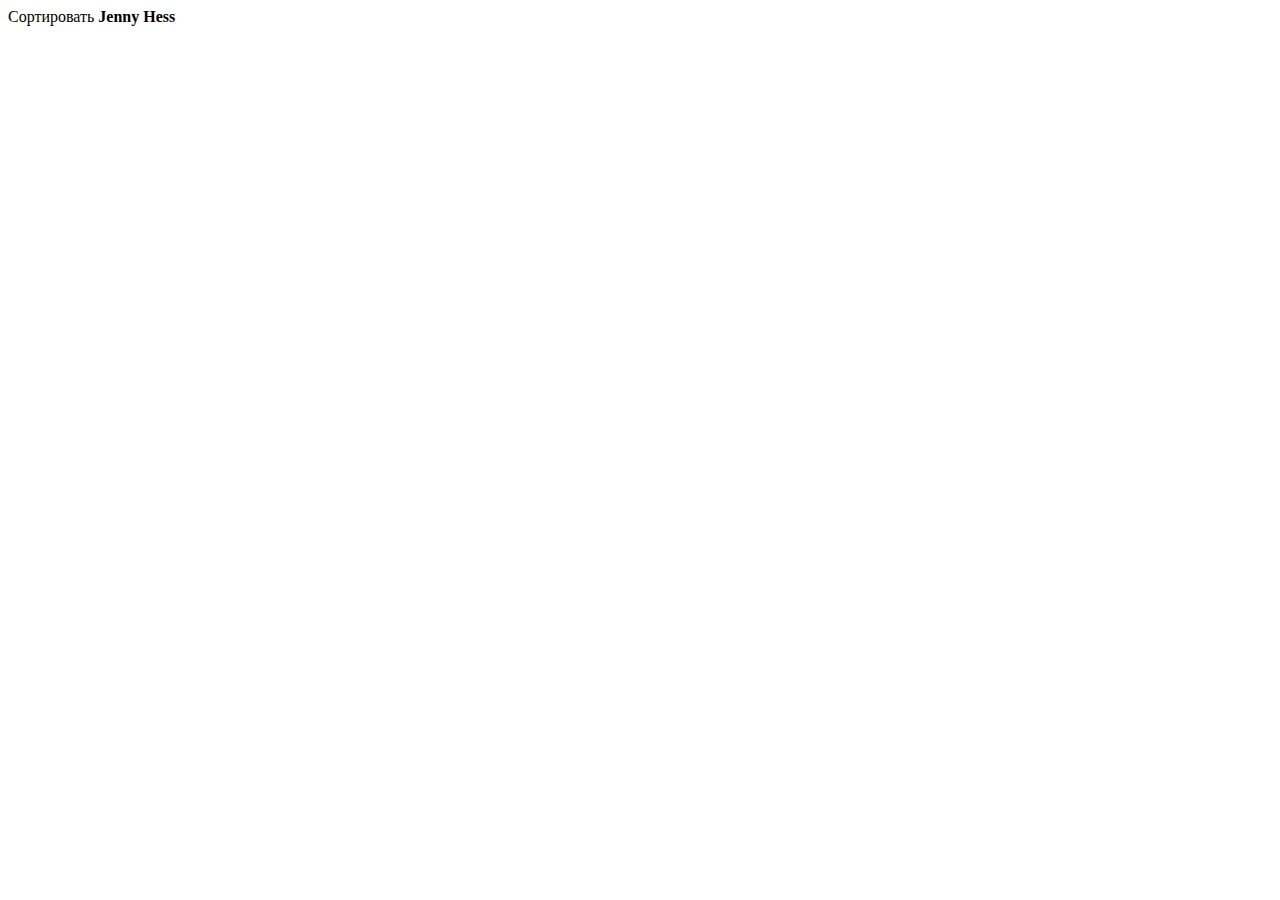
<file: dropdown/index.html>
<!doctype html>
<html lang="ru">
<head>
	<meta charset="UTF-8">
	<meta name="viewport"
	      content="width=device-width, user-scalable=no, initial-scale=1.0, maximum-scale=1.0, minimum-scale=1.0">
	<meta http-equiv="X-UA-Compatible" content="ie=edge">
	<title>Document</title>
	<link rel="stylesheet" href="transition.css">
	<link rel="stylesheet" href="dropdown.css">
</head>
<body>

<script>document.write('<script src="http://' + (location.host || 'localhost').split(':')[0] + ':35729/livereload.js?snipver=1"></' + 'script>')</script>


Сортировать
<div class="ui inline dropdown">
	<div class="text">
		Jenny Hess
	</div>
	<i class="dropdown-icon"></i>
	<div class="menu">
		<div class="item">
			Jenny Hess
		</div>
		<div class="item">
			Elliot Fu
		</div>
		<div class="item">
			Stevie Feliciano
		</div>
		<div class="item">
			Christian
		</div>
		<div class="item">
			Matt
		</div>
		<div class="item">
			Justen Kitsune
		</div>
	</div>
</div>


<script src="https://cdnjs.cloudflare.com/ajax/libs/jquery/3.2.1/jquery.min.js"></script>
<script src="transition.js"></script>
<script src="dropdown.js"></script>
<script src="index.js"></script>
</body>
</html>
</file>
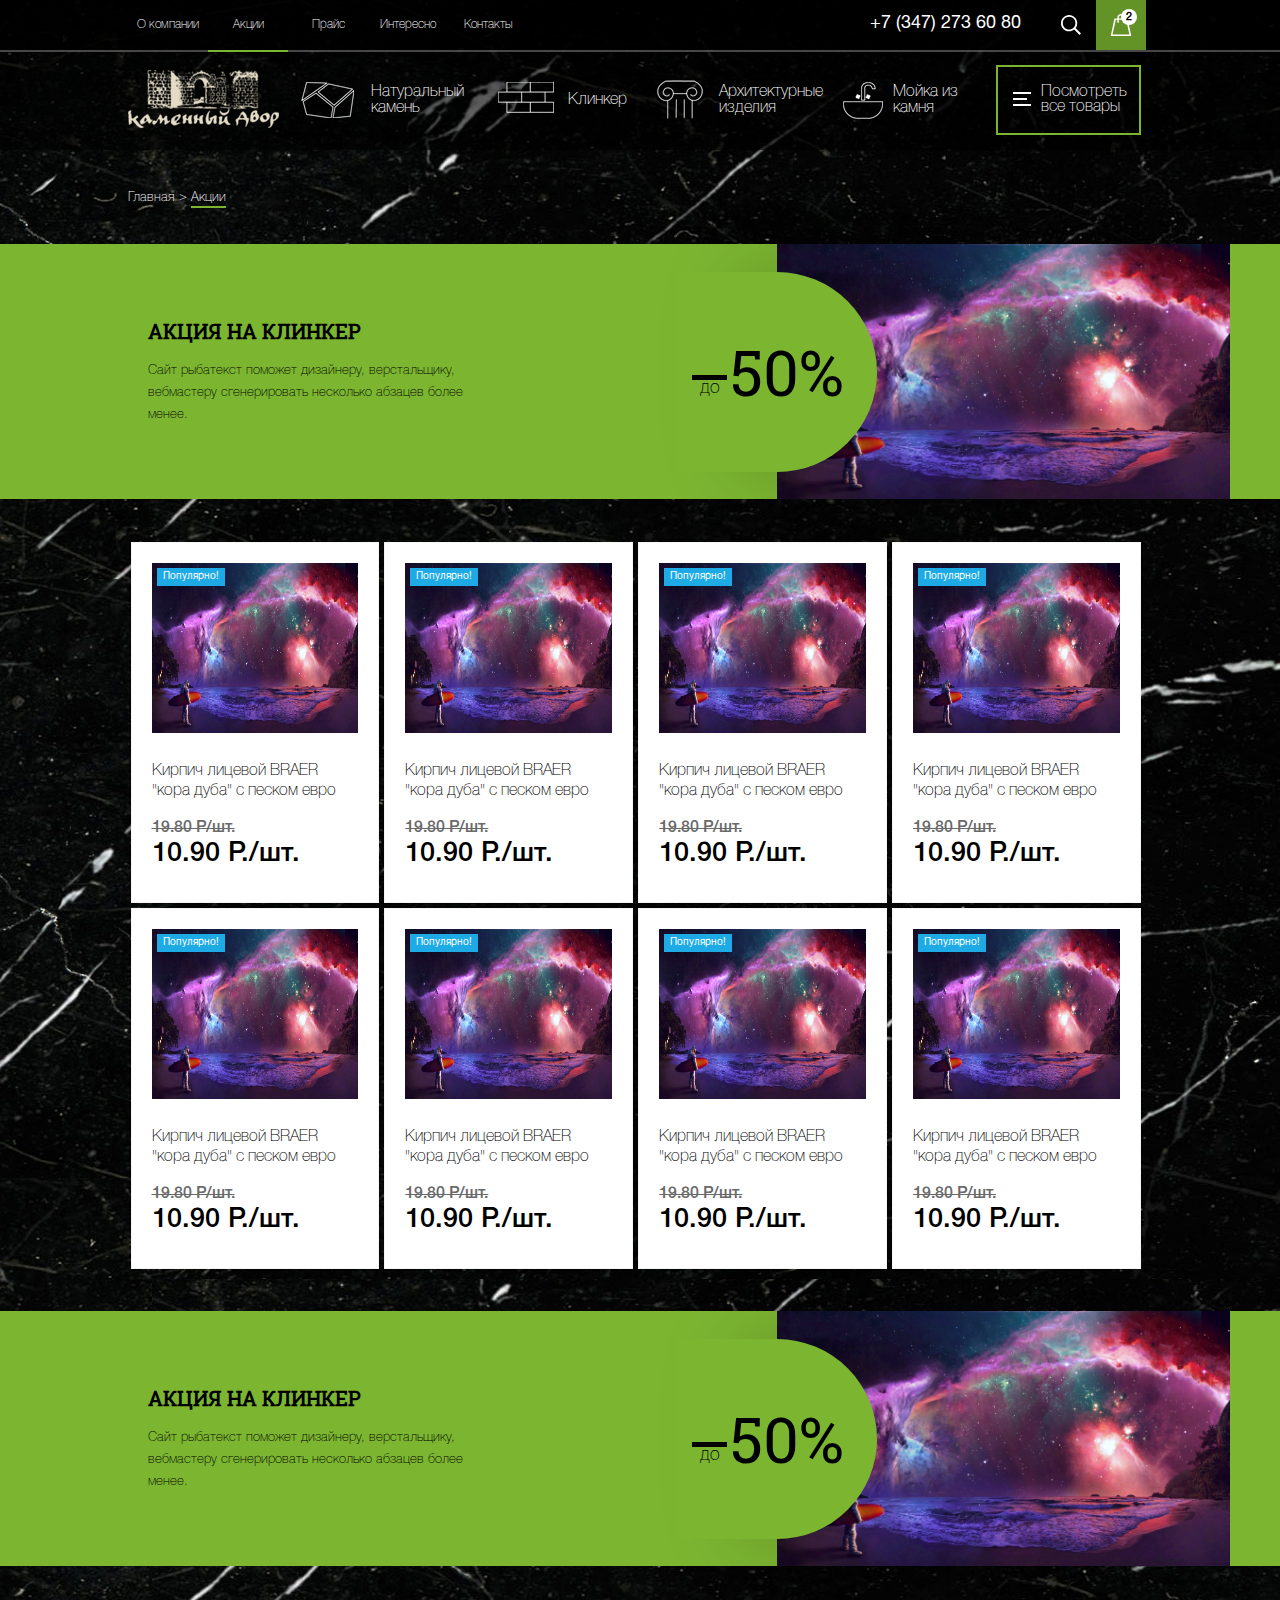
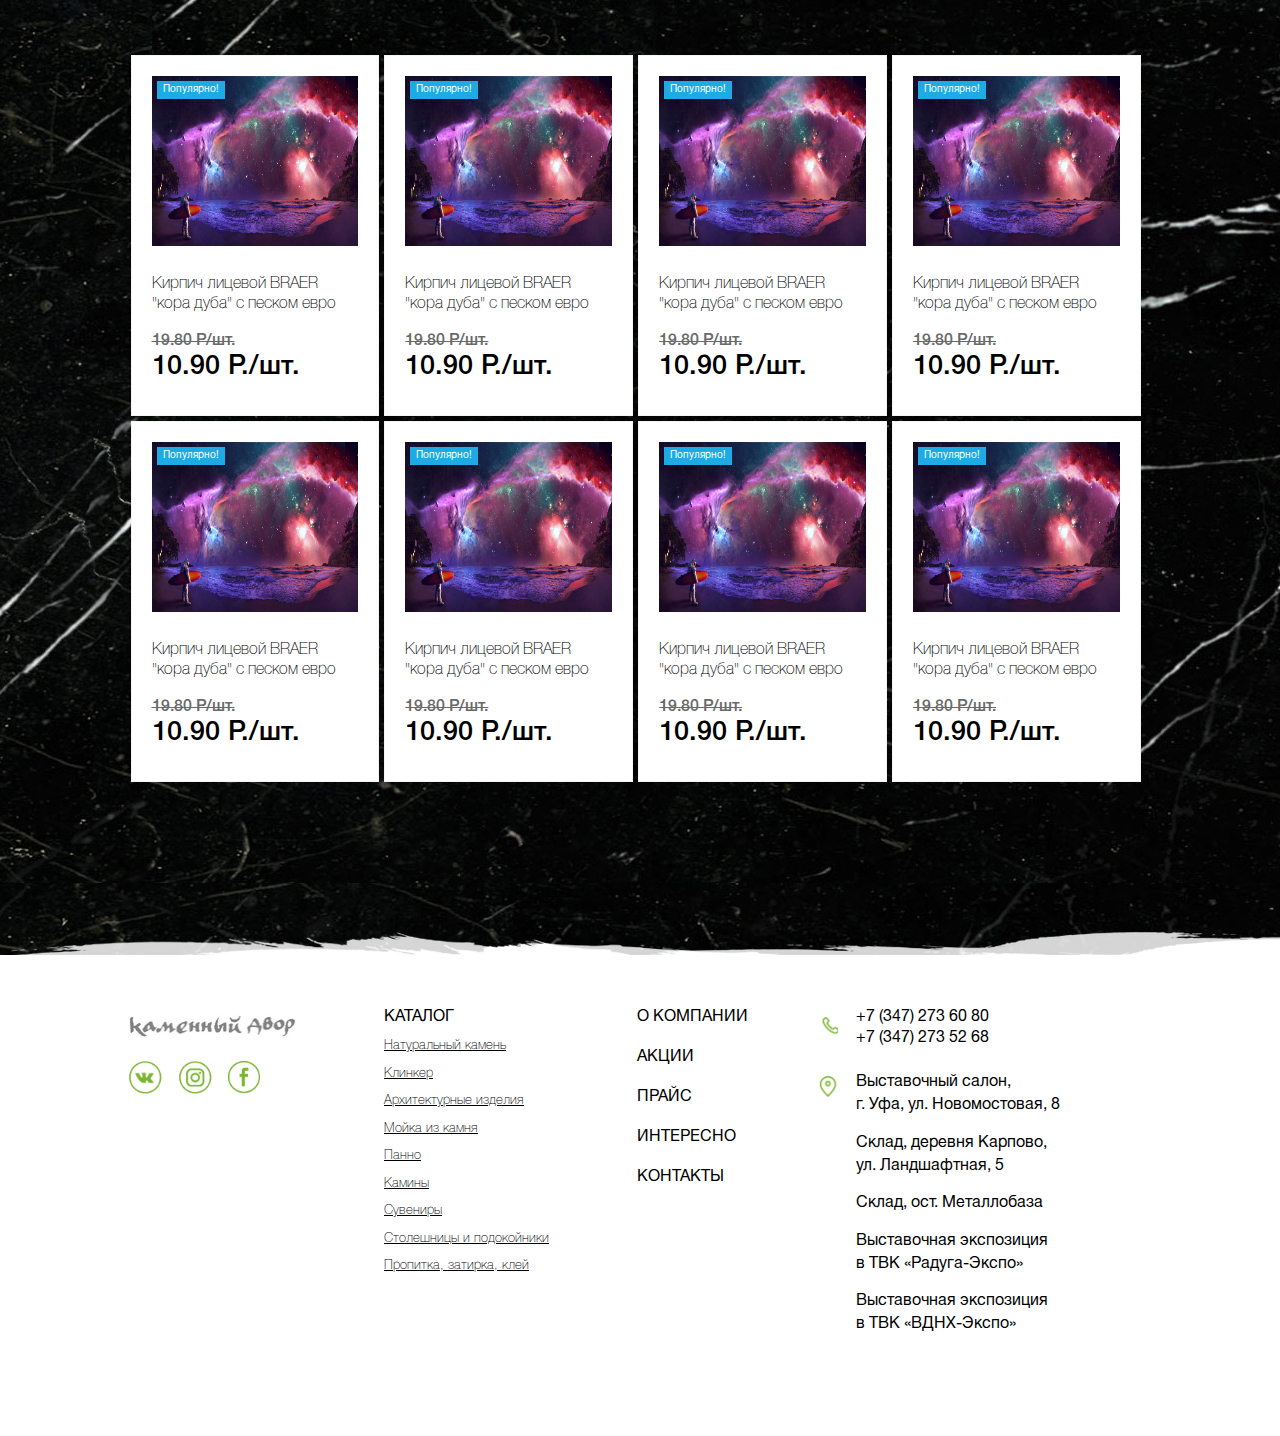
<file: action.html>
<!doctype html>
<html lang="ru">
<head>
	<meta charset="UTF-8">
	<meta name="viewport"
	      content="width=device-width, user-scalable=no, initial-scale=1.0, maximum-scale=1.0, minimum-scale=1.0">
	<meta http-equiv="X-UA-Compatible" content="ie=edge">
	<title>Action</title>
	<link rel="stylesheet" href="css/hambyrger.css">
	<link rel="stylesheet" href="css/main.css">
</head>
<body class="action-black_bg black_bg">

<header class="header">
	<div class="header_first">
		<div class="container">
			<button class="header_first__mob-btn  cmn-toggle-switch cmn-toggle-switch__htx" type="button"><span></span>
			</button>
			<ul class="header_first__nav">
				<li><a class="header_nav__link" href="about.html">О компании</a></li>
				<li><a class="header_nav__link header_nav__link__current" href="action.html">Акции</a></li>
				<li><a class="header_nav__link" href="price.html">Прайс</a></li>
				<li><a class="header_nav__link" href="intresting.html">Интересно</a></li>
				<li><a class="header_nav__link" href="contact.html">Контакты</a></li>
				<li><a class="header_tel header_tel__show" href="tel:+73472736080">+7 (347) 273 60 80</a></li>
			</ul>
			<a class="header_logo-mob" href="index.html"><img class="header_first__logo" src="img/header-logo.png" alt=""></a>
			<div class="header_flex">
				<b class="header_tel header_tel__hide">+7 (347) 273 60 80 </b>
				<form class="header_search">
					<input placeholder="Поиск">
					<button class="header_search__loupe" type="button"><i class="loupe-icon"></i></button>
				</form>
				<div class="header_basket">
					<a class="header_basket__btn" href=""><i class="basket-icon"><span
							class="header_basket__number">2</span></i></a>
					<div class="header_basket__popup">
						<h3 class="header_basket__title">В корзине 2 товара</h3>
						<div class="basket_product__item">
							<div class="basket_img-title">
								<img class="basket_item__img" src="img/change.jpg" alt="">
								<h3 class="basket_item__title">Мраморизованный известняк</h3>
							</div>

							<div class="basket_counter-price-cancel">

								<div class="basket_item__price">
									<div class="basket_price__before">10 400 Р.</div>
									<div class="basket_price__after">5 200 Р.</div>
								</div>
								<button class="basket_cancel" type="button"></button>
							</div>
						</div>

						<div class="basket_product__item">
							<div class="basket_img-title">
								<img class="basket_item__img" src="img/change.jpg" alt="">
								<h3 class="basket_item__title">Мраморизованный известняк</h3>
							</div>

							<div class="basket_counter-price-cancel">

								<div class="basket_item__price">
									<div class="basket_price__before">10 400 Р.</div>
									<div class="basket_price__after">5 200 Р.</div>
								</div>
								<button class="basket_cancel" type="button"></button>
							</div>

						</div>
						<div class="basket_result">
							<span class="basket_result__text">Общая сумма:</span>
							<div class="basket_result__price-cancel">
								<div class="basket_result__price">10 400 Р.</div>
							</div>
							<button class="header_basket__order-btn btn" type="button">Оформить заказ</button>
						</div>



					</div>
				</div>
			</div>
		</div>
	</div>
	<div class="header_second">
		<div class="container">
			<a href="index.html"><img class="header_second__img" src="img/logo-header.png" alt="Лого Каменный Двор"></a>
			<div class="header_second__nav">
				<a class="header_nav__link stone" href="catalog-preview.html">Натуральный камень</a>
				<a class="header_nav__link clinker" href="catalog-preview.html">Клинкер</a>
				<a class="header_nav__link architecture" href="catalog-preview.html">Архитектурные изделия</a>
				<a class="header_nav__link sink" href="catalog-preview.html">Мойка из камня</a>
				<div class="second_nav__hidden">
					<a class="header_nav__link sink" href="catalog-preview.html">Мойка из камня</a>
					<a class="header_nav__link panel" href="catalog-preview.html">Панно</a>
					<a class="header_nav__link fireplace" href="catalog-preview.html">Камины</a>
					<a class="header_nav__link  souvenirs" href="catalog-preview.html">Сувениры</a>
					<a class="header_nav__link  windowsill" href="catalog-preview.html">Столешницы и подокойники</a>
					<a class="header_nav__link  glue" href="catalog-preview.html">Пропитка, затирка, клей</a>
					<a class="header_nav__link  beton" href="catalog-preview.html">Бетонная брусчатка</a>
					<a class="header_nav__link  false-stone" href="catalog-preview.html">Искуственный камень</a>
					<a class="header_nav__link  gabion" href="catalog-preview.html">Габионы</a>
				</div>
			</div>
			<button class="header_more__btn cmn-toggle-switch cmn-toggle-switch__htx" type="button"><span></span>Посмотреть
				все товары
			</button>
		</div>
	</div>

</header>



<div class="crumbs container">
	<a href="index.html">Главная</a><span class="crumbs_arrow">></span><a class="crumbs_about crumbs_current" href="">Акции</a>
</div>


<div class="discount_banner action-low">
	<div class="container">
		<div class="discount_banner__left">
			<h2 class="banner__title">Акция на клинкер</h2>
			<p class="banner__text">Сайт рыбатекст поможет дизайнеру,
				верстальщику, вебмастеру сгенерировать
				несколько абзацев более менее.</p>
		</div>
		<div class="discount_banner__right">
			<div><span class="banner_number"><span class="banner_number__number">50%</span><span class="banner_number__before">до</span></span></div>
			<img class="banner_img" src="img/change.jpg" alt="">
		</div>
	</div>
</div>

<div class="action-page_product container">
	<div class="product_item">
		<div>
			<div class="product_promo">
				<div class="product_promo__marks">
					<span class="product_promo__popular-mark">Популярно!</span>
				</div>
				<img class="product_promo__img" src="img/change.jpg" alt="">
			</div>
			<p class="product_dscr">Кирпич лицевой BRAER
				"кора дуба" с песком евро</p>
		</div>
		<div>
			<span class="product_price__before">19.80 Р/шт.</span>
			<span class="product_price_after">10.90 Р./шт.</span>
			<div class="product_btn-block">
				<button class="product_btn btn" type="button">В корзину</button>
			</div>
		</div>
	</div>
	<div class="product_item">
		<div>
			<div class="product_promo">
				<div class="product_promo__marks">
					<span class="product_promo__popular-mark">Популярно!</span>
				</div>
				<img class="product_promo__img" src="img/change.jpg" alt="">
			</div>
			<p class="product_dscr">Кирпич лицевой BRAER
				"кора дуба" с песком евро</p>
		</div>
		<div>
			<span class="product_price__before">19.80 Р/шт.</span>
			<span class="product_price_after">10.90 Р./шт.</span>
			<div class="product_btn-block">
				<button class="product_btn btn" type="button">В корзину</button>
			</div>
		</div>
	</div>
	<div class="product_item">
		<div>
			<div class="product_promo">
				<div class="product_promo__marks">
					<span class="product_promo__popular-mark">Популярно!</span>
				</div>
				<img class="product_promo__img" src="img/change.jpg" alt="">
			</div>
			<p class="product_dscr">Кирпич лицевой BRAER
				"кора дуба" с песком евро</p>
		</div>
		<div>
			<span class="product_price__before">19.80 Р/шт.</span>
			<span class="product_price_after">10.90 Р./шт.</span>
			<div class="product_btn-block">
				<button class="product_btn btn" type="button">В корзину</button>
			</div>
		</div>
	</div>
	<div class="product_item">
		<div>
			<div class="product_promo">
				<div class="product_promo__marks">
					<span class="product_promo__popular-mark">Популярно!</span>
				</div>
				<img class="product_promo__img" src="img/change.jpg" alt="">
			</div>
			<p class="product_dscr">Кирпич лицевой BRAER
				"кора дуба" с песком евро</p>
		</div>
		<div>
			<span class="product_price__before">19.80 Р/шт.</span>
			<span class="product_price_after">10.90 Р./шт.</span>
			<div class="product_btn-block">
				<button class="product_btn btn" type="button">В корзину</button>
			</div>
		</div>
	</div>
	<div class="product_item">
		<div>
			<div class="product_promo">
				<div class="product_promo__marks">
					<span class="product_promo__popular-mark">Популярно!</span>
				</div>
				<img class="product_promo__img" src="img/change.jpg" alt="">
			</div>
			<p class="product_dscr">Кирпич лицевой BRAER
				"кора дуба" с песком евро</p>
		</div>
		<div>
			<span class="product_price__before">19.80 Р/шт.</span>
			<span class="product_price_after">10.90 Р./шт.</span>
			<div class="product_btn-block">
				<button class="product_btn btn" type="button">В корзину</button>
			</div>
		</div>
	</div>
	<div class="product_item">
		<div>
			<div class="product_promo">
				<div class="product_promo__marks">
					<span class="product_promo__popular-mark">Популярно!</span>
				</div>
				<img class="product_promo__img" src="img/change.jpg" alt="">
			</div>
			<p class="product_dscr">Кирпич лицевой BRAER
				"кора дуба" с песком евро</p>
		</div>
		<div>
			<span class="product_price__before">19.80 Р/шт.</span>
			<span class="product_price_after">10.90 Р./шт.</span>
			<div class="product_btn-block">
				<button class="product_btn btn" type="button">В корзину</button>
			</div>
		</div>
	</div>
	<div class="product_item">
		<div>
			<div class="product_promo">
				<div class="product_promo__marks">
					<span class="product_promo__popular-mark">Популярно!</span>
				</div>
				<img class="product_promo__img" src="img/change.jpg" alt="">
			</div>
			<p class="product_dscr">Кирпич лицевой BRAER
				"кора дуба" с песком евро</p>
		</div>
		<div>
			<span class="product_price__before">19.80 Р/шт.</span>
			<span class="product_price_after">10.90 Р./шт.</span>
			<div class="product_btn-block">
				<button class="product_btn btn" type="button">В корзину</button>
			</div>
		</div>
	</div>
	<div class="product_item">
		<div>
			<div class="product_promo">
				<div class="product_promo__marks">
					<span class="product_promo__popular-mark">Популярно!</span>
				</div>
				<img class="product_promo__img" src="img/change.jpg" alt="">
			</div>
			<p class="product_dscr">Кирпич лицевой BRAER
				"кора дуба" с песком евро</p>
		</div>
		<div>
			<span class="product_price__before">19.80 Р/шт.</span>
			<span class="product_price_after">10.90 Р./шт.</span>
			<div class="product_btn-block">
				<button class="product_btn btn" type="button">В корзину</button>
			</div>
		</div>
	</div>
</div>

<div class="discount_banner action-low">
	<div class="container">
		<div class="discount_banner__left">
			<h2 class="banner__title">Акция на клинкер</h2>
			<p class="banner__text">Сайт рыбатекст поможет дизайнеру,
				верстальщику, вебмастеру сгенерировать
				несколько абзацев более менее.</p>
		</div>
		<div class="discount_banner__right">
			<div><span class="banner_number"><span class="banner_number__number">50%</span><span class="banner_number__before">до</span></span></div>
			<img class="banner_img" src="img/change.jpg" alt="">
		</div>
	</div>
</div>

<div class="action-page_product container action-page_product__second">
	<div class="product_item">
		<div>
			<div class="product_promo">
				<div class="product_promo__marks">
					<span class="product_promo__popular-mark">Популярно!</span>
				</div>
				<img class="product_promo__img" src="img/change.jpg" alt="">
			</div>
			<p class="product_dscr">Кирпич лицевой BRAER
				"кора дуба" с песком евро</p>
		</div>
		<div>
			<span class="product_price__before">19.80 Р/шт.</span>
			<span class="product_price_after">10.90 Р./шт.</span>
			<div class="product_btn-block">
				<button class="product_btn btn" type="button">В корзину</button>
			</div>
		</div>
	</div>
	<div class="product_item">
		<div>
			<div class="product_promo">
				<div class="product_promo__marks">
					<span class="product_promo__popular-mark">Популярно!</span>
				</div>
				<img class="product_promo__img" src="img/change.jpg" alt="">
			</div>
			<p class="product_dscr">Кирпич лицевой BRAER
				"кора дуба" с песком евро</p>
		</div>
		<div>
			<span class="product_price__before">19.80 Р/шт.</span>
			<span class="product_price_after">10.90 Р./шт.</span>
			<div class="product_btn-block">
				<button class="product_btn btn" type="button">В корзину</button>
			</div>
		</div>
	</div>
	<div class="product_item">
		<div>
			<div class="product_promo">
				<div class="product_promo__marks">
					<span class="product_promo__popular-mark">Популярно!</span>
				</div>
				<img class="product_promo__img" src="img/change.jpg" alt="">
			</div>
			<p class="product_dscr">Кирпич лицевой BRAER
				"кора дуба" с песком евро</p>
		</div>
		<div>
			<span class="product_price__before">19.80 Р/шт.</span>
			<span class="product_price_after">10.90 Р./шт.</span>
			<div class="product_btn-block">
				<button class="product_btn btn" type="button">В корзину</button>
			</div>
		</div>
	</div>
	<div class="product_item">
		<div>
			<div class="product_promo">
				<div class="product_promo__marks">
					<span class="product_promo__popular-mark">Популярно!</span>
				</div>
				<img class="product_promo__img" src="img/change.jpg" alt="">
			</div>
			<p class="product_dscr">Кирпич лицевой BRAER
				"кора дуба" с песком евро</p>
		</div>
		<div>
			<span class="product_price__before">19.80 Р/шт.</span>
			<span class="product_price_after">10.90 Р./шт.</span>
			<div class="product_btn-block">
				<button class="product_btn btn" type="button">В корзину</button>
			</div>
		</div>
	</div>
	<div class="product_item">
		<div>
			<div class="product_promo">
				<div class="product_promo__marks">
					<span class="product_promo__popular-mark">Популярно!</span>
				</div>
				<img class="product_promo__img" src="img/change.jpg" alt="">
			</div>
			<p class="product_dscr">Кирпич лицевой BRAER
				"кора дуба" с песком евро</p>
		</div>
		<div>
			<span class="product_price__before">19.80 Р/шт.</span>
			<span class="product_price_after">10.90 Р./шт.</span>
			<div class="product_btn-block">
				<button class="product_btn btn" type="button">В корзину</button>
			</div>
		</div>
	</div>
	<div class="product_item">
		<div>
			<div class="product_promo">
				<div class="product_promo__marks">
					<span class="product_promo__popular-mark">Популярно!</span>
				</div>
				<img class="product_promo__img" src="img/change.jpg" alt="">
			</div>
			<p class="product_dscr">Кирпич лицевой BRAER
				"кора дуба" с песком евро</p>
		</div>
		<div>
			<span class="product_price__before">19.80 Р/шт.</span>
			<span class="product_price_after">10.90 Р./шт.</span>
			<div class="product_btn-block">
				<button class="product_btn btn" type="button">В корзину</button>
			</div>
		</div>
	</div>
	<div class="product_item">
		<div>
			<div class="product_promo">
				<div class="product_promo__marks">
					<span class="product_promo__popular-mark">Популярно!</span>
				</div>
				<img class="product_promo__img" src="img/change.jpg" alt="">
			</div>
			<p class="product_dscr">Кирпич лицевой BRAER
				"кора дуба" с песком евро</p>
		</div>
		<div>
			<span class="product_price__before">19.80 Р/шт.</span>
			<span class="product_price_after">10.90 Р./шт.</span>
			<div class="product_btn-block">
				<button class="product_btn btn" type="button">В корзину</button>
			</div>
		</div>
	</div>
	<div class="product_item">
		<div>
			<div class="product_promo">
				<div class="product_promo__marks">
					<span class="product_promo__popular-mark">Популярно!</span>
				</div>
				<img class="product_promo__img" src="img/change.jpg" alt="">
			</div>
			<p class="product_dscr">Кирпич лицевой BRAER
				"кора дуба" с песком евро</p>
		</div>
		<div>
			<span class="product_price__before">19.80 Р/шт.</span>
			<span class="product_price_after">10.90 Р./шт.</span>
			<div class="product_btn-block">
				<button class="product_btn btn" type="button">В корзину</button>
			</div>
		</div>
	</div>
</div>





<footer class="footer">
	<div class="container">
		<div class="footer_soc">
			<a href=""><img class="footer_logo" src="img/logo-footer.png" alt=""></a>
			<div class="footer_soc__flex">
				<a class="footer_soc__vk" href=""></a>
				<a class="footer_soc__inst" href=""></a>
				<a class="footer_soc__fb" href=""></a>
			</div>
		</div>
		<div class="footer_three__flex">
			<div class="footer_second__nav">
				<h2 class="second_nav__title">Каталог</h2>
				<ul>
					<li><a href="catalog-preview.html">Натуральный камень</a></li>
					<li><a href="catalog-preview.html">Клинкер</a></li>
					<li><a href="catalog-preview.html">Архитектурные изделия</a></li>
					<li><a href="catalog-preview.html">Мойка из камня</a></li>
					<li><a href="catalog-preview.html">Панно</a></li>
					<li><a href="catalog-preview.html">Камины</a></li>
					<li><a href="catalog-preview.html">Сувениры</a></li>
					<li><a href="catalog-preview.html">Столешницы и подокойники</a></li>
					<li><a href="catalog-preview.html">Пропитка, затирка, клей</a></li>
				</ul>
			</div>
			<div class="footer_first__nav">
				<ul>
					<li><a href="about.html">О компании</a></li>
					<li><a href="action.html">Акции</a></li>
					<li><a href="price.html">Прайс</a></li>
					<li><a href="intresting.html">Интересно</a></li>
					<li><a href="contact.html">Контакты</a></li>
				</ul>
			</div>
			<div class="footer_contact">
				<div class="footer_contact__tel">
					<b>+7 (347) 273 60 80 </b>
					<b>+7 (347) 273 52 68</b>
				</div>
				<ul class="footer_contact__location">
					<li>Выставочный салон,<br>
						г. Уфа, ул. Новомостовая, 8
					</li>
					<li>Склад, деревня Карпово,<br>
						ул. Ландшафтная, 5
					</li>
					<li>Склад, ост. Металлобаза</li>
					<li>Выставочная экспозиция<br>
						в ТВК «Радуга-Экспо»
					</li>
					<li>Выставочная экспозиция<br>
						в ТВК «ВДНХ-Экспо»
					</li>
				</ul>
			</div>
		</div>
	</div>
</footer>

<script src="https://cdnjs.cloudflare.com/ajax/libs/jquery/3.2.1/jquery.min.js"></script>

<div class="popup_overlay"></div>

<script src="js/hambyrger.js"></script>
<script src="js/index.js"></script>

<script>document.write('<script src="http://' + (location.host || 'localhost').split(':')[0] + ':35729/livereload.js?snipver=1"></' + 'script>')</script>

</body>
</html>
</file>
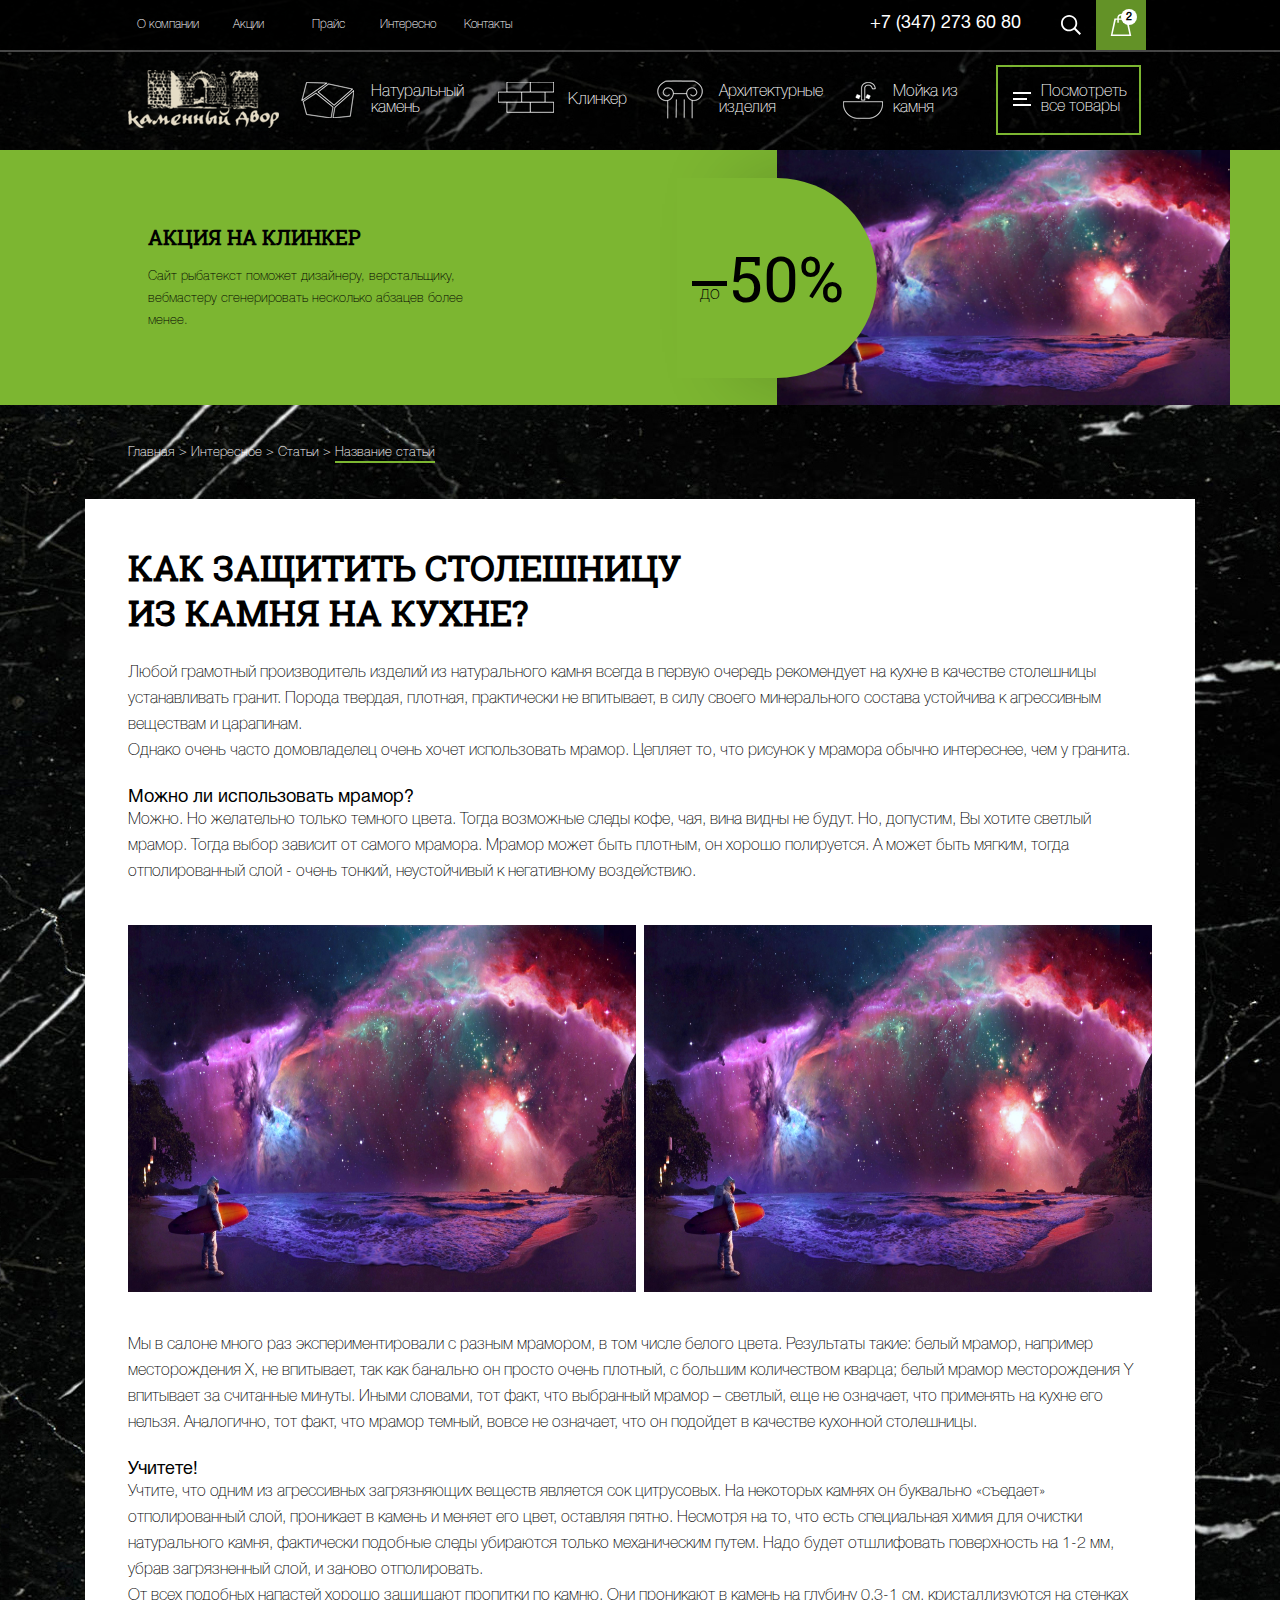
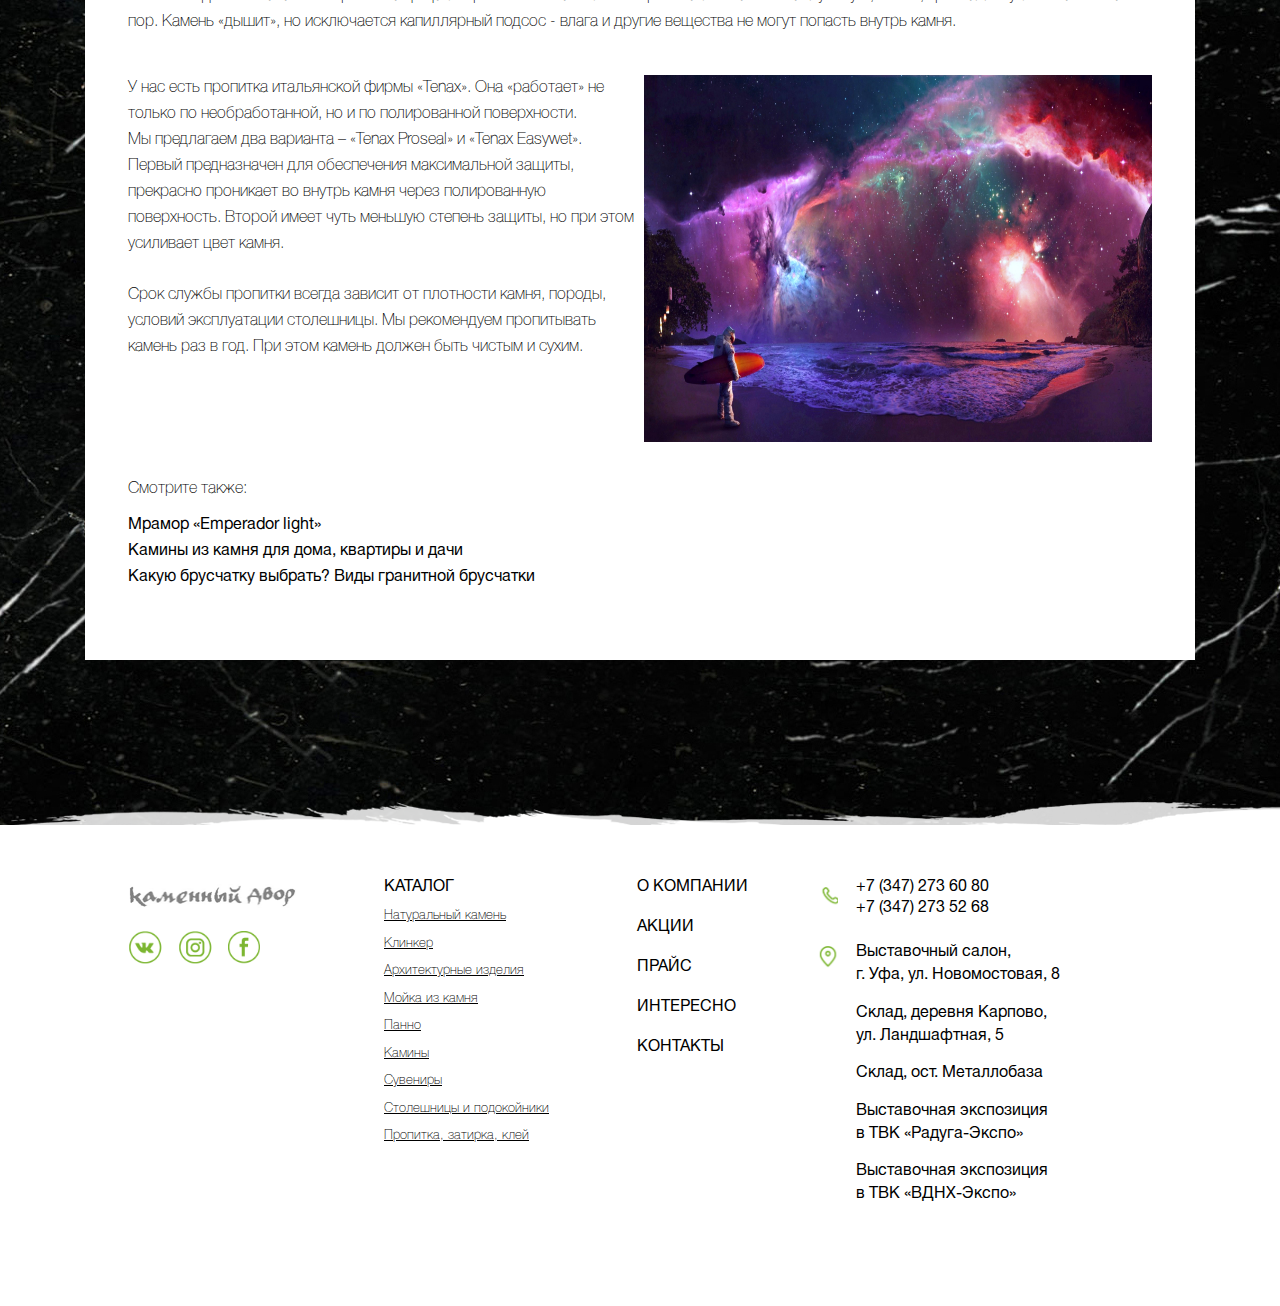
<file: article.html>
<!doctype html>
<html lang="ru">
<head>
	<meta charset="UTF-8">
	<meta name="viewport"
	      content="width=device-width, user-scalable=no, initial-scale=1.0, maximum-scale=1.0, minimum-scale=1.0">
	<meta http-equiv="X-UA-Compatible" content="ie=edge">
	<title>article</title>
	<link rel="stylesheet" href="css/form.css">
	<link rel="stylesheet" href="css/input.css">
	<link rel="stylesheet" href="css/hambyrger.css">
	<link rel="stylesheet" href="css/main.css">
</head>
<body class="black_bg">


<header class="header">
	<div class="header_first">
		<div class="container">
			<button class="header_first__mob-btn  cmn-toggle-switch cmn-toggle-switch__htx" type="button"><span></span>
			</button>
			<ul class="header_first__nav">
				<li><a class="header_nav__link" href="about.html">О компании</a></li>
				<li><a class="header_nav__link" href="action.html">Акции</a></li>
				<li><a class="header_nav__link" href="price.html">Прайс</a></li>
				<li><a class="header_nav__link" href="intresting.html">Интересно</a></li>
				<li><a class="header_nav__link" href="contact.html">Контакты</a></li>
				<li><a class="header_tel header_tel__show" href="tel:+73472736080">+7 (347) 273 60 80</a></li>
			</ul>
			<a class="header_logo-mob" href="index.html"><img class="header_first__logo" src="img/header-logo.png" alt=""></a>
			<div class="header_flex">
				<b class="header_tel header_tel__hide">+7 (347) 273 60 80 </b>
				<form class="header_search">
					<input placeholder="Поиск">
					<button class="header_search__loupe" type="button"><i class="loupe-icon"></i></button>
				</form>
				<div class="header_basket">
					<a class="header_basket__btn" href="basket.html"><i class="basket-icon"><span
							class="header_basket__number">2</span></i></a>
					<div class="header_basket__popup">
						<h3 class="header_basket__title">В корзине 2 товара</h3>
						<div class="basket_product__item">
							<div class="basket_img-title">
								<img class="basket_item__img" src="img/change.jpg" alt="">
								<h3 class="basket_item__title">Мраморизованный известняк</h3>
							</div>

							<div class="basket_counter-price-cancel">

								<div class="basket_item__price">
									<div class="basket_price__before">10 400 Р.</div>
									<div class="basket_price__after">5 200 Р.</div>
								</div>
								<button class="basket_cancel" type="button"></button>
							</div>
						</div>

						<div class="basket_product__item">
							<div class="basket_img-title">
								<img class="basket_item__img" src="img/change.jpg" alt="">
								<h3 class="basket_item__title">Мраморизованный известняк</h3>
							</div>

							<div class="basket_counter-price-cancel">

								<div class="basket_item__price">
									<div class="basket_price__before">10 400 Р.</div>
									<div class="basket_price__after">5 200 Р.</div>
								</div>
								<button class="basket_cancel" type="button"></button>
							</div>

						</div>
						<div class="basket_result">
							<span class="basket_result__text">Общая сумма:</span>
							<div class="basket_result__price-cancel">
								<div class="basket_result__price">10 400 Р.</div>
							</div>
							<button class="header_basket__order-btn btn" type="button">Оформить заказ</button>
						</div>



					</div>
				</div>
			</div>
		</div>
	</div>
	<div class="header_second">
		<div class="container">
			<a href="index.html"><img class="header_second__img" src="img/logo-header.png" alt="Лого Каменный Двор"></a>
			<div class="header_second__nav">
				<a class="header_nav__link stone" href="catalog-preview.html">Натуральный камень</a>
				<a class="header_nav__link clinker" href="catalog-preview.html">Клинкер</a>
				<a class="header_nav__link architecture" href="catalog-preview.html">Архитектурные изделия</a>
				<a class="header_nav__link sink" href="catalog-preview.html">Мойка из камня</a>
				<div class="second_nav__hidden">
					<a class="header_nav__link sink" href="catalog-preview.html">Мойка из камня</a>
					<a class="header_nav__link panel" href="catalog-preview.html">Панно</a>
					<a class="header_nav__link fireplace" href="catalog-preview.html">Камины</a>
					<a class="header_nav__link  souvenirs" href="catalog-preview.html">Сувениры</a>
					<a class="header_nav__link  windowsill" href="catalog-preview.html">Столешницы и подокойники</a>
					<a class="header_nav__link  glue" href="catalog-preview.html">Пропитка, затирка, клей</a>
					<a class="header_nav__link  beton" href="catalog-preview.html">Бетонная брусчатка</a>
					<a class="header_nav__link  false-stone" href="catalog-preview.html">Искуственный камень</a>
					<a class="header_nav__link  gabion" href="catalog-preview.html">Габионы</a>
				</div>
			</div>
			<button class="header_more__btn cmn-toggle-switch cmn-toggle-switch__htx" type="button"><span></span>Посмотреть
				все товары
			</button>
		</div>
	</div>

</header>





<div class="discount_banner action-low discount_banner-above">
	<div class="container">
		<div class="discount_banner__left">
			<h2 class="banner__title">Акция на клинкер</h2>
			<p class="banner__text">Сайт рыбатекст поможет дизайнеру,
				верстальщику, вебмастеру сгенерировать
				несколько абзацев более менее.</p>
		</div>
		<div class="discount_banner__right">
			<div><span class="banner_number"><span class="banner_number__number">50%</span><span class="banner_number__before">до</span></span></div>
			<img class="banner_img" src="img/change.jpg" alt="">
		</div>
	</div>
</div>



<div class="crumbs container crumbs-banner-above">
	<a class="crumbs_index" href="index.html">Главная</a><span class="crumbs_arrow">></span><a class="crumbs_about"
	                                                                                           href="intresting.html">Интересное</a><span
		class="crumbs_arrow">></span><a class="crumbs_about" href="article.html">Статьи</a><span class="crumbs_arrow">></span><a
		class="crumbs_about crumbs_current" href="">Название статьи</a>
</div>


<div class="article container">
	<h2 class="section_title">Как защитить столешницу из камня на кухне?</h2>


	<div class="article_text">
		Любой грамотный производитель изделий из натурального камня всегда в первую очередь рекомендует на кухне в
		качестве столешницы устанавливать гранит. Порода твердая, плотная, практически не впитывает, в силу своего
		минерального состава устойчива к агрессивным веществам и царапинам.
		<div class="article_subtext">
			Однако очень часто домовладелец очень хочет использовать мрамор. Цепляет то, что рисунок у мрамора обычно
			интереснее, чем у гранита.
		</div>
	</div>


	<h3 class="article_subtitle">Можно ли использовать мрамор?</h3>
	<div class="article_text">
		Можно. Но желательно только темного цвета. Тогда возможные следы кофе, чая, вина видны не будут.
		Но, допустим, Вы хотите светлый мрамор. Тогда выбор зависит от самого мрамора. Мрамор может быть плотным, он
		хорошо полируется. А может быть мягким, тогда отполированный слой - очень тонкий, неустойчивый к негативному
		воздействию.
	</div>


	<div class="article_flex-block">
		<img class="article_img article_flex-block__child" src="img/change.jpg" alt="">
		<img class="article_img article_flex-block__child" src="img/change.jpg" alt="">
	</div>


	<div class="article_text">
		Мы в салоне много раз экспериментировали с разным мрамором, в том числе белого цвета. Результаты такие: белый
		мрамор, например месторождения Х, не впитывает, так как банально он просто очень плотный, с большим количеством
		кварца; белый мрамор месторождения Y впитывает за считанные минуты. Иными словами, тот факт, что выбранный
		мрамор – светлый, еще не означает, что применять на кухне его нельзя. Аналогично, тот факт, что мрамор темный,
		вовсе не означает, что он подойдет в качестве кухонной столешницы.
	</div>



	<h3 class="article_subtitle">Учитете!</h3>
	<div class="article_text">
		Учтите, что одним из агрессивных загрязняющих веществ является сок цитрусовых. На некоторых камнях он буквально
		«съедает» отполированный слой, проникает в камень и меняет его цвет, оставляя пятно. Несмотря на то, что есть
		специальная химия для очистки натурального камня, фактически подобные следы убираются только механическим путем.
		Надо будет отшлифовать поверхность на 1-2 мм, убрав загрязненный слой, и заново отполировать.
		<div class="article_subtext">
			От всех подобных напастей хорошо защищают пропитки по камню. Они проникают в камень на глубину 0,3-1 см,
			кристаллизуются на стенках пор. Камень «дышит», но исключается капиллярный подсос - влага и другие вещества
			не
			могут попасть внутрь камня.
		</div>
	</div>


	<div class="article_flex-block">

		<div class="article_flex-block__child">
			<div class="article_text">
				У нас есть пропитка итальянской фирмы «Tenax». Она «работает» не только по необработанной, но и по
				полированной
				поверхности.
				<div class="article_subtext">
					Мы предлагаем два варианта – «Tenax Proseal» и «Tenax Easywet». Первый предназначен для обеспечения
					максимальной
					защиты, прекрасно проникает во внутрь камня через полированную поверхность. Второй имеет чуть
					меньшую степень
					защиты, но при этом усиливает цвет камня.
				</div>
			</div>
			<div class="article_text">
				Срок службы пропитки всегда зависит от плотности камня, породы, условий эксплуатации столешницы. Мы
				рекомендуем
				пропитывать камень раз в год. При этом камень должен быть чистым и сухим.
			</div>
		</div>

		<img class="article_img article_flex-block__child" src="img/change.jpg" alt="">
	</div>

	<script src="//yastatic.net/es5-shims/0.0.2/es5-shims.min.js"></script>
	<script src="//yastatic.net/share2/share.js"></script>
	<div class="ya-share2" data-services="vkontakte,facebook,gplus,twitter" data-counter=""></div>

	<span class="article_also">Смотрите также:</span>
	<a class="article_also__link" href="">Мрамор «Emperador light»</a>
	<a class="article_also__link" href="">Камины из камня для дома, квартиры и дачи</a>
	<a class="article_also__link" href="">Какую брусчатку выбрать? Виды гранитной брусчатки</a>



</div>



<footer class="footer">
	<div class="container">
		<div class="footer_soc">
			<a href=""><img class="footer_logo" src="img/logo-footer.png" alt=""></a>
			<div class="footer_soc__flex">
				<a class="footer_soc__vk" href=""></a>
				<a class="footer_soc__inst" href=""></a>
				<a class="footer_soc__fb" href=""></a>
			</div>
		</div>
		<div class="footer_three__flex">
			<div class="footer_second__nav">
				<h2 class="second_nav__title">Каталог</h2>
				<ul>
					<li><a href="catalog-preview.html">Натуральный камень</a></li>
					<li><a href="catalog-preview.html">Клинкер</a></li>
					<li><a href="catalog-preview.html">Архитектурные изделия</a></li>
					<li><a href="catalog-preview.html">Мойка из камня</a></li>
					<li><a href="catalog-preview.html">Панно</a></li>
					<li><a href="catalog-preview.html">Камины</a></li>
					<li><a href="catalog-preview.html">Сувениры</a></li>
					<li><a href="catalog-preview.html">Столешницы и подокойники</a></li>
					<li><a href="catalog-preview.html">Пропитка, затирка, клей</a></li>
				</ul>
			</div>
			<div class="footer_first__nav">
				<ul>
					<li><a href="about.html">О компании</a></li>
					<li><a href="action.html">Акции</a></li>
					<li><a href="price.html">Прайс</a></li>
					<li><a href="intresting.html">Интересно</a></li>
					<li><a href="contact.html">Контакты</a></li>
				</ul>
			</div>
			<div class="footer_contact">
				<div class="footer_contact__tel">
					<b>+7 (347) 273 60 80 </b>
					<b>+7 (347) 273 52 68</b>
				</div>
				<ul class="footer_contact__location">
					<li>Выставочный салон,<br>
						г. Уфа, ул. Новомостовая, 8
					</li>
					<li>Склад, деревня Карпово,<br>
						ул. Ландшафтная, 5
					</li>
					<li>Склад, ост. Металлобаза</li>
					<li>Выставочная экспозиция<br>
						в ТВК «Радуга-Экспо»
					</li>
					<li>Выставочная экспозиция<br>
						в ТВК «ВДНХ-Экспо»
					</li>
				</ul>
			</div>
		</div>
	</div>
</footer>

<div class="popup_overlay"></div>

<script src="https://cdnjs.cloudflare.com/ajax/libs/jquery/3.2.1/jquery.min.js"></script>


<script src="js/hambyrger.js"></script>
<script src="js/form.js"></script>
<script src="js/index.js"></script>

<script>document.write('<script src="http://' + (location.host || 'localhost').split(':')[0] + ':35729/livereload.js?snipver=1"></' + 'script>')</script>

</body>
</html>
</file>
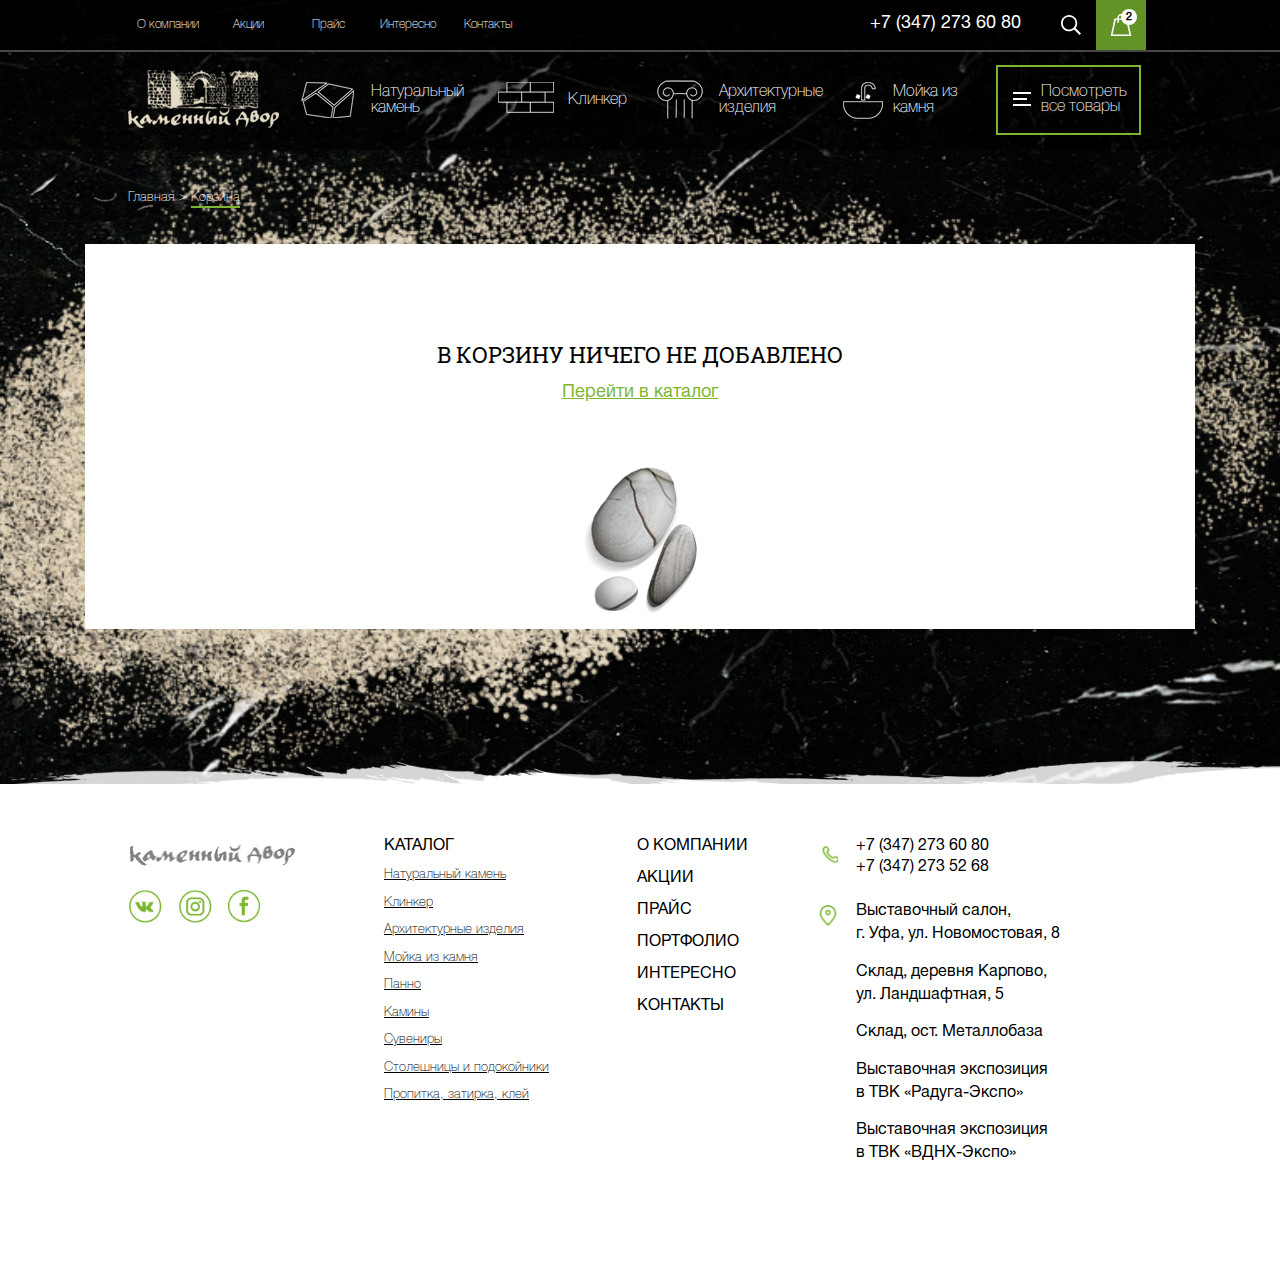
<file: basket-empty.html>
<!doctype html>
<html lang="ru">
<head>
	<meta charset="UTF-8">
	<meta name="viewport"
	      content="width=device-width, user-scalable=no, initial-scale=1.0, maximum-scale=1.0, minimum-scale=1.0">
	<meta http-equiv="X-UA-Compatible" content="ie=edge">
	<title>Basket-empty</title>
	<link rel="stylesheet" href="css/form.css">
	<link rel="stylesheet" href="css/input.css">
	<link rel="stylesheet" href="css/hambyrger.css">
	<link rel="stylesheet" href="css/main.css">
</head>
<body class="basket-empty-body black_bg">


<header class="header">
	<div class="header_first">
		<div class="container">
			<button class="header_first__mob-btn  cmn-toggle-switch cmn-toggle-switch__htx" type="button"><span></span>
			</button>
			<ul class="header_first__nav">
				<li><a class="header_nav__link" href="about.html">О компании</a></li>
				<li><a class="header_nav__link" href="action.html">Акции</a></li>
				<li><a class="header_nav__link" href="price.html">Прайс</a></li>
				<li><a class="header_nav__link" href="intresting.html">Интересно</a></li>
				<li><a class="header_nav__link" href="contact.html">Контакты</a></li>
				<li><a class="header_tel header_tel__show" href="tel:+73472736080">+7 (347) 273 60 80</a></li>
			</ul>
			<a class="header_logo-mob" href=""><img class="header_first__logo" src="img/header-logo.png" alt=""></a>
			<div class="header_flex">
				<b class="header_tel header_tel__hide">+7 (347) 273 60 80 </b>
				<form class="header_search">
					<input placeholder="Поиск">
					<button class="header_search__loupe" type="button"><i class="loupe-icon"></i></button>
				</form>
				<div class="header_basket">
					<a class="header_basket__btn" href="basket.html"><i class="basket-icon"><span
							class="header_basket__number">2</span></i></a>
					<div class="header_basket__popup">
						<h3 class="header_basket__title">В корзине 2 товара</h3>
						<div class="basket_product__item">
							<div class="basket_img-title">
								<img class="basket_item__img" src="img/change.jpg" alt="">
								<h3 class="basket_item__title">Мраморизованный известняк</h3>
							</div>

							<div class="basket_counter-price-cancel">

								<div class="basket_item__price">
									<div class="basket_price__before">10 400 Р.</div>
									<div class="basket_price__after">5 200 Р.</div>
								</div>
								<button class="basket_cancel" type="button"></button>
							</div>
						</div>

						<div class="basket_product__item">
							<div class="basket_img-title">
								<img class="basket_item__img" src="img/change.jpg" alt="">
								<h3 class="basket_item__title">Мраморизованный известняк</h3>
							</div>

							<div class="basket_counter-price-cancel">

								<div class="basket_item__price">
									<div class="basket_price__before">10 400 Р.</div>
									<div class="basket_price__after">5 200 Р.</div>
								</div>
								<button class="basket_cancel" type="button"></button>
							</div>

						</div>
						<div class="basket_result">
							<span class="basket_result__text">Общая сумма:</span>
							<div class="basket_result__price-cancel">
								<div class="basket_result__price">10 400 Р.</div>
							</div>
							<button class="header_basket__order-btn btn" type="button">Оформить заказ</button>
						</div>



					</div>
				</div>
			</div>
		</div>
	</div>
	<div class="header_second">
		<div class="container">
			<a href="index.html"><img class="header_second__img" src="img/logo-header.png" alt="Лого Каменный Двор"></a>
			<div class="header_second__nav">
				<a class="header_nav__link stone" href="catalog-preview.html">Натуральный камень</a>
				<a class="header_nav__link clinker" href="catalog-preview.html">Клинкер</a>
				<a class="header_nav__link architecture" href="catalog-preview.html">Архитектурные изделия</a>
				<a class="header_nav__link sink" href="catalog-preview.html">Мойка из камня</a>
				<div class="second_nav__hidden">
					<a class="header_nav__link sink" href="catalog-preview.html">Мойка из камня</a>
					<a class="header_nav__link panel" href="catalog-preview.html">Панно</a>
					<a class="header_nav__link fireplace" href="catalog-preview.html">Камины</a>
					<a class="header_nav__link  souvenirs" href="catalog-preview.html">Сувениры</a>
					<a class="header_nav__link  windowsill" href="catalog-preview.html">Столешницы и подокойники</a>
					<a class="header_nav__link  glue" href="catalog-preview.html">Пропитка, затирка, клей</a>
					<a class="header_nav__link  beton" href="catalog-preview.html">Бетонная брусчатка</a>
					<a class="header_nav__link  false-stone" href="catalog-preview.html">Искуственный камень</a>
					<a class="header_nav__link  gabion" href="catalog-preview.html">Габионы</a>
				</div>
			</div>
			<button class="header_more__btn cmn-toggle-switch cmn-toggle-switch__htx" type="button"><span></span>Посмотреть
				все товары
			</button>
		</div>
	</div>

</header>




<div class="crumbs container">
	<a class="crumbs_index" href="index.html">Главная</a><span class="crumbs_arrow">></span><a
		class="crumbs_about crumbs_current" href="">Корзина</a>
</div>


<div class="basket-empty container">
	<div class="basket-empty__title">В корзину ничего не добавлено</div>
	<a class="basket-empty__back font-green" href="">Перейти в каталог</a>
</div>


<footer class="footer">
	<div class="container">
		<div class="footer_soc">
			<a href="index.html"><img class="footer_logo" src="img/logo-footer.png" alt=""></a>
			<div class="footer_soc__flex">
				<a class="footer_soc__vk" href=""></a>
				<a class="footer_soc__inst" href=""></a>
				<a class="footer_soc__fb" href=""></a>
			</div>
		</div>
		<div class="footer_three__flex">
			<div class="footer_second__nav">
				<h2 class="second_nav__title">Каталог</h2>
				<ul>
					<li><a href="catalog-preview.html">Натуральный камень</a></li>
					<li><a href="catalog-preview.html">Клинкер</a></li>
					<li><a href="catalog-preview.html">Архитектурные изделия</a></li>
					<li><a href="catalog-preview.html">Мойка из камня</a></li>
					<li><a href="catalog-preview.html">Панно</a></li>
					<li><a href="catalog-preview.html">Камины</a></li>
					<li><a href="catalog-preview.html">Сувениры</a></li>
					<li><a href="catalog-preview.html">Столешницы и подокойники</a></li>
					<li><a href="catalog-preview.html">Пропитка, затирка, клей</a></li>
				</ul>
			</div>
			<div class="footer_first__nav">
				<ul>
					<li><a href="about.html">О компании</a></li>
					<li><a href="action.html">Акции</a></li>
					<li><a href="price.html">Прайс</a></li>
					<li><a href="">Портфолио</a></li>
					<li><a href="intresting.html">Интересно</a></li>
					<li><a href="contact.html">Контакты</a></li>
				</ul>
			</div>
			<div class="footer_contact">
				<div class="footer_contact__tel">
					<b>+7 (347) 273 60 80 </b>
					<b>+7 (347) 273 52 68</b>
				</div>
				<ul class="footer_contact__location">
					<li>Выставочный салон,<br>
						г. Уфа, ул. Новомостовая, 8
					</li>
					<li>Склад, деревня Карпово,<br>
						ул. Ландшафтная, 5
					</li>
					<li>Склад, ост. Металлобаза</li>
					<li>Выставочная экспозиция<br>
						в ТВК «Радуга-Экспо»
					</li>
					<li>Выставочная экспозиция<br>
						в ТВК «ВДНХ-Экспо»
					</li>
				</ul>
			</div>
		</div>
	</div>
</footer>

<div class="popup_overlay"></div>

<script src="https://cdnjs.cloudflare.com/ajax/libs/jquery/3.2.1/jquery.min.js"></script>


<script src="js/hambyrger.js"></script>
<script src="js/form.js"></script>
<script src="js/index.js"></script>

<script>document.write('<script src="http://' + (location.host || 'localhost').split(':')[0] + ':35729/livereload.js?snipver=1"></' + 'script>')</script>

</body>
</html>
</file>
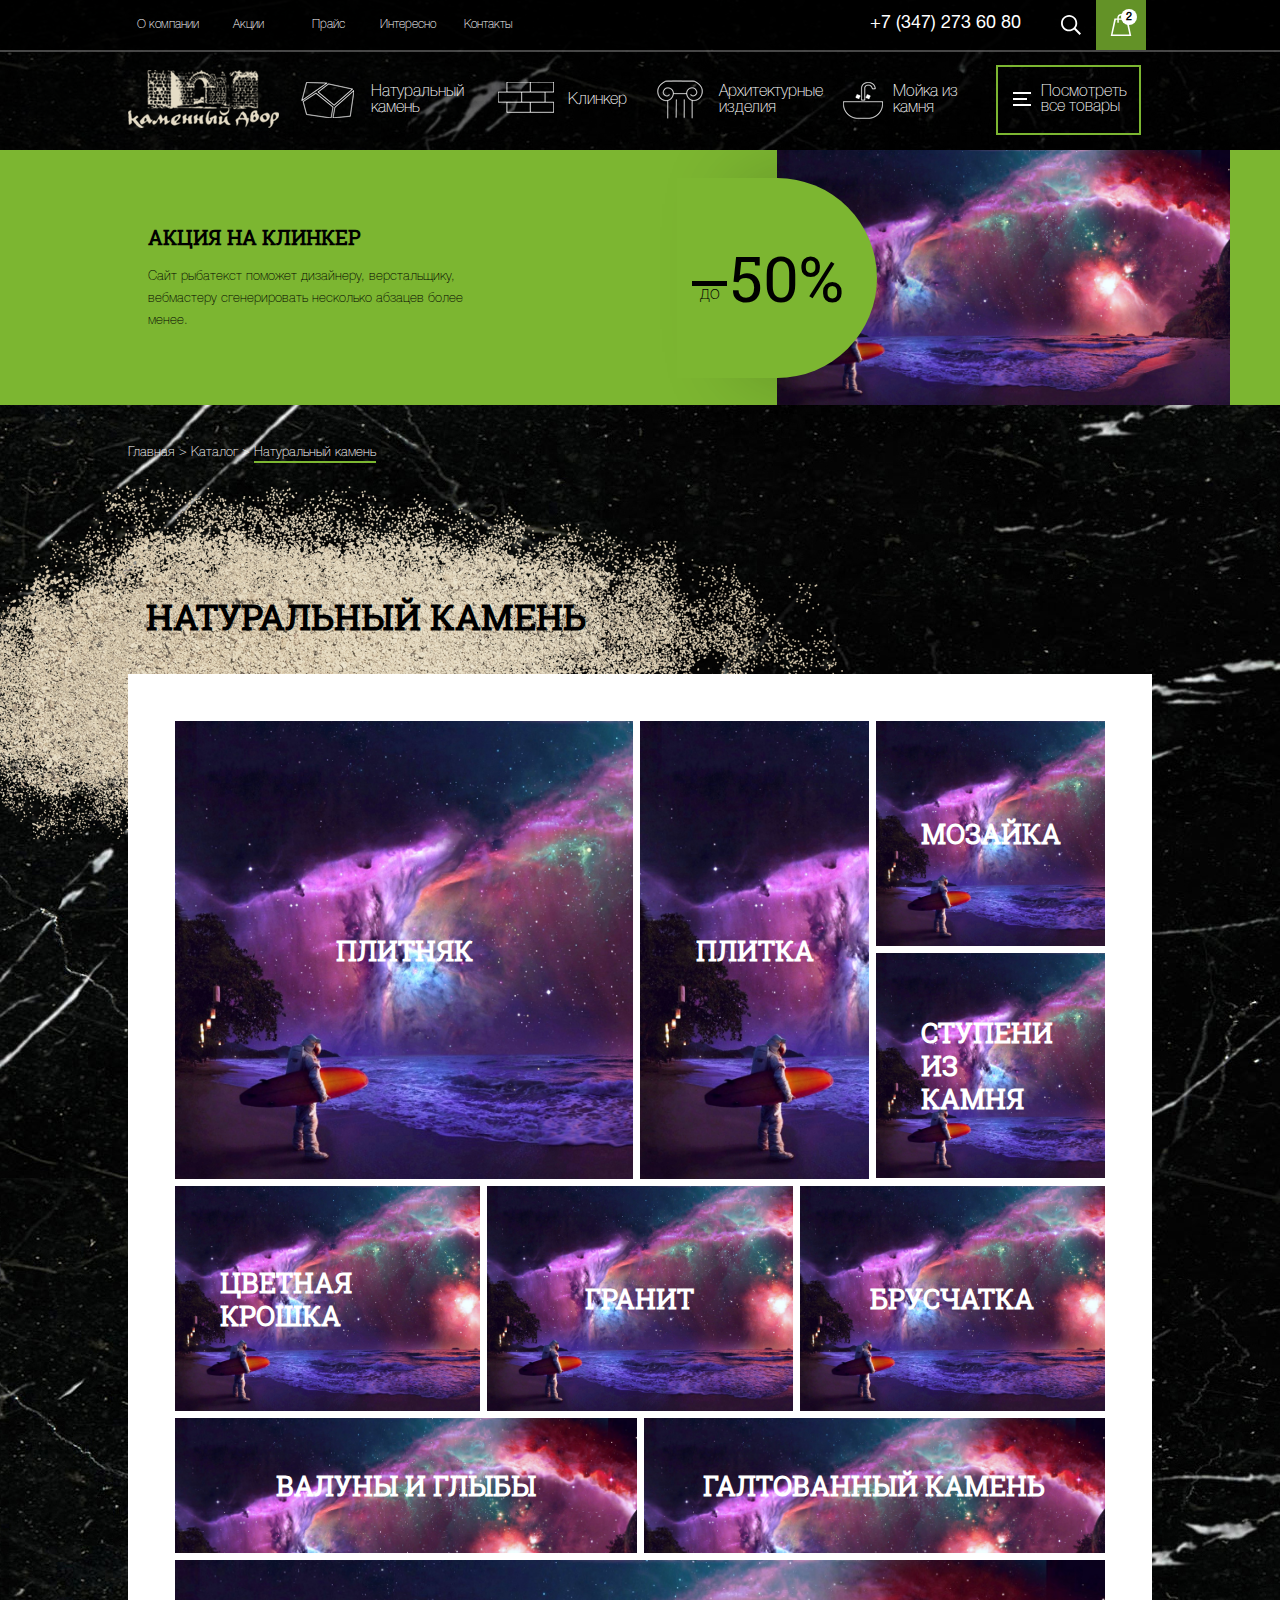
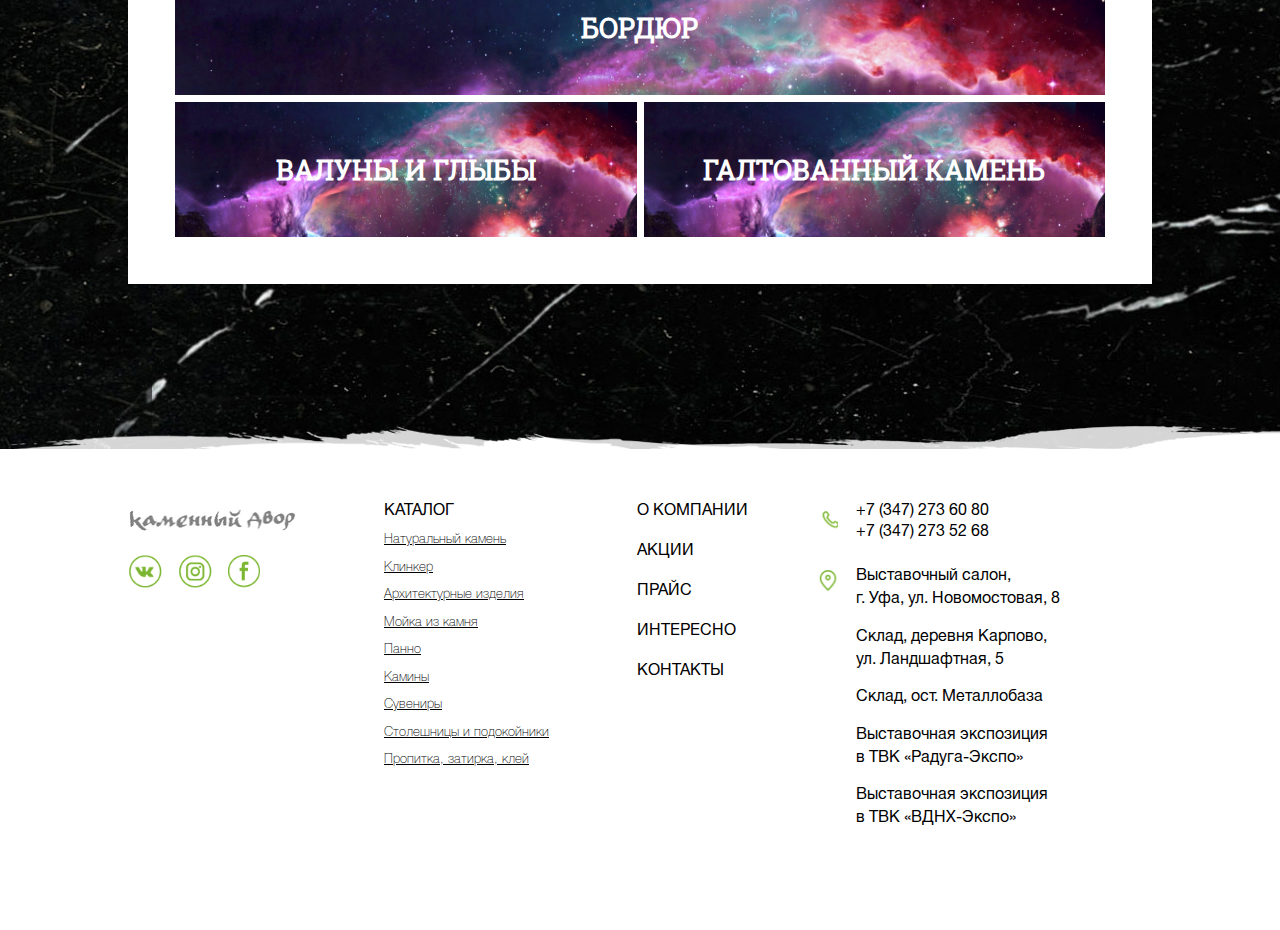
<file: catalog-preview.html>
<!doctype html>
<html lang="ru">
<head>
	<meta charset="UTF-8">
	<meta name="viewport"
	      content="width=device-width, user-scalable=no, initial-scale=1.0, maximum-scale=1.0, minimum-scale=1.0">
	<meta http-equiv="X-UA-Compatible" content="ie=edge">
	<title>catalog-preview</title>
	<link rel="stylesheet" href="css/form.css">
	<link rel="stylesheet" href="css/input.css">
	<link rel="stylesheet" href="css/hambyrger.css">
	<link rel="stylesheet" href="css/main.css">
</head>
<body class="catalog_preview-black_bg black_bg">

<header class="header">
	<div class="header_first">
		<div class="container">
			<button class="header_first__mob-btn  cmn-toggle-switch cmn-toggle-switch__htx" type="button"><span></span>
			</button>
			<ul class="header_first__nav">
				<li><a class="header_nav__link" href="about.html">О компании</a></li>
				<li><a class="header_nav__link" href="action.html">Акции</a></li>
				<li><a class="header_nav__link" href="price.html">Прайс</a></li>
				<li><a class="header_nav__link" href="intresting.html">Интересно</a></li>
				<li><a class="header_nav__link" href="contact.html">Контакты</a></li>
				<li><a class="header_tel header_tel__show" href="tel:+73472736080">+7 (347) 273 60 80</a></li>
			</ul>
			<a class="header_logo-mob" href=""><img class="header_first__logo" src="img/header-logo.png" alt=""></a>
			<div class="header_flex">
				<b class="header_tel header_tel__hide">+7 (347) 273 60 80 </b>
				<form class="header_search">
					<input placeholder="Поиск">
					<button class="header_search__loupe" type="button"><i class="loupe-icon"></i></button>
				</form>
				<div class="header_basket">
					<a class="header_basket__btn" href="basket.html"><i class="basket-icon"><span
							class="header_basket__number">2</span></i></a>
					<div class="header_basket__popup">
						<h3 class="header_basket__title">В корзине 2 товара</h3>
						<div class="basket_product__item">
							<div class="basket_img-title">
								<img class="basket_item__img" src="img/change.jpg" alt="">
								<h3 class="basket_item__title">Мраморизованный известняк</h3>
							</div>

							<div class="basket_counter-price-cancel">

								<div class="basket_item__price">
									<div class="basket_price__before">10 400 Р.</div>
									<div class="basket_price__after">5 200 Р.</div>
								</div>
								<button class="basket_cancel" type="button"></button>
							</div>
						</div>

						<div class="basket_product__item">
							<div class="basket_img-title">
								<img class="basket_item__img" src="img/change.jpg" alt="">
								<h3 class="basket_item__title">Мраморизованный известняк</h3>
							</div>

							<div class="basket_counter-price-cancel">

								<div class="basket_item__price">
									<div class="basket_price__before">10 400 Р.</div>
									<div class="basket_price__after">5 200 Р.</div>
								</div>
								<button class="basket_cancel" type="button"></button>
							</div>

						</div>
						<div class="basket_result">
							<span class="basket_result__text">Общая сумма:</span>
							<div class="basket_result__price-cancel">
								<div class="basket_result__price">10 400 Р.</div>
							</div>
							<button class="header_basket__order-btn btn" type="button">Оформить заказ</button>
						</div>


					</div>
				</div>
			</div>
		</div>
	</div>
	<div class="header_second">
		<div class="container">
			<a href="index.html"><img class="header_second__img" src="img/logo-header.png" alt="Лого Каменный Двор"></a>
			<div class="header_second__nav">
				<a class="header_nav__link stone" href="catalog-preview.html">Натуральный камень</a>
				<a class="header_nav__link clinker" href="catalog-preview.html">Клинкер</a>
				<a class="header_nav__link architecture" href="catalog-preview.html">Архитектурные изделия</a>
				<a class="header_nav__link sink" href="catalog-preview.html">Мойка из камня</a>
				<div class="second_nav__hidden">
					<a class="header_nav__link sink" href="catalog-preview.html">Мойка из камня</a>
					<a class="header_nav__link panel" href="catalog-preview.html">Панно</a>
					<a class="header_nav__link fireplace" href="catalog-preview.html">Камины</a>
					<a class="header_nav__link  souvenirs" href="catalog-preview.html">Сувениры</a>
					<a class="header_nav__link  windowsill" href="catalog-preview.html">Столешницы и подокойники</a>
					<a class="header_nav__link  glue" href="catalog-preview.html">Пропитка, затирка, клей</a>
					<a class="header_nav__link  beton" href="catalog-preview.html">Бетонная брусчатка</a>
					<a class="header_nav__link  false-stone" href="catalog-preview.html">Искуственный камень</a>
					<a class="header_nav__link  gabion" href="catalog-preview.html">Габионы</a>
				</div>
			</div>
			<button class="header_more__btn cmn-toggle-switch cmn-toggle-switch__htx" type="button"><span></span>Посмотреть
				все товары
			</button>
		</div>
	</div>

</header>


<div class="discount_banner action-low discount_banner-above">
	<div class="container">
		<div class="discount_banner__left">
			<h2 class="banner__title">Акция на клинкер</h2>
			<p class="banner__text">Сайт рыбатекст поможет дизайнеру,
				верстальщику, вебмастеру сгенерировать
				несколько абзацев более менее.</p>
		</div>
		<div class="discount_banner__right">
			<div><span class="banner_number"><span class="banner_number__number">50%</span><span class="banner_number__before">до</span></span></div>
			<img class="banner_img" src="img/change.jpg" alt="">
		</div>
	</div>
</div>


<div class="crumbs container crumbs-banner-above">
	<a href="index.html">Главная</a><span class="crumbs_arrow">></span><a href="index.html">Каталог</a><span
		class="crumbs_arrow">></span><a class="crumbs_about crumbs_current" href="">Натуральный камень</a>
</div>


<div class="catalog_preview container">
	<h2 class="section_title">Натуральный камень</h2>
	<div class="catalog_preview__section">
		<div class="catalog_preview__first">
			<a class="square-big" href="">
				<div class="catalog_preview__square-inner">
					<h3 class="catalog_preview__title">Плитняк</h3>
					<p class="catalog_preview__dscr">Кирпич лицевой BRAER
						Баварская кладка
						"кора дуба" с песком </p>
				</div>
			</a>
			<a class="long-vertical" href="">
				<div class="catalog_preview__square-inner">
					<h3 class="catalog_preview__title">Плитка</h3>
					<p class="catalog_preview__dscr">Кирпич лицевой BRAER
						Баварская кладка
						"кора дуба" с песком </p>
				</div>
			</a>
			<div class="two-square">
				<a class="square-little" href="">
					<div class="catalog_preview__square-inner">
						<h3 class="catalog_preview__title">Мозайка</h3>
						<p class="catalog_preview__dscr">Кирпич лицевой BRAER
							Баварская кладка
							"кора дуба" с песком </p>
					</div>
				</a>
				<a class="square-little" href="">
					<div class="catalog_preview__square-inner">
						<h3 class="catalog_preview__title">Ступени из камня</h3>
					</div>
				</a>
			</div>
		</div>
		<div class="catalog_preview__second">
			<a class="square-little" href="">
				<div class="catalog_preview__square-inner">
					<h3 class="catalog_preview__title">Цветная крошка</h3>
					<p class="catalog_preview__dscr">Кирпич лицевой BRAER
						Баварская кладка
						"кора дуба" с песком </p>
				</div>
			</a>
			<a class="square-little" href="">
				<div class="catalog_preview__square-inner">
					<h3 class="catalog_preview__title">Гранит</h3>
					<p class="catalog_preview__dscr">Кирпич лицевой BRAER
						Баварская кладка
						"кора дуба" с песком </p>
				</div>
			</a>
			<a class="square-little" href="">
				<div class="catalog_preview__square-inner">
					<h3 class="catalog_preview__title">Брусчатка</h3>
					<p class="catalog_preview__dscr">Кирпич лицевой BRAER
						Баварская кладка
						"кора дуба" с песком </p>
				</div>
			</a>
		</div>
		<div class="catalog_preview__third">
			<a class="long-horizontal" href="">
				<div class="catalog_preview__long-inner">
					<h3 class="catalog_preview__title">Валуны и глыбы</h3>
					<p class="catalog_preview__dscr">Кирпич лицевой BRAER
						Баварская кладка
						"кора дуба" с песком </p>
				</div>
			</a>
			<a class="long-horizontal" href="">
				<div class="catalog_preview__long-inner">
					<h3 class="catalog_preview__title">Галтованный камень</h3>
					<p class="catalog_preview__dscr">Кирпич лицевой BRAER
						Баварская кладка
						"кора дуба" с песком </p>
				</div>
			</a>
		</div>
		<div class="catalog_preview__fourth">
			<a class="long-horizontal long-horizontal-one" href="">
				<div class="catalog_preview__long-inner">
					<h3 class="catalog_preview__title">Бордюр</h3>
					<p class="catalog_preview__dscr">Кирпич лицевой BRAER
						Баварская кладка
						"кора дуба" с песком </p>
				</div>
			</a>
		</div>
		<div class="catalog_preview__fifth">
			<a class="long-horizontal" href="">
				<div class="catalog_preview__long-inner">
					<h3 class="catalog_preview__title">Валуны и глыбы</h3>
					<p class="catalog_preview__dscr">Кирпич лицевой BRAER
						Баварская кладка
						"кора дуба" с песком </p>
				</div>
			</a>
			<a class="long-horizontal" href="">
				<div class="catalog_preview__long-inner">
					<h3 class="catalog_preview__title">Галтованный камень</h3>
					<p class="catalog_preview__dscr">Кирпич лицевой BRAER
						Баварская кладка
						"кора дуба" с песком </p>
				</div>
			</a>
		</div>
	</div>
</div>


<footer class="footer">
	<div class="container">
		<div class="footer_soc">
			<a href="index.html"><img class="footer_logo" src="img/logo-footer.png" alt=""></a>
			<div class="footer_soc__flex">
				<a class="footer_soc__vk" href=""></a>
				<a class="footer_soc__inst" href=""></a>
				<a class="footer_soc__fb" href=""></a>
			</div>
		</div>
		<div class="footer_three__flex">
			<div class="footer_second__nav">
				<h2 class="second_nav__title">Каталог</h2>
				<ul>
					<li><a href="catalog-preview.html">Натуральный камень</a></li>
					<li><a href="catalog-preview.html">Клинкер</a></li>
					<li><a href="catalog-preview.html">Архитектурные изделия</a></li>
					<li><a href="catalog-preview.html">Мойка из камня</a></li>
					<li><a href="catalog-preview.html">Панно</a></li>
					<li><a href="catalog-preview.html">Камины</a></li>
					<li><a href="catalog-preview.html">Сувениры</a></li>
					<li><a href="catalog-preview.html">Столешницы и подокойники</a></li>
					<li><a href="catalog-preview.html">Пропитка, затирка, клей</a></li>
				</ul>
			</div>
			<div class="footer_first__nav">
				<ul>
					<li><a href="about.html">О компании</a></li>
					<li><a href="action.html">Акции</a></li>
					<li><a href="price.html">Прайс</a></li>
					<li><a href="intresting.html">Интересно</a></li>
					<li><a href="contact.html">Контакты</a></li>
				</ul>
			</div>
			<div class="footer_contact">
				<div class="footer_contact__tel">
					<b>+7 (347) 273 60 80 </b>
					<b>+7 (347) 273 52 68</b>
				</div>
				<ul class="footer_contact__location">
					<li>Выставочный салон,<br>
						г. Уфа, ул. Новомостовая, 8
					</li>
					<li>Склад, деревня Карпово,<br>
						ул. Ландшафтная, 5
					</li>
					<li>Склад, ост. Металлобаза</li>
					<li>Выставочная экспозиция<br>
						в ТВК «Радуга-Экспо»
					</li>
					<li>Выставочная экспозиция<br>
						в ТВК «ВДНХ-Экспо»
					</li>
				</ul>
			</div>
		</div>
	</div>
</footer>

<div class="popup_overlay"></div>

<script src="https://cdnjs.cloudflare.com/ajax/libs/jquery/3.2.1/jquery.min.js"></script>

<script src="js/hambyrger.js"></script>
<script src="js/form.js"></script>
<script src="js/index.js"></script>

<script>document.write('<script src="http://' + (location.host || 'localhost').split(':')[0] + ':35729/livereload.js?snipver=1"></' + 'script>')</script>

</body>
</html>
</file>
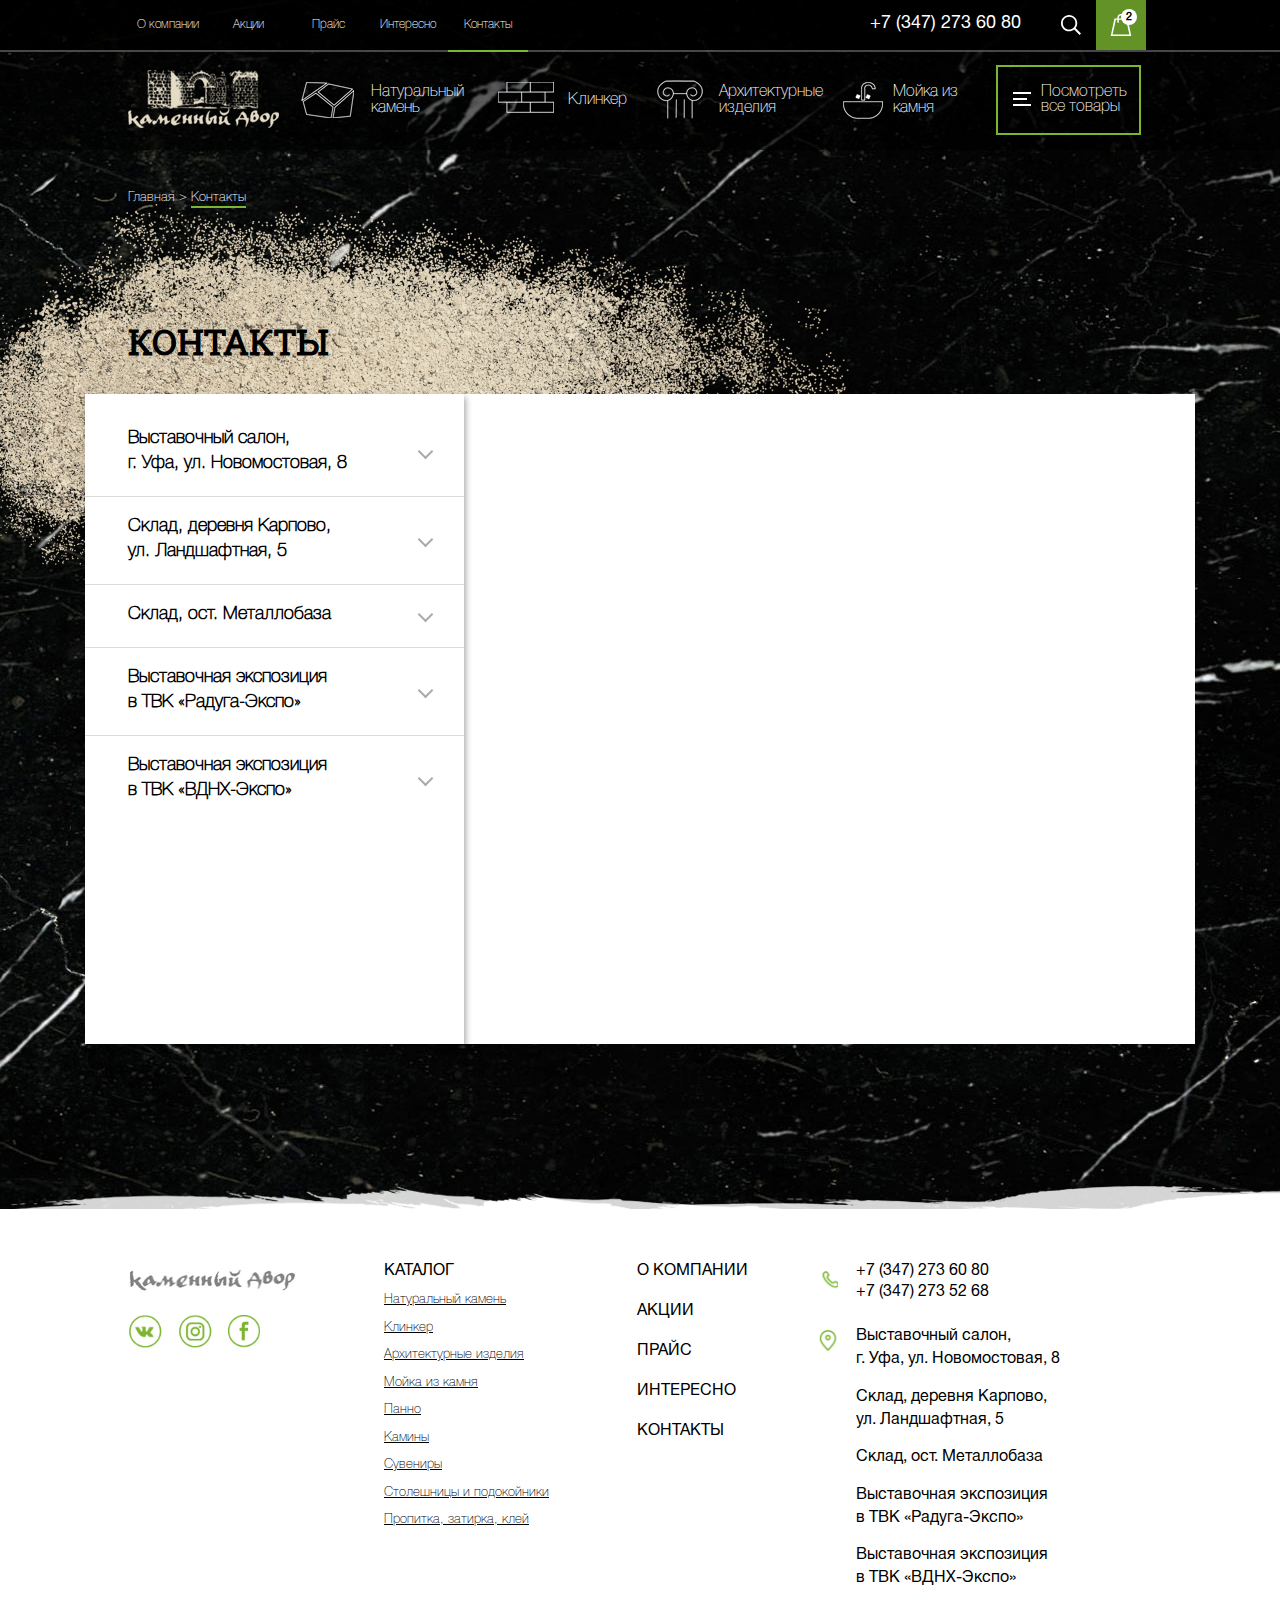
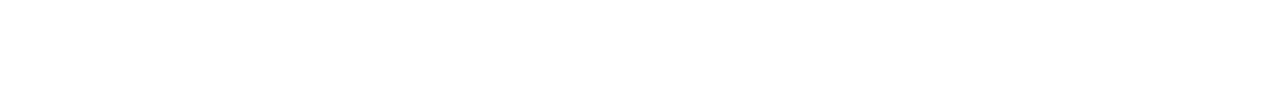
<file: contact.html>
<!doctype html>
<html lang="ru">
<head>
	<meta charset="UTF-8">
	<meta name="viewport"
	      content="width=device-width, user-scalable=no, initial-scale=1.0, maximum-scale=1.0, minimum-scale=1.0">
	<meta http-equiv="X-UA-Compatible" content="ie=edge">
	<title>Contact</title>
	<link rel="stylesheet" href="css/hambyrger.css">
	<link rel="stylesheet" href="css/main.css">
</head>
<body class="black_bg">




<header class="header">
	<div class="header_first">
		<div class="container">
			<button class="header_first__mob-btn  cmn-toggle-switch cmn-toggle-switch__htx" type="button"><span></span>
			</button>
			<ul class="header_first__nav">
				<li><a class="header_nav__link" href="about.html">О компании</a></li>
				<li><a class="header_nav__link" href="action.html">Акции</a></li>
				<li><a class="header_nav__link" href="price.html">Прайс</a></li>
				<li><a class="header_nav__link" href="intresting.html">Интересно</a></li>
				<li><a class="header_nav__link header_nav__link__current" href="contact.html">Контакты</a></li>
				<li><a class="header_tel header_tel__show" href="tel:+73472736080">+7 (347) 273 60 80</a></li>
			</ul>
			<a class="header_logo-mob" href="index.html"><img class="header_first__logo" src="img/header-logo.png" alt=""></a>
			<div class="header_flex">
				<b class="header_tel header_tel__hide">+7 (347) 273 60 80 </b>
				<form class="header_search">
					<input placeholder="Поиск">
					<button class="header_search__loupe" type="button"><i class="loupe-icon"></i></button>
				</form>
				<div class="header_basket">
					<a class="header_basket__btn" href="basket.html"><i class="basket-icon"><span
							class="header_basket__number">2</span></i></a>
					<div class="header_basket__popup">
						<h3 class="header_basket__title">В корзине 2 товара</h3>
						<div class="basket_product__item">
							<div class="basket_img-title">
								<img class="basket_item__img" src="img/change.jpg" alt="">
								<h3 class="basket_item__title">Мраморизованный известняк</h3>
							</div>

							<div class="basket_counter-price-cancel">

								<div class="basket_item__price">
									<div class="basket_price__before">10 400 Р.</div>
									<div class="basket_price__after">5 200 Р.</div>
								</div>
								<button class="basket_cancel" type="button"></button>
							</div>
						</div>

						<div class="basket_product__item">
							<div class="basket_img-title">
								<img class="basket_item__img" src="img/change.jpg" alt="">
								<h3 class="basket_item__title">Мраморизованный известняк</h3>
							</div>

							<div class="basket_counter-price-cancel">

								<div class="basket_item__price">
									<div class="basket_price__before">10 400 Р.</div>
									<div class="basket_price__after">5 200 Р.</div>
								</div>
								<button class="basket_cancel" type="button"></button>
							</div>

						</div>
						<div class="basket_result">
							<span class="basket_result__text">Общая сумма:</span>
							<div class="basket_result__price-cancel">
								<div class="basket_result__price">10 400 Р.</div>
							</div>
							<button class="header_basket__order-btn btn" type="button">Оформить заказ</button>
						</div>



					</div>
				</div>
			</div>
		</div>
	</div>
	<div class="header_second">
		<div class="container">
			<a href="index.html"><img class="header_second__img" src="img/logo-header.png" alt="Лого Каменный Двор"></a>
			<div class="header_second__nav">
				<a class="header_nav__link stone" href="catalog-preview.html">Натуральный камень</a>
				<a class="header_nav__link clinker" href="catalog-preview.html">Клинкер</a>
				<a class="header_nav__link architecture" href="catalog-preview.html">Архитектурные изделия</a>
				<a class="header_nav__link sink" href="catalog-preview.html">Мойка из камня</a>
				<div class="second_nav__hidden">
					<a class="header_nav__link sink" href="catalog-preview.html">Мойка из камня</a>
					<a class="header_nav__link panel" href="catalog-preview.html">Панно</a>
					<a class="header_nav__link fireplace" href="catalog-preview.html">Камины</a>
					<a class="header_nav__link  souvenirs" href="catalog-preview.html">Сувениры</a>
					<a class="header_nav__link  windowsill" href="catalog-preview.html">Столешницы и подокойники</a>
					<a class="header_nav__link  glue" href="catalog-preview.html">Пропитка, затирка, клей</a>
					<a class="header_nav__link  beton" href="catalog-preview.html">Бетонная брусчатка</a>
					<a class="header_nav__link  false-stone" href="catalog-preview.html">Искуственный камень</a>
					<a class="header_nav__link  gabion" href="catalog-preview.html">Габионы</a>
				</div>
			</div>
			<button class="header_more__btn cmn-toggle-switch cmn-toggle-switch__htx" type="button"><span></span>Посмотреть
				все товары
			</button>
		</div>
	</div>

</header>



<div class="crumbs container">
	<a class="crumbs_index" href="index.html">Главная</a><span class="crumbs_arrow">></span><a
		class="crumbs_about crumbs_current" href="">Контакты</a>
</div>


<div class="contact">
	<h2 class="section_title">Контакты</h2>
	<div class="contact_section container">
		<div class="location_accordion">
			<div class="accordion">
				<p class="accordion_preview">
					<span class="accordion_preview__arrow"></span>
					Выставочный салон, <br>
					г. Уфа, ул. Новомостовая, 8
				</p>
				<div class="accordion_content">
					<div class="accordion_content_timetable">
						Пн-Пт: 10.00-19.00 <br>
						Сб: 10.00-17.00 <br>
					</div>
					+7(347) 273 52 68 <br>
					+7(347) 273 60 80 <br>
					+7(347) 266 89 11 <br>
				</div>
			</div>

			<div class="divider"></div>

			<div class="accordion">
				<p class="accordion_preview">
					<span class="accordion_preview__arrow"></span>
					Склад, деревня Карпово, <br>
					ул. Ландшафтная, 5
				</p>
				<div class="accordion_content">
					<div class="accordion_content_timetable">
						Пн-Пт: 10.00-19.00 <br>
						Сб: 10.00-17.00 <br>
					</div>
					+7(347) 273 52 68 <br>
					+7(347) 273 60 80 <br>
					+7(347) 266 89 11 <br>
				</div>
			</div>

			<div class="divider"></div>

			<div class="accordion">
				<p class="accordion_preview">
					<span class="accordion_preview__arrow"></span>
					Склад, ост. Металлобаза
				</p>
				<div class="accordion_content">
					<div class="accordion_content_timetable">
						Пн-Пт: 10.00-19.00 <br>
						Сб: 10.00-17.00 <br>
					</div>
					+7(347) 273 52 68 <br>
					+7(347) 273 60 80 <br>
					+7(347) 266 89 11 <br>
				</div>
			</div>

			<div class="divider"></div>

			<div class="accordion">
				<p class="accordion_preview">
					<span class="accordion_preview__arrow"></span>
					Выставочная экспозиция <br>
					в ТВК «Радуга-Экспо»
				</p>
				<div class="accordion_content">
					<div class="accordion_content_timetable">
						Пн-Пт: 10.00-19.00 <br>
						Сб: 10.00-17.00 <br>
					</div>
					+7(347) 273 52 68 <br>
					+7(347) 273 60 80 <br>
					+7(347) 266 89 11 <br>
				</div>
			</div>

			<div class="divider"></div>

			<div class="accordion">
				<p class="accordion_preview">
					<span class="accordion_preview__arrow"></span>
					Выставочная экспозиция <br>
					в ТВК «ВДНХ-Экспо»
				</p>
				<div class="accordion_content">
					<div class="accordion_content_timetable">
						Пн-Пт: 10.00-19.00 <br>
						Сб: 10.00-17.00 <br>
					</div>
					+7(347) 273 52 68 <br>
					+7(347) 273 60 80 <br>
					+7(347) 266 89 11 <br>
				</div>
			</div>
		</div>
		<div class="contact_map">
			<script type="text/javascript" charset="utf-8" async src="https://api-maps.yandex.ru/services/constructor/1.0/js/?um=constructor%3A20e4012f43518282bb930cdad1106c28dab75297dc106aba895e7d0640f5ec29&amp;width=100%25&amp;height=100%&amp;lang=ru_RU&amp;scroll=true"></script>
		</div>
	</div>
</div>



<footer class="footer">
	<div class="container">
		<div class="footer_soc">
			<a href=""><img class="footer_logo" src="img/logo-footer.png" alt=""></a>
			<div class="footer_soc__flex">
				<a class="footer_soc__vk" href=""></a>
				<a class="footer_soc__inst" href=""></a>
				<a class="footer_soc__fb" href=""></a>
			</div>
		</div>
		<div class="footer_three__flex">
			<div class="footer_second__nav">
				<h2 class="second_nav__title">Каталог</h2>
				<ul>
					<li><a href="catalog-preview.html">Натуральный камень</a></li>
					<li><a href="catalog-preview.html">Клинкер</a></li>
					<li><a href="catalog-preview.html">Архитектурные изделия</a></li>
					<li><a href="catalog-preview.html">Мойка из камня</a></li>
					<li><a href="catalog-preview.html">Панно</a></li>
					<li><a href="catalog-preview.html">Камины</a></li>
					<li><a href="catalog-preview.html">Сувениры</a></li>
					<li><a href="catalog-preview.html">Столешницы и подокойники</a></li>
					<li><a href="catalog-preview.html">Пропитка, затирка, клей</a></li>
				</ul>
			</div>
			<div class="footer_first__nav">
				<ul>
					<li><a href="about.html">О компании</a></li>
					<li><a href="action.html">Акции</a></li>
					<li><a href="price.html">Прайс</a></li>
					<li><a href="intresting.html">Интересно</a></li>
					<li><a href="contact.html">Контакты</a></li>
				</ul>
			</div>
			<div class="footer_contact">
				<div class="footer_contact__tel">
					<b>+7 (347) 273 60 80 </b>
					<b>+7 (347) 273 52 68</b>
				</div>
				<ul class="footer_contact__location">
					<li>Выставочный салон,<br>
						г. Уфа, ул. Новомостовая, 8
					</li>
					<li>Склад, деревня Карпово,<br>
						ул. Ландшафтная, 5
					</li>
					<li>Склад, ост. Металлобаза</li>
					<li>Выставочная экспозиция<br>
						в ТВК «Радуга-Экспо»
					</li>
					<li>Выставочная экспозиция<br>
						в ТВК «ВДНХ-Экспо»
					</li>
				</ul>
			</div>
		</div>
	</div>
</footer>

<div class="popup_overlay"></div>

<script src="https://cdnjs.cloudflare.com/ajax/libs/jquery/3.2.1/jquery.min.js"></script>


<script src="js/hambyrger.js"></script>
<script src="js/index.js"></script>

<script>document.write('<script src="http://' + (location.host || 'localhost').split(':')[0] + ':35729/livereload.js?snipver=1"></' + 'script>')</script>

</body>
</html>
</file>
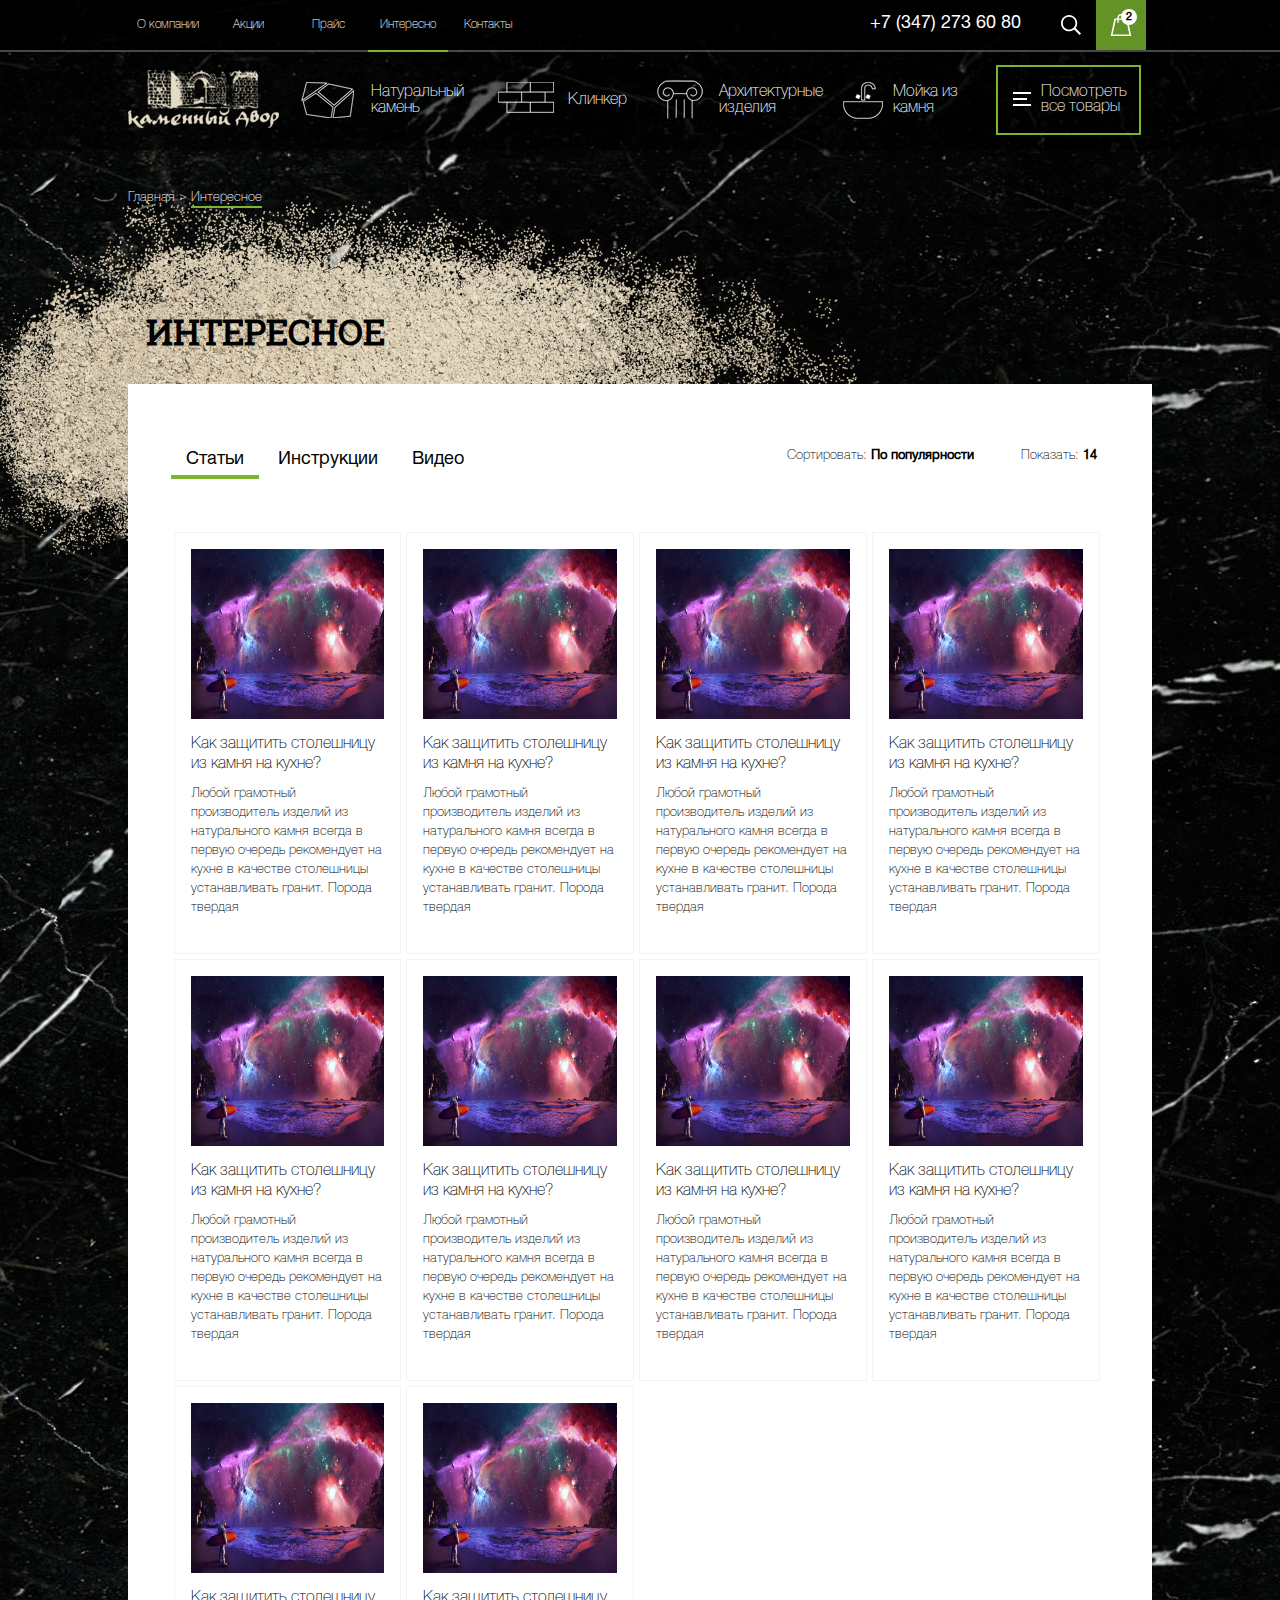
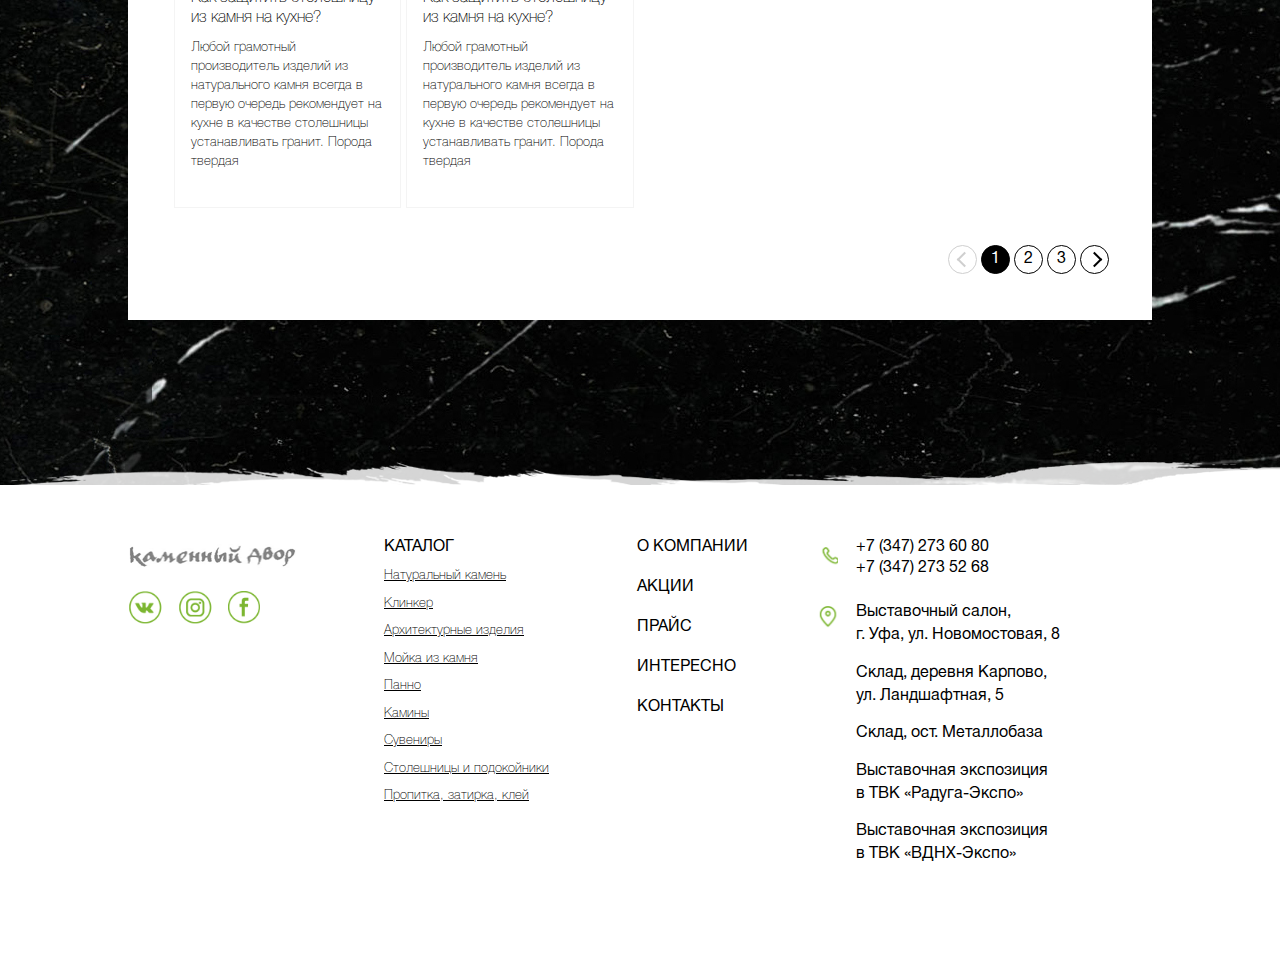
<file: intresting.html>
<!doctype html>
<html lang="ru">
<head>
	<meta charset="UTF-8">
	<meta name="viewport"
	      content="width=device-width, user-scalable=no, initial-scale=1.0, maximum-scale=1.0, minimum-scale=1.0">
	<meta http-equiv="X-UA-Compatible" content="ie=edge">
	<title>intresting</title>
	<link rel="stylesheet" href="css/transition.css">
	<link rel="stylesheet" href="css/dropdown.css">
	<link rel="stylesheet" href="css/form.css">
	<link rel="stylesheet" href="css/input.css">
	<link rel="stylesheet" href="css/hambyrger.css">
	<link rel="stylesheet" href="css/main.css">
</head>
<body class="intresting_black_bg black_bg">

<header class="header">
	<div class="header_first">
		<div class="container">
			<button class="header_first__mob-btn  cmn-toggle-switch cmn-toggle-switch__htx" type="button"><span></span>
			</button>
			<ul class="header_first__nav">
				<li><a class="header_nav__link" href="about.html">О компании</a></li>
				<li><a class="header_nav__link" href="action.html">Акции</a></li>
				<li><a class="header_nav__link" href="price.html">Прайс</a></li>
				<li><a class="header_nav__link header_nav__link__current" href="intresting.html">Интересно</a></li>
				<li><a class="header_nav__link" href="contact.html">Контакты</a></li>
				<li><a class="header_tel header_tel__show" href="tel:+73472736080">+7 (347) 273 60 80</a></li>
			</ul>
			<a class="header_logo-mob" href="index.html"><img class="header_first__logo" src="img/header-logo.png" alt=""></a>
			<div class="header_flex">
				<b class="header_tel header_tel__hide">+7 (347) 273 60 80 </b>
				<form class="header_search">
					<input placeholder="Поиск">
					<button class="header_search__loupe" type="button"><i class="loupe-icon"></i></button>
				</form>
				<div class="header_basket">
					<a class="header_basket__btn" href="basket.html"><i class="basket-icon"><span
							class="header_basket__number">2</span></i></a>
					<div class="header_basket__popup">
						<h3 class="header_basket__title">В корзине 2 товара</h3>
						<div class="basket_product__item">
							<div class="basket_img-title">
								<img class="basket_item__img" src="img/change.jpg" alt="">
								<h3 class="basket_item__title">Мраморизованный известняк</h3>
							</div>

							<div class="basket_counter-price-cancel">

								<div class="basket_item__price">
									<div class="basket_price__before">10 400 Р.</div>
									<div class="basket_price__after">5 200 Р.</div>
								</div>
								<button class="basket_cancel" type="button"></button>
							</div>
						</div>

						<div class="basket_product__item">
							<div class="basket_img-title">
								<img class="basket_item__img" src="img/change.jpg" alt="">
								<h3 class="basket_item__title">Мраморизованный известняк</h3>
							</div>

							<div class="basket_counter-price-cancel">

								<div class="basket_item__price">
									<div class="basket_price__before">10 400 Р.</div>
									<div class="basket_price__after">5 200 Р.</div>
								</div>
								<button class="basket_cancel" type="button"></button>
							</div>

						</div>
						<div class="basket_result">
							<span class="basket_result__text">Общая сумма:</span>
							<div class="basket_result__price-cancel">
								<div class="basket_result__price">10 400 Р.</div>
							</div>
							<button class="header_basket__order-btn btn" type="button">Оформить заказ</button>
						</div>



					</div>
				</div>
			</div>
		</div>
	</div>
	<div class="header_second">
		<div class="container">
			<a href="index.html"><img class="header_second__img" src="img/logo-header.png" alt="Лого Каменный Двор"></a>
			<div class="header_second__nav">
				<a class="header_nav__link stone" href="catalog-preview.html">Натуральный камень</a>
				<a class="header_nav__link clinker" href="catalog-preview.html">Клинкер</a>
				<a class="header_nav__link architecture" href="catalog-preview.html">Архитектурные изделия</a>
				<a class="header_nav__link sink" href="catalog-preview.html">Мойка из камня</a>
				<div class="second_nav__hidden">
					<a class="header_nav__link sink" href="catalog-preview.html">Мойка из камня</a>
					<a class="header_nav__link panel" href="catalog-preview.html">Панно</a>
					<a class="header_nav__link fireplace" href="catalog-preview.html">Камины</a>
					<a class="header_nav__link  souvenirs" href="catalog-preview.html">Сувениры</a>
					<a class="header_nav__link  windowsill" href="catalog-preview.html">Столешницы и подокойники</a>
					<a class="header_nav__link  glue" href="catalog-preview.html">Пропитка, затирка, клей</a>
					<a class="header_nav__link  beton" href="catalog-preview.html">Бетонная брусчатка</a>
					<a class="header_nav__link  false-stone" href="catalog-preview.html">Искуственный камень</a>
					<a class="header_nav__link  gabion" href="catalog-preview.html">Габионы</a>
				</div>
			</div>
			<button class="header_more__btn cmn-toggle-switch cmn-toggle-switch__htx" type="button"><span></span>Посмотреть
				все товары
			</button>
		</div>
	</div>

</header>

<div class="crumbs container">
	<a class="crumbs_index" href="index.html">Главная</a><span class="crumbs_arrow">></span><a
		class="crumbs_about crumbs_current" href="">Интересное</a>
</div>


<div class="intresting container">
	<h2 class="section_title">Интересное</h2>

	<div class="intresting_section">


		<div class="wrapper">
			<div class="intresting_first__flex">
				<div class="tabs">
					<span class="tab">Статьи</span>
					<span class="tab">Инструкции</span>
					<span class="tab">Видео</span>
				</div>
				<div class="intresting_sort">
					<div class="intresting_sort__sort">
						Сортировать:
						<div class="ui inline dropdown">
							<div class="text">
								По популярности
							</div>
							<i class="dropdown-icon"></i>
							<div class="menu">
								<div class="item">
									По популярности
								</div>
								<div class="item">
									По дате
								</div>
								<div class="item">
									По алфавиту
								</div>
							</div>
						</div>
					</div>
					<div class="intresting_sort__show">
						Показать:
						<div class="ui inline dropdown">
							<div class="text">
								14
							</div>
							<i class="dropdown-icon"></i>
							<div class="menu">
								<div class="item">
									14
								</div>
								<div class="item">
									30
								</div>
								<div class="item">
									50
								</div>
								<div class="item">
									Все
								</div>
							</div>
						</div>
					</div>
				</div>
			</div>
			<div class="tab_content">
				<div class="tab_item">

					<div class="product">

						<a href="" class="product_item">
							<div>
								<div class="product_promo">
									<img class="product_promo__img" src="img/change.jpg" alt="">
								</div>
								<p class="product_dscr">Как защитить столешницу
									из камня на кухне?</p>
							</div>
							<div class="product_dscr2">
								Любой грамотный производитель изделий из натурального камня всегда в первую очередь
								рекомендует на
								кухне в качестве столешницы устанавливать гранит. Порода твердая
							</div>
						</a>
						<a href="" class="product_item">
							<div>
								<div class="product_promo">
									<img class="product_promo__img" src="img/change.jpg" alt="">
								</div>
								<p class="product_dscr">Как защитить столешницу
									из камня на кухне?</p>
							</div>
							<div class="product_dscr2">
								Любой грамотный производитель изделий из натурального камня всегда в первую очередь
								рекомендует на
								кухне в качестве столешницы устанавливать гранит. Порода твердая
							</div>
						</a>
						<a href="" class="product_item">
							<div>
								<div class="product_promo">
									<img class="product_promo__img" src="img/change.jpg" alt="">
								</div>
								<p class="product_dscr">Как защитить столешницу
									из камня на кухне?</p>
							</div>
							<div class="product_dscr2">
								Любой грамотный производитель изделий из натурального камня всегда в первую очередь
								рекомендует на
								кухне в качестве столешницы устанавливать гранит. Порода твердая
							</div>
						</a>
						<a href="" class="product_item">
							<div>
								<div class="product_promo">
									<img class="product_promo__img" src="img/change.jpg" alt="">
								</div>
								<p class="product_dscr">Как защитить столешницу
									из камня на кухне?</p>
							</div>
							<div class="product_dscr2">
								Любой грамотный производитель изделий из натурального камня всегда в первую очередь
								рекомендует на
								кухне в качестве столешницы устанавливать гранит. Порода твердая
							</div>
						</a>
						<a href="" class="product_item">
							<div>
								<div class="product_promo">
									<img class="product_promo__img" src="img/change.jpg" alt="">
								</div>
								<p class="product_dscr">Как защитить столешницу
									из камня на кухне?</p>
							</div>
							<div class="product_dscr2">
								Любой грамотный производитель изделий из натурального камня всегда в первую очередь
								рекомендует на
								кухне в качестве столешницы устанавливать гранит. Порода твердая
							</div>
						</a>
						<a href="" class="product_item">
							<div>
								<div class="product_promo">
									<img class="product_promo__img" src="img/change.jpg" alt="">
								</div>
								<p class="product_dscr">Как защитить столешницу
									из камня на кухне?</p>
							</div>
							<div class="product_dscr2">
								Любой грамотный производитель изделий из натурального камня всегда в первую очередь
								рекомендует на
								кухне в качестве столешницы устанавливать гранит. Порода твердая
							</div>
						</a>
						<a href="" class="product_item">
							<div>
								<div class="product_promo">
									<img class="product_promo__img" src="img/change.jpg" alt="">
								</div>
								<p class="product_dscr">Как защитить столешницу
									из камня на кухне?</p>
							</div>
							<div class="product_dscr2">
								Любой грамотный производитель изделий из натурального камня всегда в первую очередь
								рекомендует на
								кухне в качестве столешницы устанавливать гранит. Порода твердая
							</div>
						</a>
						<a href="" class="product_item">
							<div>
								<div class="product_promo">
									<img class="product_promo__img" src="img/change.jpg" alt="">
								</div>
								<p class="product_dscr">Как защитить столешницу
									из камня на кухне?</p>
							</div>
							<div class="product_dscr2">
								Любой грамотный производитель изделий из натурального камня всегда в первую очередь
								рекомендует на
								кухне в качестве столешницы устанавливать гранит. Порода твердая
							</div>
						</a>
						<a href="" class="product_item">
							<div>
								<div class="product_promo">
									<img class="product_promo__img" src="img/change.jpg" alt="">
								</div>
								<p class="product_dscr">Как защитить столешницу
									из камня на кухне?</p>
							</div>
							<div class="product_dscr2">
								Любой грамотный производитель изделий из натурального камня всегда в первую очередь
								рекомендует на
								кухне в качестве столешницы устанавливать гранит. Порода твердая
							</div>
						</a>
						<a href="" class="product_item">
							<div>
								<div class="product_promo">
									<img class="product_promo__img" src="img/change.jpg" alt="">
								</div>
								<p class="product_dscr">Как защитить столешницу
									из камня на кухне?</p>
							</div>
							<div class="product_dscr2">
								Любой грамотный производитель изделий из натурального камня всегда в первую очередь
								рекомендует на
								кухне в качестве столешницы устанавливать гранит. Порода твердая
							</div>
						</a>
					</div>
					<div class="pagination">
						<a class="pagination_item pagination_item__unactive pagination_arrow-left" href=""></a>
						<a class="pagination_item pagination_item__current" href="">1</a>
						<a class="pagination_item" href="">2</a>
						<a class="pagination_item" href="">3</a>
						<a class="pagination_item pagination_arrow-right" href=""></a>
					</div>
					<div class="clear"></div>

				</div>
				<div class="tab_item">

					<div class="product">

						<a href="" class="product_item">
							<div>
								<div class="product_promo">
									<img class="product_promo__img" src="img/change.jpg" alt="">
								</div>
								<p class="product_dscr">Как защитить столешницу
									из камня на кухне?</p>
							</div>
							<div class="product_dscr2">
								Любой грамотный производитель изделий из натурального камня всегда в первую очередь
								рекомендует на
								кухне в качестве столешницы устанавливать гранит. Порода твердая
							</div>
						</a>
						<a href="" class="product_item">
							<div>
								<div class="product_promo">
									<img class="product_promo__img" src="img/change.jpg" alt="">
								</div>
								<p class="product_dscr">Как защитить столешницу
									из камня на кухне?</p>
							</div>
							<div class="product_dscr2">
								Любой грамотный производитель изделий из натурального камня всегда в первую очередь
								рекомендует на
								кухне в качестве столешницы устанавливать гранит. Порода твердая
							</div>
						</a>
						<a href="" class="product_item">
							<div>
								<div class="product_promo">
									<img class="product_promo__img" src="img/change.jpg" alt="">
								</div>
								<p class="product_dscr">Как защитить столешницу
									из камня на кухне?</p>
							</div>
							<div class="product_dscr2">
								Любой грамотный производитель изделий из натурального камня всегда в первую очередь
								рекомендует на
								кухне в качестве столешницы устанавливать гранит. Порода твердая
							</div>
						</a>
						<a href="" class="product_item">
							<div>
								<div class="product_promo">
									<img class="product_promo__img" src="img/change.jpg" alt="">
								</div>
								<p class="product_dscr">Как защитить столешницу
									из камня на кухне?</p>
							</div>
							<div class="product_dscr2">
								Любой грамотный производитель изделий из натурального камня всегда в первую очередь
								рекомендует на
								кухне в качестве столешницы устанавливать гранит. Порода твердая
							</div>
						</a>
						<a href="" class="product_item">
							<div>
								<div class="product_promo">
									<img class="product_promo__img" src="img/change.jpg" alt="">
								</div>
								<p class="product_dscr">Как защитить столешницу
									из камня на кухне?</p>
							</div>
							<div class="product_dscr2">
								Любой грамотный производитель изделий из натурального камня всегда в первую очередь
								рекомендует на
								кухне в качестве столешницы устанавливать гранит. Порода твердая
							</div>
						</a>
						<a href="" class="product_item">
							<div>
								<div class="product_promo">
									<img class="product_promo__img" src="img/change.jpg" alt="">
								</div>
								<p class="product_dscr">Как защитить столешницу
									из камня на кухне?</p>
							</div>
							<div class="product_dscr2">
								Любой грамотный производитель изделий из натурального камня всегда в первую очередь
								рекомендует на
								кухне в качестве столешницы устанавливать гранит. Порода твердая
							</div>
						</a>
						<a href="" class="product_item">
							<div>
								<div class="product_promo">
									<img class="product_promo__img" src="img/change.jpg" alt="">
								</div>
								<p class="product_dscr">Как защитить столешницу
									из камня на кухне?</p>
							</div>
							<div class="product_dscr2">
								Любой грамотный производитель изделий из натурального камня всегда в первую очередь
								рекомендует на
								кухне в качестве столешницы устанавливать гранит. Порода твердая
							</div>
						</a>
						<a href="" class="product_item">
							<div>
								<div class="product_promo">
									<img class="product_promo__img" src="img/change.jpg" alt="">
								</div>
								<p class="product_dscr">Как защитить столешницу
									из камня на кухне?</p>
							</div>
							<div class="product_dscr2">
								Любой грамотный производитель изделий из натурального камня всегда в первую очередь
								рекомендует на
								кухне в качестве столешницы устанавливать гранит. Порода твердая
							</div>
						</a>
						<a href="" class="product_item">
							<div>
								<div class="product_promo">
									<img class="product_promo__img" src="img/change.jpg" alt="">
								</div>
								<p class="product_dscr">Как защитить столешницу
									из камня на кухне?</p>
							</div>
							<div class="product_dscr2">
								Любой грамотный производитель изделий из натурального камня всегда в первую очередь
								рекомендует на
								кухне в качестве столешницы устанавливать гранит. Порода твердая
							</div>
						</a>
						<a href="" class="product_item">
							<div>
								<div class="product_promo">
									<img class="product_promo__img" src="img/change.jpg" alt="">
								</div>
								<p class="product_dscr">Как защитить столешницу
									из камня на кухне?</p>
							</div>
							<div class="product_dscr2">
								Любой грамотный производитель изделий из натурального камня всегда в первую очередь
								рекомендует на
								кухне в качестве столешницы устанавливать гранит. Порода твердая
							</div>
						</a>
					</div>
					<div class="pagination">
						<a class="pagination_item pagination_item__unactive pagination_arrow-left" href=""></a>
						<a class="pagination_item pagination_item__current" href="">1</a>
						<a class="pagination_item" href="">2</a>
						<a class="pagination_item" href="">3</a>
						<a class="pagination_item pagination_arrow-right" href=""></a>
					</div>
					<div class="clear"></div>

				</div>
				<div class="tab_item">

					<div class="product">

						<a href="" class="product_item">
							<div>
								<div class="product_promo">
									<img class="product_promo__img" src="img/change.jpg" alt="">
								</div>
								<p class="product_dscr">Как защитить столешницу
									из камня на кухне?</p>
							</div>
							<div class="product_dscr2">
								Любой грамотный производитель изделий из натурального камня всегда в первую очередь
								рекомендует на
								кухне в качестве столешницы устанавливать гранит. Порода твердая
							</div>
						</a>
						<a href="" class="product_item">
							<div>
								<div class="product_promo">
									<img class="product_promo__img" src="img/change.jpg" alt="">
								</div>
								<p class="product_dscr">Как защитить столешницу
									из камня на кухне?</p>
							</div>
							<div class="product_dscr2">
								Любой грамотный производитель изделий из натурального камня всегда в первую очередь
								рекомендует на
								кухне в качестве столешницы устанавливать гранит. Порода твердая
							</div>
						</a>
						<a href="" class="product_item">
							<div>
								<div class="product_promo">
									<img class="product_promo__img" src="img/change.jpg" alt="">
								</div>
								<p class="product_dscr">Как защитить столешницу
									из камня на кухне?</p>
							</div>
							<div class="product_dscr2">
								Любой грамотный производитель изделий из натурального камня всегда в первую очередь
								рекомендует на
								кухне в качестве столешницы устанавливать гранит. Порода твердая
							</div>
						</a>
						<a href="" class="product_item">
							<div>
								<div class="product_promo">
									<img class="product_promo__img" src="img/change.jpg" alt="">
								</div>
								<p class="product_dscr">Как защитить столешницу
									из камня на кухне?</p>
							</div>
							<div class="product_dscr2">
								Любой грамотный производитель изделий из натурального камня всегда в первую очередь
								рекомендует на
								кухне в качестве столешницы устанавливать гранит. Порода твердая
							</div>
						</a>
						<a href="" class="product_item">
							<div>
								<div class="product_promo">
									<img class="product_promo__img" src="img/change.jpg" alt="">
								</div>
								<p class="product_dscr">Как защитить столешницу
									из камня на кухне?</p>
							</div>
							<div class="product_dscr2">
								Любой грамотный производитель изделий из натурального камня всегда в первую очередь
								рекомендует на
								кухне в качестве столешницы устанавливать гранит. Порода твердая
							</div>
						</a>
						<a href="" class="product_item">
							<div>
								<div class="product_promo">
									<img class="product_promo__img" src="img/change.jpg" alt="">
								</div>
								<p class="product_dscr">Как защитить столешницу
									из камня на кухне?</p>
							</div>
							<div class="product_dscr2">
								Любой грамотный производитель изделий из натурального камня всегда в первую очередь
								рекомендует на
								кухне в качестве столешницы устанавливать гранит. Порода твердая
							</div>
						</a>
						<a href="" class="product_item">
							<div>
								<div class="product_promo">
									<img class="product_promo__img" src="img/change.jpg" alt="">
								</div>
								<p class="product_dscr">Как защитить столешницу
									из камня на кухне?</p>
							</div>
							<div class="product_dscr2">
								Любой грамотный производитель изделий из натурального камня всегда в первую очередь
								рекомендует на
								кухне в качестве столешницы устанавливать гранит. Порода твердая
							</div>
						</a>
						<a href="" class="product_item">
							<div>
								<div class="product_promo">
									<img class="product_promo__img" src="img/change.jpg" alt="">
								</div>
								<p class="product_dscr">Как защитить столешницу
									из камня на кухне?</p>
							</div>
							<div class="product_dscr2">
								Любой грамотный производитель изделий из натурального камня всегда в первую очередь
								рекомендует на
								кухне в качестве столешницы устанавливать гранит. Порода твердая
							</div>
						</a>
						<a href="" class="product_item">
							<div>
								<div class="product_promo">
									<img class="product_promo__img" src="img/change.jpg" alt="">
								</div>
								<p class="product_dscr">Как защитить столешницу
									из камня на кухне?</p>
							</div>
							<div class="product_dscr2">
								Любой грамотный производитель изделий из натурального камня всегда в первую очередь
								рекомендует на
								кухне в качестве столешницы устанавливать гранит. Порода твердая
							</div>
						</a>
						<a href="" class="product_item">
							<div>
								<div class="product_promo">
									<img class="product_promo__img" src="img/change.jpg" alt="">
								</div>
								<p class="product_dscr">Как защитить столешницу
									из камня на кухне?</p>
							</div>
							<div class="product_dscr2">
								Любой грамотный производитель изделий из натурального камня всегда в первую очередь
								рекомендует на
								кухне в качестве столешницы устанавливать гранит. Порода твердая
							</div>
						</a>
					</div>
					<div class="pagination">
						<a class="pagination_item pagination_item__unactive pagination_arrow-left" href=""></a>
						<a class="pagination_item pagination_item__current" href="">1</a>
						<a class="pagination_item" href="">2</a>
						<a class="pagination_item" href="">3</a>
						<a class="pagination_item pagination_arrow-right" href=""></a>
					</div>
					<div class="clear"></div>

				</div>
			</div>
		</div>


	</div>
</div>


<footer class="footer">
	<div class="container">
		<div class="footer_soc">
			<a href="index.html"><img class="footer_logo" src="img/logo-footer.png" alt=""></a>
			<div class="footer_soc__flex">
				<a class="footer_soc__vk" href=""></a>
				<a class="footer_soc__inst" href=""></a>
				<a class="footer_soc__fb" href=""></a>
			</div>
		</div>
		<div class="footer_three__flex">
			<div class="footer_second__nav">
				<h2 class="second_nav__title">Каталог</h2>
				<ul>
					<li><a href="catalog-preview.html">Натуральный камень</a></li>
					<li><a href="catalog-preview.html">Клинкер</a></li>
					<li><a href="catalog-preview.html">Архитектурные изделия</a></li>
					<li><a href="catalog-preview.html">Мойка из камня</a></li>
					<li><a href="catalog-preview.html">Панно</a></li>
					<li><a href="catalog-preview.html">Камины</a></li>
					<li><a href="catalog-preview.html">Сувениры</a></li>
					<li><a href="catalog-preview.html">Столешницы и подокойники</a></li>
					<li><a href="catalog-preview.html">Пропитка, затирка, клей</a></li>
				</ul>
			</div>
			<div class="footer_first__nav">
				<ul>
					<li><a href="about.html">О компании</a></li>
					<li><a href="action.html">Акции</a></li>
					<li><a href="price.html">Прайс</a></li>
					<li><a href="intresting.html">Интересно</a></li>
					<li><a href="contact.html">Контакты</a></li>
				</ul>
			</div>
			<div class="footer_contact">
				<div class="footer_contact__tel">
					<b>+7 (347) 273 60 80 </b>
					<b>+7 (347) 273 52 68</b>
				</div>
				<ul class="footer_contact__location">
					<li>Выставочный салон,<br>
						г. Уфа, ул. Новомостовая, 8
					</li>
					<li>Склад, деревня Карпово,<br>
						ул. Ландшафтная, 5
					</li>
					<li>Склад, ост. Металлобаза</li>
					<li>Выставочная экспозиция<br>
						в ТВК «Радуга-Экспо»
					</li>
					<li>Выставочная экспозиция<br>
						в ТВК «ВДНХ-Экспо»
					</li>
				</ul>
			</div>
		</div>
	</div>
</footer>


<script src="https://cdnjs.cloudflare.com/ajax/libs/jquery/3.2.1/jquery.min.js"></script>

<script src="js/transition.js"></script>
<script src="js/dropdown.js"></script>
<script src="js/hambyrger.js"></script>
<script src="js/form.js"></script>
<script src="js/index.js"></script>

<script>document.write('<script src="http://' + (location.host || 'localhost').split(':')[0] + ':35729/livereload.js?snipver=1"></' + 'script>')</script>

</body>
</html>
</file>
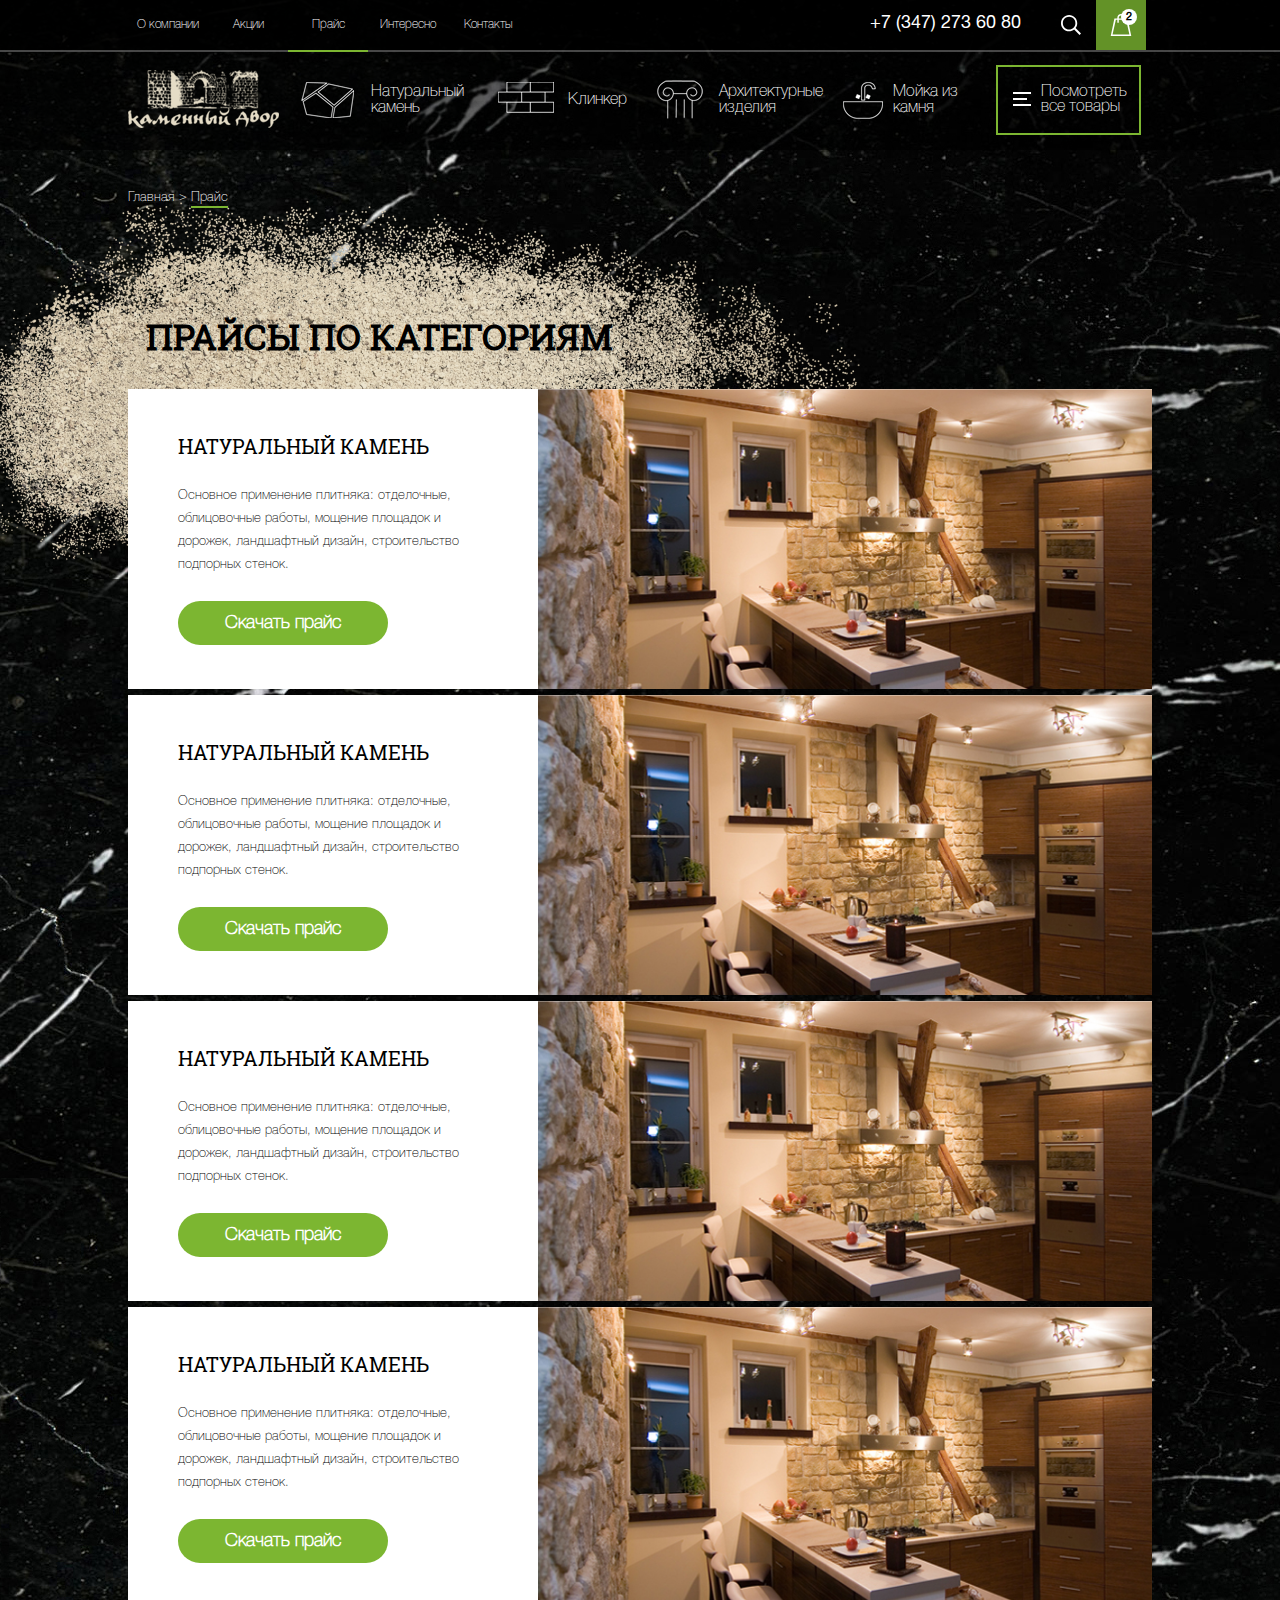
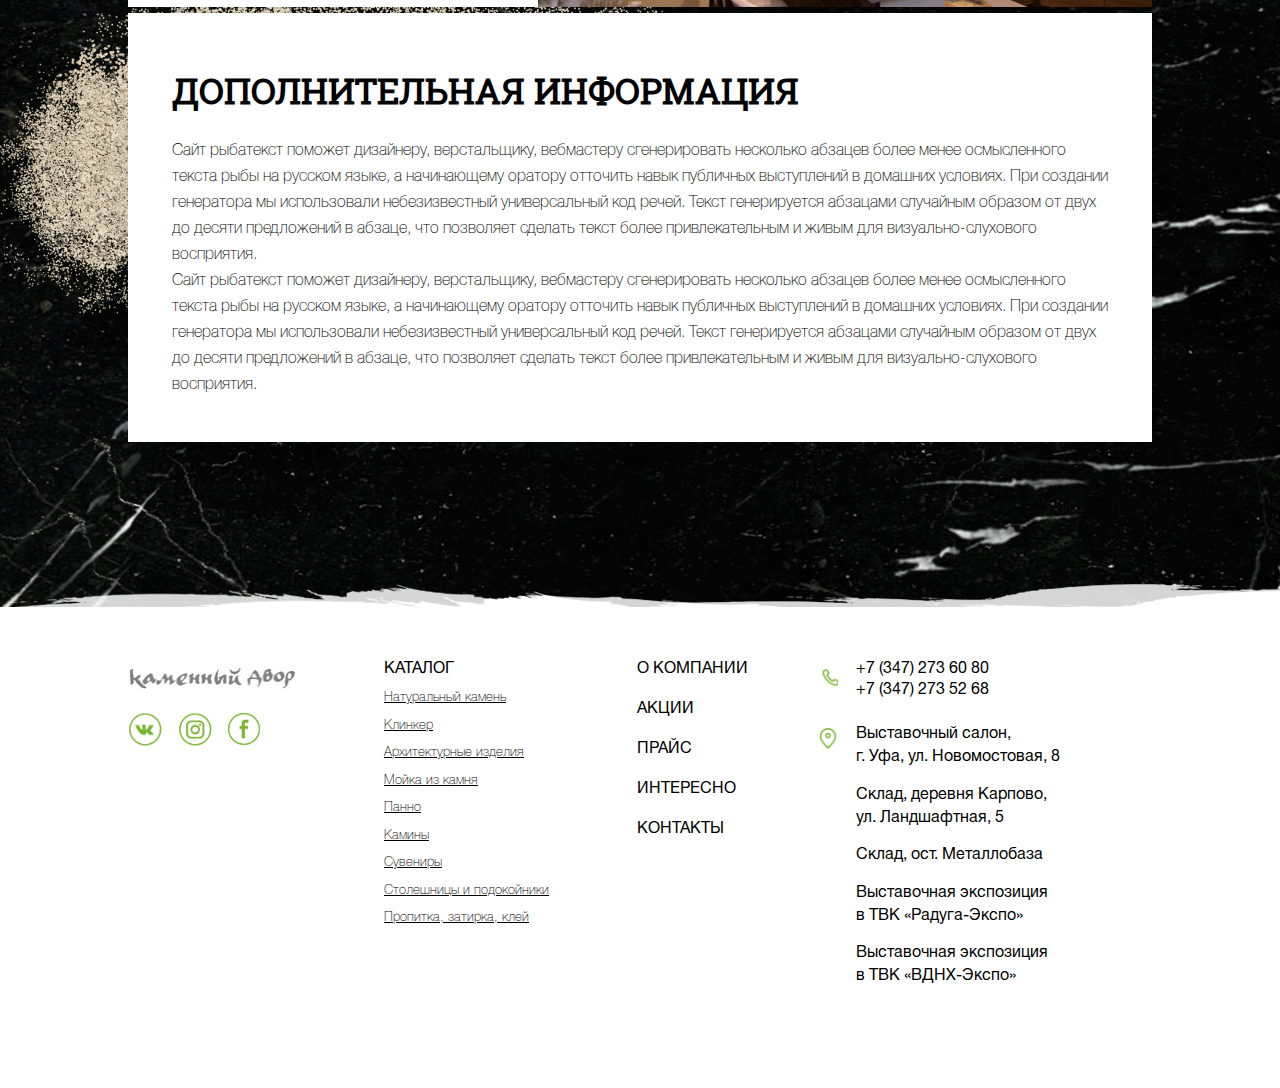
<file: price.html>
<!doctype html>
<html lang="ru">
<head>
	<meta charset="UTF-8">
	<meta name="viewport"
	      content="width=device-width, user-scalable=no, initial-scale=1.0, maximum-scale=1.0, minimum-scale=1.0">
	<meta http-equiv="X-UA-Compatible" content="ie=edge">
	<title>Price</title>
	<link rel="stylesheet" href="css/hambyrger.css">
	<link rel="stylesheet" href="css/main.css">
</head>
<body class="black_bg">


<header class="header">
	<div class="header_first">
		<div class="container">
			<button class="header_first__mob-btn  cmn-toggle-switch cmn-toggle-switch__htx" type="button"><span></span>
			</button>
			<ul class="header_first__nav">
				<li><a class="header_nav__link" href="about.html">О компании</a></li>
				<li><a class="header_nav__link" href="action.html">Акции</a></li>
				<li><a class="header_nav__link header_nav__link__current" href="price.html">Прайс</a></li>
				<li><a class="header_nav__link" href="intresting.html">Интересно</a></li>
				<li><a class="header_nav__link" href="contact.html">Контакты</a></li>
				<li><a class="header_tel header_tel__show" href="tel:+73472736080">+7 (347) 273 60 80</a></li>
			</ul>
			<a class="header_logo-mob" href="index.html"><img class="header_first__logo" src="img/header-logo.png" alt=""></a>
			<div class="header_flex">
				<b class="header_tel header_tel__hide">+7 (347) 273 60 80 </b>
				<form class="header_search">
					<input placeholder="Поиск">
					<button class="header_search__loupe" type="button"><i class="loupe-icon"></i></button>
				</form>
				<div class="header_basket">
					<a class="header_basket__btn" href="basket.html"><i class="basket-icon"><span
							class="header_basket__number">2</span></i></a>
					<div class="header_basket__popup">
						<h3 class="header_basket__title">В корзине 2 товара</h3>
						<div class="basket_product__item">
							<div class="basket_img-title">
								<img class="basket_item__img" src="img/change.jpg" alt="">
								<h3 class="basket_item__title">Мраморизованный известняк</h3>
							</div>

							<div class="basket_counter-price-cancel">

								<div class="basket_item__price">
									<div class="basket_price__before">10 400 Р.</div>
									<div class="basket_price__after">5 200 Р.</div>
								</div>
								<button class="basket_cancel" type="button"></button>
							</div>
						</div>

						<div class="basket_product__item">
							<div class="basket_img-title">
								<img class="basket_item__img" src="img/change.jpg" alt="">
								<h3 class="basket_item__title">Мраморизованный известняк</h3>
							</div>

							<div class="basket_counter-price-cancel">

								<div class="basket_item__price">
									<div class="basket_price__before">10 400 Р.</div>
									<div class="basket_price__after">5 200 Р.</div>
								</div>
								<button class="basket_cancel" type="button"></button>
							</div>

						</div>
						<div class="basket_result">
							<span class="basket_result__text">Общая сумма:</span>
							<div class="basket_result__price-cancel">
								<div class="basket_result__price">10 400 Р.</div>
							</div>
							<button class="header_basket__order-btn btn" type="button">Оформить заказ</button>
						</div>



					</div>
				</div>
			</div>
		</div>
	</div>
	<div class="header_second">
		<div class="container">
			<a href="index.html"><img class="header_second__img" src="img/logo-header.png" alt="Лого Каменный Двор"></a>
			<div class="header_second__nav">
				<a class="header_nav__link stone" href="catalog-preview.html">Натуральный камень</a>
				<a class="header_nav__link clinker" href="catalog-preview.html">Клинкер</a>
				<a class="header_nav__link architecture" href="catalog-preview.html">Архитектурные изделия</a>
				<a class="header_nav__link sink" href="catalog-preview.html">Мойка из камня</a>
				<div class="second_nav__hidden">
					<a class="header_nav__link sink" href="catalog-preview.html">Мойка из камня</a>
					<a class="header_nav__link panel" href="catalog-preview.html">Панно</a>
					<a class="header_nav__link fireplace" href="catalog-preview.html">Камины</a>
					<a class="header_nav__link  souvenirs" href="catalog-preview.html">Сувениры</a>
					<a class="header_nav__link  windowsill" href="catalog-preview.html">Столешницы и подокойники</a>
					<a class="header_nav__link  glue" href="catalog-preview.html">Пропитка, затирка, клей</a>
					<a class="header_nav__link  beton" href="catalog-preview.html">Бетонная брусчатка</a>
					<a class="header_nav__link  false-stone" href="catalog-preview.html">Искуственный камень</a>
					<a class="header_nav__link  gabion" href="catalog-preview.html">Габионы</a>
				</div>
			</div>
			<button class="header_more__btn cmn-toggle-switch cmn-toggle-switch__htx" type="button"><span></span>Посмотреть
				все товары
			</button>
		</div>
	</div>

</header>




<div class="crumbs container">
	<a class="crumbs_index" href="index.html">Главная</a><span class="crumbs_arrow">></span><a
		class="crumbs_about crumbs_current" href="">Прайс</a>
</div>

<div class="price container">
	<h2 class="section_title">Прайсы по категориям</h2>
	
	
	<div class="price_item">
		<div class="price_item__left">
			<h3 class="price_item__title">Натуральный камень</h3>
			<p class="price_item__dscr">Основное применение плитняка: отделочные, облицовочные работы, мощение площадок и дорожек, ландшафтный дизайн, строительство подпорных стенок.</p>
			<button class="btn" type="button">Скачать прайс</button>
		</div>
		<img class="price_item__img" src="img/action-block-bg-long.jpg" alt="">
	</div>

	<div class="price_item">
		<div class="price_item__left">
			<h3 class="price_item__title">Натуральный камень</h3>
			<p class="price_item__dscr">Основное применение плитняка: отделочные, облицовочные работы, мощение площадок и дорожек, ландшафтный дизайн, строительство подпорных стенок.</p>
			<button class="btn" type="button">Скачать прайс</button>
		</div>
		<img class="price_item__img" src="img/action-block-bg-long.jpg" alt="">
	</div>

	<div class="price_item">
		<div class="price_item__left">
			<h3 class="price_item__title">Натуральный камень</h3>
			<p class="price_item__dscr">Основное применение плитняка: отделочные, облицовочные работы, мощение площадок и дорожек, ландшафтный дизайн, строительство подпорных стенок.</p>
			<button class="btn" type="button">Скачать прайс</button>
		</div>
		<img class="price_item__img" src="img/action-block-bg-long.jpg" alt="">
	</div>

	<div class="price_item">
		<div class="price_item__left">
			<h3 class="price_item__title">Натуральный камень</h3>
			<p class="price_item__dscr">Основное применение плитняка: отделочные, облицовочные работы, мощение площадок и дорожек, ландшафтный дизайн, строительство подпорных стенок.</p>
			<button class="btn" type="button">Скачать прайс</button>
		</div>
		<img class="price_item__img" src="img/action-block-bg-long.jpg" alt="">
	</div>

	<div class="price_additional">
		<h2 class="section_title">Дополнительная информация</h2>
		<p class="price_additional__text">
		Сайт рыбатекст поможет дизайнеру, верстальщику, вебмастеру сгенерировать несколько абзацев более менее осмысленного текста рыбы на русском языке, а начинающему оратору отточить навык публичных выступлений в домашних условиях. При создании генератора мы использовали небезизвестный универсальный код речей. Текст генерируется абзацами случайным образом от двух до десяти предложений в абзаце, что позволяет сделать текст более привлекательным и живым для визуально-слухового восприятия.
		</p>
		<p class="price_additional__text">
		Сайт рыбатекст поможет дизайнеру, верстальщику, вебмастеру сгенерировать несколько абзацев более менее осмысленного текста рыбы на русском языке, а начинающему оратору отточить навык публичных выступлений в домашних условиях. При создании генератора мы использовали небезизвестный универсальный код речей. Текст генерируется абзацами случайным образом от двух до десяти предложений в абзаце, что позволяет сделать текст более привлекательным и живым для визуально-слухового восприятия.
		</p>
	</div>
	
	
</div>






<footer class="footer">
	<div class="container">
		<div class="footer_soc">
			<a href="index.html"><img class="footer_logo" src="img/logo-footer.png" alt=""></a>
			<div class="footer_soc__flex">
				<a class="footer_soc__vk" href=""></a>
				<a class="footer_soc__inst" href=""></a>
				<a class="footer_soc__fb" href=""></a>
			</div>
		</div>
		<div class="footer_three__flex">
			<div class="footer_second__nav">
				<h2 class="second_nav__title">Каталог</h2>
				<ul>
					<li><a href="catalog-preview.html">Натуральный камень</a></li>
					<li><a href="catalog-preview.html">Клинкер</a></li>
					<li><a href="catalog-preview.html">Архитектурные изделия</a></li>
					<li><a href="catalog-preview.html">Мойка из камня</a></li>
					<li><a href="catalog-preview.html">Панно</a></li>
					<li><a href="catalog-preview.html">Камины</a></li>
					<li><a href="catalog-preview.html">Сувениры</a></li>
					<li><a href="catalog-preview.html">Столешницы и подокойники</a></li>
					<li><a href="catalog-preview.html">Пропитка, затирка, клей</a></li>
				</ul>
			</div>
			<div class="footer_first__nav">
				<ul>
					<li><a href="about.html">О компании</a></li>
					<li><a href="action.html">Акции</a></li>
					<li><a href="price.html">Прайс</a></li>
					<li><a href="intresting.html">Интересно</a></li>
					<li><a href="contact.html">Контакты</a></li>
				</ul>
			</div>
			<div class="footer_contact">
				<div class="footer_contact__tel">
					<b>+7 (347) 273 60 80 </b>
					<b>+7 (347) 273 52 68</b>
				</div>
				<ul class="footer_contact__location">
					<li>Выставочный салон,<br>
						г. Уфа, ул. Новомостовая, 8
					</li>
					<li>Склад, деревня Карпово,<br>
						ул. Ландшафтная, 5
					</li>
					<li>Склад, ост. Металлобаза</li>
					<li>Выставочная экспозиция<br>
						в ТВК «Радуга-Экспо»
					</li>
					<li>Выставочная экспозиция<br>
						в ТВК «ВДНХ-Экспо»
					</li>
				</ul>
			</div>
		</div>
	</div>
</footer>

<div class="popup_overlay"></div>

<script src="https://cdnjs.cloudflare.com/ajax/libs/jquery/3.2.1/jquery.min.js"></script>


<script src="js/hambyrger.js"></script>
<script src="js/form.js"></script>
<script src="js/index.js"></script>

<script>document.write('<script src="http://' + (location.host || 'localhost').split(':')[0] + ':35729/livereload.js?snipver=1"></' + 'script>')</script>

</body>
</html>
</file>
<file: dropdown/dropdown.css>
.ui.dropdown {
  cursor: pointer;
  position: relative;
  display: inline-block;
  outline: none;
  text-align: left;
  -webkit-transition: box-shadow 0.1s ease, width 0.1s ease;
  transition: box-shadow 0.1s ease, width 0.1s ease;
  -webkit-tap-highlight-color: rgba(0, 0, 0, 0);
}


/*******************************
            Content
*******************************/


/*--------------
      Menu
---------------*/

.ui.dropdown .menu {
  cursor: auto;
  position: absolute;
  display: none;
  outline: none;
  top: 100%;
  min-width: -webkit-max-content;
  min-width: -moz-max-content;
  min-width: max-content;
  margin: 0em;
  padding: 0em 0em;
  background: #FFFFFF;
  font-size: 1em;
  text-shadow: none;
  text-align: left;
  box-shadow: 0px 2px 3px 0px rgba(34, 36, 38, 0.15);
  border: 1px solid rgba(34, 36, 38, 0.15);
  border-radius: 0.28571429rem;
  -webkit-transition: opacity 0.1s ease;
  transition: opacity 0.1s ease;
  z-index: 11;
  will-change: transform, opacity;
}
.ui.dropdown .menu > * {
  white-space: nowrap;
}


/*--------------
    Menu Item
---------------*/

.ui.dropdown .menu > .item {
  position: relative;
  cursor: pointer;
  display: block;
  border: none;
  height: auto;
  text-align: left;
  border-top: none;
  line-height: 1em;
  color: rgba(0, 0, 0, 0.87);
  padding: 0.78571429rem 1.14285714rem !important;
  font-size: 1rem;
  text-transform: none;
  font-weight: normal;
  box-shadow: none;
  -webkit-touch-callout: none;
}
.ui.dropdown .menu > .item:first-child {
  border-top-width: 0px;
}



/*--------------
     Inline
---------------*/

.ui.inline.dropdown {
  cursor: pointer;
  display: inline-block;
  color: inherit;
}
.ui.inline.dropdown .dropdown.icon {
  margin: 0em 0.5em 0em 0.21428571em;
  vertical-align: baseline;
}
.ui.inline.dropdown > .text {
  font-weight: bold;
}
.ui.inline.dropdown .menu {
  cursor: auto;
  margin-top: 0.21428571em;
  border-radius: 0.28571429rem;
}


/*******************************
            States
*******************************/


/*--------------------
        Active
----------------------*/


/* Menu Item Active */
.ui.dropdown .menu .active.item {
  background: transparent;
  font-weight: bold;
  color: rgba(0, 0, 0, 0.95);
  box-shadow: none;
  z-index: 12;
}

/*--------------------
        Hover
----------------------*/


/* Menu Item Hover */
.ui.dropdown .menu > .item:hover {
  background: rgba(0, 0, 0, 0.05);
  color: rgba(0, 0, 0, 0.95);
  z-index: 13;
}

/*--------------------
       Loading
---------------------*/

.ui.loading.dropdown > i.icon {
  height: 1em !important;
}
.ui.loading.selection.dropdown > i.icon {
  padding: 1.5em 1.28571429em !important;
}
.ui.loading.dropdown > i.icon:before {
  position: absolute;
  content: '';
  top: 50%;
  left: 50%;
  margin: -0.64285714em 0em 0em -0.64285714em;
  width: 1.28571429em;
  height: 1.28571429em;
  border-radius: 500rem;
  border: 0.2em solid rgba(0, 0, 0, 0.1);
}
.ui.loading.dropdown > i.icon:after {
  position: absolute;
  content: '';
  top: 50%;
  left: 50%;
  box-shadow: 0px 0px 0px 1px transparent;
  margin: -0.64285714em 0em 0em -0.64285714em;
  width: 1.28571429em;
  height: 1.28571429em;
  -webkit-animation: dropdown-spin 0.6s linear;
          animation: dropdown-spin 0.6s linear;
  -webkit-animation-iteration-count: infinite;
          animation-iteration-count: infinite;
  border-radius: 500rem;
  border-color: #767676 transparent transparent;
  border-style: solid;
  border-width: 0.2em;
}

/* Coupling */
.ui.loading.dropdown.button > i.icon:before,
.ui.loading.dropdown.button > i.icon:after {
  display: none;
}
@-webkit-keyframes dropdown-spin {
  from {
    -webkit-transform: rotate(0deg);
            transform: rotate(0deg);
  }
  to {
    -webkit-transform: rotate(360deg);
            transform: rotate(360deg);
  }
}
@keyframes dropdown-spin {
  from {
    -webkit-transform: rotate(0deg);
            transform: rotate(0deg);
  }
  to {
    -webkit-transform: rotate(360deg);
            transform: rotate(360deg);
  }
}

/*--------------------
     Default Text
----------------------*/

.ui.dropdown:not(.button) > .default.text,
.ui.default.dropdown:not(.button) > .text {
  color: rgba(191, 191, 191, 0.87);
}
.ui.dropdown:not(.button) > input:focus ~ .default.text,
.ui.default.dropdown:not(.button) > input:focus ~ .text {
  color: rgba(115, 115, 115, 0.87);
}

/*--------------------
        Loading
----------------------*/

.ui.loading.dropdown > .text {
  -webkit-transition: none;
  transition: none;
}

/* Used To Check Position */
.ui.dropdown .loading.menu {
  display: block;
  visibility: hidden;
  z-index: -1;
}
.ui.dropdown > .loading.menu {
  left: 0px !important;
  right: auto !important;
}
.ui.dropdown > .menu .loading.menu {
  left: 100% !important;
  right: auto !important;
}

/*--------------------
    Keyboard Select
----------------------*/


/* Selected Item */
.ui.dropdown.selected,
.ui.dropdown .menu .selected.item {
  background: rgba(0, 0, 0, 0.03);
  color: rgba(0, 0, 0, 0.95);
}

/*--------------------
    Search Filtered
----------------------*/


/* Filtered Item */
.ui.dropdown > .filtered.text {
  visibility: hidden;
}
.ui.dropdown .filtered.item {
  display: none !important;
}

/*--------------------
        Error
----------------------*/

.ui.dropdown.error,
.ui.dropdown.error > .text,
.ui.dropdown.error > .default.text {
  color: #9F3A38;
}
.ui.selection.dropdown.error {
  background: #FFF6F6;
  border-color: #E0B4B4;
}
.ui.selection.dropdown.error:hover {
  border-color: #E0B4B4;
}
.ui.dropdown.error > .menu,
.ui.dropdown.error > .menu .menu {
  border-color: #E0B4B4;
}
.ui.dropdown.error > .menu > .item {
  color: #9F3A38;
}
.ui.multiple.selection.error.dropdown > .label {
  border-color: #E0B4B4;
}

/* Item Hover */
.ui.dropdown.error > .menu > .item:hover {
  background-color: #FFF2F2;
}

/* Item Active */
.ui.dropdown.error > .menu .active.item {
  background-color: #FDCFCF;
}

/*--------------------
        Disabled
----------------------*/


/* Disabled */
.ui.disabled.dropdown,
.ui.dropdown .menu > .disabled.item {
  cursor: default;
  pointer-events: none;
  opacity: 0.45;
}


/*******************************
           Variations
*******************************/


/*--------------
    Direction
---------------*/


/* Flyout Direction */
.ui.dropdown .menu {
  left: 0px;
}

/* Default Side (Right) */
.ui.dropdown .right.menu > .menu,
.ui.dropdown .menu .right.menu {
  left: 100% !important;
  right: auto !important;
  border-radius: 0.28571429rem !important;
}

/* Leftward Opening Menu */
.ui.dropdown > .left.menu {
  left: auto !important;
  right: 0px !important;
}
.ui.dropdown > .left.menu .menu,
.ui.dropdown .menu .left.menu {
  left: auto;
  right: 100%;
  margin: 0em -0.5em 0em 0em !important;
  border-radius: 0.28571429rem !important;
}
.ui.dropdown .item .left.dropdown.icon,
.ui.dropdown .left.menu .item .dropdown.icon {
  width: auto;
  float: left;
  margin: 0em 0em 0em 0em;
}
.ui.dropdown .item .left.dropdown.icon,
.ui.dropdown .left.menu .item .dropdown.icon {
  width: auto;
  float: left;
  margin: 0em 0em 0em 0em;
}
.ui.dropdown .item .left.dropdown.icon + .text,
.ui.dropdown .left.menu .item .dropdown.icon + .text {
  margin-left: 1em;
  margin-right: 0em;
}

/*--------------
     Upward
\
</file>
<file: css/hambyrger.css>
.cmn-toggle-switch {
	display: block;
	position: relative;

	margin: 0;
	padding: 0;
	width: 26px;
	-webkit-appearance: none;
	-moz-appearance: none;
	appearance: none;
	box-shadow: none;
	border-radius: none;
	border: none;
	cursor: pointer;
	-webkit-transition: background 0.3s;
	transition: background 0.3s;
}

.cmn-toggle-switch:focus {
	outline: none;
}

.cmn-toggle-switch span {
	display: block;
	position: absolute;
	top: 50%;
	margin-top: -2px;
	left: 15px;
	width: 14px;
	height: 2px;
	background: #ffffff;
}

.cmn-toggle-switch span::before,
.cmn-toggle-switch span::after {
	position: absolute;
	display: block;
	left: 0;
	width: 18px;
	height: 2px;
	background-color: #ffffff;
	content: "";
}

.cmn-toggle-switch span::before {
	top: -6px;
}

.cmn-toggle-switch span::after {
	bottom: -6px;
}

.cmn-toggle-switch__htx {
	background-color: #ffffff;
}

.cmn-toggle-switch__htx span {
	-webkit-transition: background 0 0.3s;
	transition: background 0 0.3s;
}

.cmn-toggle-switch__htx span::before,
.cmn-toggle-switch__htx span::after {
	-webkit-transition-duration: 0.3s, 0.3s;
	transition-duration: 0.3s, 0.3s;
	-webkit-transition-delay: 0.3s, 0;
	transition-delay: 0.3s, 0;
}

.cmn-toggle-switch__htx span::before {
	-webkit-transition-property: top, -webkit-transform;
	transition-property: top, transform;
}

.cmn-toggle-switch__htx span::after {
	-webkit-transition-property: bottom, -webkit-transform;
	transition-property: bottom, transform;
}

/* active state, i.e. menu open */
.cmn-toggle-switch__htx.active {
	background-color: #ffffff;
}

.cmn-toggle-switch__htx.active span {
	background: none;
}

.cmn-toggle-switch__htx.active span::before {
	top: 0;
	-webkit-transform: rotate(45deg);
	-ms-transform: rotate(45deg);
	transform: rotate(45deg);
}

.cmn-toggle-switch__htx.active span::after {
	bottom: 0;
	-webkit-transform: rotate(-45deg);
	-ms-transform: rotate(-45deg);
	transform: rotate(-45deg);
}

.cmn-toggle-switch__htx.active span::before,
.cmn-toggle-switch__htx.active span::after {
	-webkit-transition-delay: 0, 0.3s;
	transition-delay: 0, 0.3s;
}
</file>
<file: css/main.css>
@font-face{font-family:HelveticaNeueCyr-Thin;src:url(../fonts/HelveticaNeueCyr-Thin.otf)}@font-face{font-family:HelveticaNeueCyr-Roman;src:url(../fonts/HelveticaNeueCyr-Roman.otf)}@font-face{font-family:RobotoSlab-Bold;src:url(../fonts/RobotoSlab-Bold.ttf)}@font-face{font-family:RobotoSlab-Regular;src:url(../fonts/RobotoSlab-Regular.ttf)}@font-face{font-family:HelveticaNeueCyr-Medium;src:url(../fonts/HelveticaNeueCyr-Medium.otf)}*{-webkit-box-sizing:border-box;-moz-box-sizing:border-box;box-sizing:border-box;font-family:HelveticaNeueCyr-Thin,sans-serif}body,h2,h3,p{padding:0;margin:0;font-weight:400}body{overflow-x:hidden}body,html{width:auto;height:auto}b{font-weight:400}img{width:100%;height:auto}ul{margin:0;padding:0;list-style:none;font-size:0}li{font-size:16px}a,a:hover{text-decoration:none;color:#000}.container{width:100%;max-width:1110px;padding:0 43px;margin:0 auto}.section_title{margin-left:18px;font-family:RobotoSlab-Regular,sans-serif;font-size:35px;line-height:35px;text-transform:uppercase;font-weight:600}.btn{display:inline-block;padding:0 22px;height:35px;border:none;outline:0;-webkit-border-radius:80px;-moz-border-radius:80px;border-radius:80px;font-family:HelveticaNeueCyr-Thin,sans-serif;font-size:16px;line-height:35px;font-weight:600;text-align:center;color:#fff;background:#7cb631;cursor:pointer}.btn:hover{color:#fff}.btn_mob{display:none;margin:0 auto;max-width:245px;height:53px;font-size:24px;line-height:53px}.font-green,.font-green:hover{color:#7cb631}.crumbs{margin-top:42px;margin-bottom:40px;font-family:HelveticaNeueCyr-Thin,sans-serif;font-size:13px}.crumbs_arrow{margin:0 4px;color:#fff;cursor:default}.crumbs a{color:#fff}.crumbs_current{padding-bottom:3px;border-bottom:2px solid #7cb631;pointer-events:none;cursor:default}.ui.dropdown .menu{font-family:HelveticaNeueCyr-Thin,sans-serif;font-size:13px}.ui.dropdown .menu .selected.item,.ui.dropdown.selected{font-family:HelveticaNeueCyr-Roman,sans-serif}.ui.inline.dropdown>.text{font-family:HelveticaNeueCyr-Roman,sans-serif;font-weight:700}.ui.dropdown .menu>.item{padding:4.5px 22px 4.5px 15px}.discount_banner.action-low.discount_banner-above{margin-top:0}.divider{width:100%;height:1px;background:#dcdcdc}.black_bg{background:url(../img/black-bg.jpg)}.popup_overlay{display:none;position:fixed;top:0;left:0;z-index:1000;width:100%;height:100%;background:rgba(0,0,0,.5)}.popup_overlay__show{display:block}.header{position:relative;padding-bottom:100px}.header_first{height:50px;background:rgba(0,0,0,.9);-webkit-box-shadow:0 1px 0 1px rgba(255,255,255,.69);-moz-box-shadow:0 1px 0 1px rgba(255,255,255,.69);box-shadow:0 1px 0 1px rgba(255,255,255,.69)}.header_first .container{position:relative;display:flex;justify-content:space-between}.header_first .header_first__nav{display:flex;height:50px}.header_first .header_first__nav li{box-sizing:border-box;position:relative;z-index:100000000;display:flex;align-items:center;justify-content:center;width:80px;height:50px}.header_first .header_first__nav li .header_nav__link{box-sizing:border-box;display:flex;align-items:center;justify-content:center;width:100%;height:52px;font-family:HelveticaNeueCyr-Thin,sans-serif;font-size:12px;color:#fff}.header_first .header_first__nav li .header_nav__link:hover,.header_first .header_first__nav li .header_nav__link__current{margin-bottom:-2px;border-bottom:2px solid #7cb631}.header_first .header_first__logo{display:none}.header_first .header_flex{width:100%;position:absolute;right:49px;display:flex;align-items:center}.header_first .header_tel{display:flex;align-items:center;position:absolute;top:15px;right:125px;font-family:HelveticaNeueCyr-Roman,sans-serif;font-size:18px;color:#fff}.header_first .header_tel__show{display:none}.header_first .header_basket__btn{position:absolute;right:0;top:0;display:block;width:50px;height:50px;overflow:hidden}.header_first .header_basket__btn::before{content:"";position:absolute;width:300px;height:300px;background:#7cb631;opacity:.8}.header_first .header_basket__btn:hover::before{opacity:1}.header_first .basket-icon{position:absolute;z-index:1000;top:50%;margin-top:-11px;left:50%;margin-left:-11px;width:22px;height:22px;background:url(../img/shopping-bag.svg);-webkit-background-size:cover;background-size:cover}.header_first .header_basket__btn:hover+.header_basket__popup,.header_first .header_basket__popup:hover{max-height:500px;padding:25px 20px}.header_first .header_basket__popup{position:absolute;z-index:9090000;right:0;top:50px;width:400px;max-height:0;background-color:#fff;overflow:hidden;-webkit-transition:.4s;-moz-transition:.4s;-ms-transition:.4s;-o-transition:.4s;transition:.4s}.header_first .header_basket__popup .header_basket__title{margin-bottom:18px;font-family:HelveticaNeueCyr-Roman,sans-serif;font-size:13px}.header_first .header_basket__popup .basket_product__item{margin-bottom:12px;padding:0;width:100%}.header_first .header_basket__popup .basket_product__item .basket_img-title{margin-left:0;width:40%}.header_first .header_basket__popup .basket_product__item .basket_item__img{width:64px;height:48px}.header_first .header_basket__popup .basket_product__item .basket_item__title{margin-left:13px;font-family:HelveticaNeueCyr-Thin,sans-serif;font-size:13px;font-weight:600;line-height:15px}.header_first .header_basket__popup .basket_product__item .basket_item__title .basket_title__color{display:block;margin-top:6px;font-size:13px}.header_first .header_basket__popup .basket_product__item .basket_counter-price-cancel{margin:0;width:35%}.header_first .header_basket__popup .basket_product__item .basket_item__price .basket_price__before{font-size:12px;line-height:15px}.header_first .header_basket__popup .basket_product__item .basket_item__price .basket_price__after{font-size:18px;line-height:25px}.header_first .header_basket__popup .basket_result{align-items:center;margin-top:25px;height:30px}.header_first .header_basket__popup .basket_result .btn{width:145px;height:30px;font-size:13px;line-height:30px}.header_first .header_basket__popup .basket_result__text{margin:0;width:84px;font-size:13px;line-height:16px}.header_first .header_basket__popup .basket_result__price{font-size:16px;line-height:16px}.header_first .header_basket__popup .basket_result .basket_result__price-cancel{width:77px}.header_first .header_basket__number{position:absolute;right:-5px;top:-5px;display:block;width:16px;height:16px;-webkit-border-radius:50%;-moz-border-radius:50%;border-radius:50%;font-family:HelveticaNeueCyr-Roman,sans-serif;font-size:11px;font-weight:600;font-style:normal;line-height:16px;text-align:center;background-color:#fff}.header_first .header_search{display:flex;position:absolute;z-index:9999999999;width:calc(100% - 50px);top:0}.header_first .header_search .header_search__loupe{position:absolute;right:0;width:50px;height:50px;border:none;outline:0;cursor:pointer;background:0 0}.header_first .header_search .header_search__loupe:hover{background:#7cb631}.header_first .header_search .loupe-icon{position:absolute;top:50%;margin-top:-10px;left:50%;margin-left:-10px;width:20px;height:20px;background:url(../img/search.svg);-webkit-background-size:cover;background-size:cover}.header_second{position:absolute;z-index:100000;left:0;right:0;height:100px;background:rgba(0,0,0,.6);overflow:hidden;-webkit-transition:.3s;-moz-transition:.3s;-ms-transition:.3s;-o-transition:.3s;transition:.3s}.header_second .container{display:flex;height:100%}.header_second__img{margin-top:20px;width:151px;height:58px}.header_second__nav{display:flex;justify-content:flex-start;flex-flow:wrap row;margin-left:2%;width:68%}.header_second__nav .header_nav__link{position:relative;display:flex;align-items:center;margin:25px 2px 2px;padding-left:70px;width:170px;height:50px;font-family:HelveticaNeueCyr-Thin,sans-serif;font-size:16px;line-height:16px;color:#fff}.header_second__nav .header_nav__link:hover{color:#7cb631}.header_second__nav .architecture::before,.header_second__nav .beton::before,.header_second__nav .clinker::before,.header_second__nav .false-stone::before,.header_second__nav .fireplace::before,.header_second__nav .gabion::before,.header_second__nav .glue::before,.header_second__nav .panel::before,.header_second__nav .sink::before,.header_second__nav .souvenirs::before,.header_second__nav .stone::before,.header_second__nav .windowsill::before{content:"";position:absolute;left:0;top:5px;width:70px;height:50px;background:url(../img/menu-product-iconset.png)}.header_second__nav .stone:before{background-position:0 0}.header_second__nav .stone:hover::before{background-position:-77px 0}.header_second__nav .clinker{padding-left:93px}.header_second__nav .clinker::before{left:10px;background-position:-142px 0}.header_second__nav .clinker:hover::before{background-position:-214px 0}.header_second__nav .architecture::before{background-position:-306px 0}.header_second__nav .architecture:hover::before{background-position:-368px -2px}.header_second__nav .sink::before{left:10px;width:60px;background-position:-430px 0}.header_second__nav .sink:hover::before{background-position:-483px 0}.header_second__nav .panel::before{left:20px;width:40px;background-position:0 -84px}.header_second__nav .panel:hover::before{background-position:-58px -84px}.header_second__nav .fireplace::before{left:20px;width:50px;background-position:-115px -84px}.header_second__nav .fireplace:hover::before{background-position:-174px -84px}.header_second__nav .souvenirs::before{left:6px;width:50px;background-position:-219px -84px}.header_second__nav .souvenirs:hover::before{background-position:-274px -85px}.header_second__nav .windowsill::before{background-position:-337px -84px}.header_second__nav .windowsill:hover::before{background-position:-407px -84px}.header_second__nav .glue::before{left:27px;width:32px;background-position:-480px -88px}.header_second__nav .glue:hover::before{background-position:-528px -90px}.header_second__nav .beton::before{left:15px;top:3px;width:50px;height:43px;background-position:0 -153px}.header_second__nav .beton:hover::before{background-position:-58px -153px}.header_second__nav .false-stone::before{left:6px;top:2px;width:59px;height:43px;background-position:-129px -153px}.header_second__nav .false-stone:hover::before{background-position:-197px -153px}.header_second__nav .gabion::before{left:11px;top:0;width:50px;height:43px;background-position:-278px -153px}.header_second__nav .gabion:hover::before{background-position:-352px -153px}.header_second__nav .second_nav__hidden{position:absolute;left:20px;right:20px;display:flex;justify-content:flex-start;flex-flow:row wrap;margin:0 auto;max-width:1024px;top:80px}.header_second__nav .second_nav__hidden .sink{display:none}.header_second .header_more__btn{margin:15px 0;padding-left:43px;padding-right:15px;width:145px;height:70px;border:2px solid #7cb631;outline:0;font-family:HelveticaNeueCyr-Thin,sans-serif;font-size:16px;color:#fff;text-align:left;background:0 0;cursor:pointer}.header_second__height-up{height:260px}.header_search input{position:absolute;opacity:0;right:50px;width:0;height:50px;padding:10px 60px 10px 25px;border:1px solid #c5c4c4;outline:0;font-family:HelveticaNeueCyr-Thin,sans-serif;font-size:13px;font-weight:600;color:#000;-webkit-transition:.3s;-moz-transition:.3s;-ms-transition:.3s;-o-transition:.3s;transition:.3s}.header_search input.header_input__show{display:flex;height:52px;opacity:1;width:calc(100% - 140px)}.header_search .header_search__loupe.header_search__loupe-green{height:52px;background:#7cb631}.header_logo-mob{display:block;margin:0 auto;width:140px}.popup-bg__section{height:800px;margin-top:-150px;background:url(../img/header-bg.jpg) center;-webkit-background-size:cover;background-size:cover}.header_bg__popup-container{position:absolute;left:0;top:0;right:0;margin:0 auto;padding:0 43px;max-width:1110px}.popup_item{position:absolute;width:32px;height:32px;cursor:pointer}.popup_item__circle{position:absolute;top:50%;margin-top:-9px;left:50%;margin-left:-9px;width:18px;height:18px;-webkit-border-radius:50%;-moz-border-radius:50%;border-radius:50%;background:#7cb631;animation-name:shadow;animation-duration:.8s;animation-iteration-count:infinite}.popup_item__circle__stop{animation:none}.popup_item__border{position:absolute;z-index:100;top:50%;left:50%;margin-left:-15px;margin-top:-15px;width:30px;height:30px;background:0 0;border:1px solid #7cb631;-webkit-border-radius:50%;-moz-border-radius:50%;border-radius:50%;animation-name:border;animation-duration:.8s;animation-iteration-count:infinite}.popup_item__border__stop{animation:none}@keyframes border{0%{opacity:1;transform:scale(1)}50%{opacity:.8;transform:scale(1.05)}100%{opacity:1;transform:scale(1)}}@keyframes shadow{0%{-webkit-box-shadow:0 0 23px -1px rgba(0,0,0,.8);-moz-box-shadow:0 0 23px -1px rgba(0,0,0,.8);box-shadow:0 0 23px -1px rgba(0,0,0,.8)}50%{-webkit-box-shadow:0 0 23px -1px rgba(0,0,0,.3);-moz-box-shadow:0 0 23px -1px rgba(0,0,0,.3);box-shadow:0 0 23px -1px rgba(0,0,0,.3)}100%{-webkit-box-shadow:0 0 23px -1px rgba(0,0,0,.8);-moz-box-shadow:0 0 23px -1px rgba(0,0,0,.8);box-shadow:0 0 23px -1px rgba(0,0,0,.8)}}.popup_item__text{position:relative;display:none;margin-left:42px;padding:16px 14px 14px 16px;width:210px;font-family:HelveticaNeueCyr-Thin,sans-serif;font-size:13px;line-height:15px;background:#fff}.popup_item__text__show{display:block}.popup_item__text::after{content:"";position:absolute;top:9px;left:-5px;width:16px;height:16px;background:#fff;transform:rotate(45deg)}.popup_text__line{position:absolute;top:-5px;left:0;width:0;height:5px;background:#7cb631}.popup_text__line__show{width:100%;transition:5s}#popup1{top:620px}#popup2{top:400px;left:700px}#popup3{top:300px;left:800px}#popup4{top:600px;left:500px}#popup5{top:400px;left:200px}.header_bg__popup-container .slick-list{padding:0}.header_bg__popup-container .slick-dots{bottom:-30px}.action{margin-bottom:95px}.action .slick-list{background-color:#fff}.action_title{margin-top:60px;margin-bottom:40px}.action_block{height:630px}.action_block .above_left,.action_block .above_right,.action_block .below_left,.action_block .below_right{position:relative;display:flex;align-items:center;padding:44px}.action_block .above_left::after,.action_block .above_right::after,.action_block .below_left::after,.action_block .below_right::after{content:'';position:absolute;z-index:-2;left:0;top:0;width:100%;height:100%;background-color:rgba(14,14,14,.63)}.action_block .above_left:hover::after,.action_block .above_right:hover::after,.action_block .below_left:hover::after,.action_block .below_right:hover::after{background-color:rgba(14,14,14,.4)}.action_block .action__promo{position:relative;margin-right:44px;height:190px}.action_block .action__promo .promo_number{position:absolute;display:flex;align-items:center;justify-content:center;top:50%;margin-top:-33.5px;left:-15px;height:67px;width:67px;-webkit-border-radius:100px;-moz-border-radius:100px;border-radius:100px;font-family:HelveticaNeueCyr-Thin,sans-serif;font-size:22px;background:#7cb631}.action_block .action__promo .promo_img{padding:8px;width:297px;height:190px;background:#fff}.action_block .dscr_title{font-family:RobotoSlab-Bold,sans-serif;font-size:27px;line-height:41px;text-transform:uppercase;color:#7cb631}.action_block .dscr_text{font-family:HelveticaNeueCyr-Thin,sans-serif;font-size:18px;line-height:28px;color:#fff}.action_block .dscr_price__before{margin-top:35px;margin-bottom:10px;font-family:HelveticaNeueCyr-Thin,sans-serif;font-size:21px;color:#fff;text-decoration:line-through}.action_block .dscr_price__after{display:flex;justify-content:center;align-items:center;width:205px;height:52px;font-family:HelveticaNeueCyr-Medium,sans-serif;font-size:36px;background:#7cb631}.action_block .above_left{float:left;position:relative;z-index:0;display:flex;align-items:center;margin-right:5px;margin-bottom:5px;width:66.42%;height:312.5px;background:url(../img/action-block-bg-long.jpg) no-repeat;-webkit-background-size:cover;background-size:cover}.action_block .above_right{float:right;position:relative;z-index:0;margin-bottom:5px;width:33%;height:312.5px;background:url(../img/action-block-bg-short.jpg) no-repeat;-webkit-background-size:cover;background-size:cover}.action_block .below_left{float:left;position:relative;z-index:0;margin-right:5px;margin-bottom:5px;width:33%;height:312.5px;background:url(../img/action-block-bg-short.jpg) no-repeat;-webkit-background-size:cover;background-size:cover}.action_block .below_right{float:right;position:relative;z-index:0;display:flex;margin-bottom:5px;width:66.42%;height:312.5px;background:url(../img/action-block-bg-long.jpg) no-repeat;-webkit-background-size:cover;background-size:cover}.action{position:relative}.action::after{content:"";position:absolute;right:-350px;bottom:-130px;width:279px;height:166px;background:url(../img/bg-stones1.png)}.action .slick-dots{bottom:-40px}.popular{height:775px;background:url(../img/black-bg.jpg) -300px -300px}.popular_title{position:relative;z-index:10;padding-top:180px;margin-bottom:35px}.popular .product_item{position:relative;z-index:10;margin:0 3px}.popular .container{position:relative}.popular .container::after{content:"";position:absolute;z-index:0;top:30px;left:-145px;width:897px;height:379px;background:url(../img/sand.png)}.discount_banner{position:relative;z-index:1000;height:255px;background:#7cb631}.discount_banner .container{position:relative}.discount_banner__left{padding-left:20px;padding-bottom:30px;padding-top:30px;width:350px;height:255px;display:flex;flex-direction:column;justify-content:space-between}.discount_banner__left .banner__title{margin-bottom:25px;font-family:RobotoSlab-Regular,sans-serif;font-size:57px;line-height:57px;text-transform:uppercase}.discount_banner__left .banner__name{display:block;font-family:HelveticaNeueCyr-Thin,sans-serif;font-size:22px;text-transform:uppercase}.discount_banner__left .banner__text{font-family:HelveticaNeueCyr-Thin,sans-serif;font-size:16px;line-height:22px}.discount_banner__right{position:absolute;right:-35px;top:-20px;height:255px}.discount_banner__right .banner_number__number{padding-left:20px;font-family:RobotoSlab-Regular,sans-serif;font-size:63px}.discount_banner__right .banner_number{position:absolute;display:flex;justify-content:center;align-items:center;top:50%;margin-top:-100px;left:-100px;width:200px;height:200px;-webkit-border-radius:0 100px 100px 0;-moz-border-radius:0 100px 100px 0;border-radius:0 100px 100px 0;-webkit-box-shadow:60px 0 80px 0 rgba(0,0,0,.2);-moz-box-shadow:60px 0 80px 0 rgba(0,0,0,.2);box-shadow:60px 0 80px 0 rgba(0,0,0,.2);background:#7cb631;font-family:RobotoSlab-Regular,sans-serif;font-size:63px}.discount_banner__right .banner_number__before{position:absolute;left:23px;top:108px;font-size:18px}.discount_banner__right .banner_number__before::after{content:"";position:absolute;top:-5px;left:-8px;width:35px;height:5px;background:#000}.discount_banner__right .banner_img{width:453px;height:302px}.discount_banner__right-higher{height:302px}.discount_product{height:625px;background:#fff}.discount_product__title{position:relative;z-index:10;margin-top:95px;margin-bottom:35px}.discount_product .product_item{margin:0 3px}.discount_product::before{content:"";position:absolute;z-index:0;margin-top:-120px;margin-left:-180px;width:897px;height:379px;background:url(../img/sand.png)}.product{display:flex;flex-flow:wrap row;justify-content:flex-start}.product_item:hover{-webkit-transform:scale(1.03);transform:scale(1.03);z-index:1000000;-webkit-box-shadow:0 5px 8px 0 rgba(0,0,0,.33);-moz-box-shadow:0 5px 8px 0 rgba(0,0,0,.33);box-shadow:0 5px 8px 0 rgba(0,0,0,.33)}.product_item:hover .product_btn-block{display:block;-webkit-box-shadow:0 5px 8px 0 rgba(0,0,0,.33);-moz-box-shadow:0 5px 8px 0 rgba(0,0,0,.33);box-shadow:0 5px 8px 0 rgba(0,0,0,.33)}.product_btn-block{display:none;position:absolute;z-index:100000;left:-1px;bottom:-40px;width:101%;height:60px;-webkit-box-sizing:border-box;-moz-box-sizing:border-box;box-sizing:border-box;border:1px solid #f4f4f4;border-top-style:none;background:#fff}.product_btn-block::after{content:"";position:absolute;top:-20px;width:100%;height:20px;background:#fff}.product_btn{display:block;margin:5px auto 0;background-color:#7cb631;cursor:pointer}.product_item{position:relative;display:flex;flex-direction:column;justify-content:space-between;padding:20px 20px 35px;width:250px;-webkit-box-sizing:border-box;-moz-box-sizing:border-box;box-sizing:border-box;border:1px solid #f4f4f4;outline:0;background:#fff;transition:.15s linear}.product_item .product_promo{position:relative;width:100%;height:170px}.product_item .product_promo__img{width:100%;height:170px}.product_item .product_promo .product_promo__marks{position:absolute;word-spacing:-4px}.product_item .product_promo .product_promo__action-mark,.product_item .product_promo .product_promo__new-mark,.product_item .product_promo .product_promo__popular-mark{position:relative;display:inline-block;margin-left:5px;margin-top:5px;padding:4px 6px;font-family:HelveticaNeueCyr-Roman,sans-serif;font-size:10px;color:#fff}.product_item .product_promo .product_promo__action-mark{background-color:#e02}.product_item .product_promo .product_promo__popular-mark{background:#1daae5}.product_item .product_promo .product_promo__new-mark{background:#7cb631}.product_item .product_dscr{margin-top:28px;font-family:HelveticaNeueCyr-Thin,sans-serif;font-size:16px;line-height:20px}.product_item .product_price__before{display:block;margin-top:20px;margin-bottom:5px;font-family:HelveticaNeueCyr-Medium,sans-serif;font-size:16px;color:#6a6a6a;text-decoration:line-through}.product_item .product_price_after{font-family:HelveticaNeueCyr-Medium,sans-serif;font-size:27px}.black_bg__second{position:relative;min-height:2000px;background:url(../img/black-bg.jpg) -300px -300px}.black_bg__second .container{position:relative}.black_bg__second .container::after{content:"";position:absolute;width:203px;height:258px;top:90px;left:-340px;background:url(../img/bg-stones2.png)}.black_bg__second .container::before{content:"";position:absolute;bottom:90px;right:-330px;width:277px;height:217px;background:url(../img/bg-stones3.png)}.guide_flex{display:flex;justify-content:space-between;padding-top:130px;padding-bottom:42px}.guide_flex .guide_title{color:#fff}.guide .guide_block{height:577px}.guide .guide_block .guide_block__above,.guide .guide_block .guide_block__below{display:flex;width:100%;height:288.5px}.guide .guide_block .above_left,.guide .guide_block .above_right,.guide .guide_block .below_left,.guide .guide_block .below_right{width:50%;background-color:#fff}.guide .guide_block__img{width:100%;height:288.5px}.guide .guide_block__title{padding-top:50px;padding-left:48px;padding-right:100px;font-family:HelveticaNeueCyr-Thin,sans-serif;font-size:22px;line-height:28px}.guide .guide_block__text{padding-left:48px;margin-top:30px;padding-right:100px;margin-bottom:15px;font-family:HelveticaNeueCyr-Thin,sans-serif;font-size:16px;line-height:22px}.guide .guide_block__more{padding-left:48px;font-family:HelveticaNeueCyr-Roman,sans-serif;font-size:13px;color:#7cb631}.fresh_title{position:relative;z-index:10;margin-top:95px;margin-bottom:35px}.fresh .product_item{position:relative;z-index:10;margin:0 3px}.fresh_title::after{content:"";position:absolute;z-index:-10;width:897px;height:379px;top:-130px;left:-190px;background:url(../img/sand.png)}.news{position:relative;z-index:100;margin-top:80px}.news_title{color:#fff}.news_flex{display:flex;justify-content:space-between}.news_block{display:flex;justify-content:space-between;margin-top:22px}.news_block__left,.news_block__right{display:flex;padding:25px 17px 25px 25px;width:49.6%;height:238px;background-color:#fff}.news_block .news_block__img{margin-right:20px;width:193px;height:187px}.news_block .news_dscr__date{font-family:HelveticaNeueCyr-Roman,sans-serif;font-size:16px;color:#7cb631}.news_block .news_dscr__title{margin-top:6px;margin-bottom:12px;font-family:HelveticaNeueCyr-Thin,sans-serif;font-size:15px;line-height:22px;font-weight:600}.news_block .news_dscr__text{margin-bottom:7px;font-family:HelveticaNeueCyr-Thin,sans-serif;font-size:11px;line-height:17px}.news_block .news_dscr__more{font-family:HelveticaNeueCyr-Thin,sans-serif;font-size:11px;color:#7cb631}.footer{position:relative;padding-top:55px;padding-bottom:100px;background:#fff}.footer::before{content:"";position:absolute;top:-30px;width:4215px;height:74px;background:url(../img/footer-line.png) -300px 0}.footer .container{display:flex}.footer_soc{width:25%}.footer_soc .footer_logo{width:168px;height:32px}.footer_soc__flex{display:flex;justify-content:space-between;width:135px}.footer_soc__fb,.footer_soc__inst,.footer_soc__vk{margin-top:15px;width:35px;height:33px;background:url(../img/footer-iconset.png);-webkit-background-size:630%;background-size:630%}.footer_soc__vk{background-position:-37px 0}.footer_soc__vk:hover{background-position:-37px 33px}.footer_soc__inst{background-position:-76px 0}.footer_soc__inst:hover{background-position:-76px 33px}.footer_soc__fb{background-position:0 0}.footer_soc__fb:hover{background-position:0 33px}.footer_second__nav{width:33%}.footer_second__nav .second_nav__title{margin-bottom:13px;font-family:HelveticaNeueCyr-Roman,sans-serif;font-size:16px;text-transform:uppercase}.footer_second__nav ul{display:flex;flex-direction:column;justify-content:space-between;height:235px}.footer_second__nav ul li a{font-family:HelveticaNeueCyr-Thin,sans-serif;font-size:13px;text-decoration:underline}.footer_second__nav ul li a:hover{color:#7cb631}.footer_first__nav{width:22%}.footer_first__nav ul{display:flex;flex-direction:column;justify-content:space-between;height:175px}.footer_first__nav ul li a{font-family:HelveticaNeueCyr-Roman,sans-serif;font-size:16px;text-transform:uppercase}.footer_contact{width:45%}.footer_contact__tel{position:relative;padding-left:50px}.footer_contact__tel::before{content:"";position:absolute;left:10px;top:5px;width:22px;height:22px;background:url(../img/footer-iconset.png) 23px 0;-webkit-background-size:630%;background-size:630%}.footer_contact__tel b{display:block;margin-bottom:6px;font-family:HelveticaNeueCyr-Roman,sans-serif;font-size:16px}.footer_contact__location{position:relative;display:flex;flex-direction:column;justify-content:space-between;margin-top:25px;padding-left:50px;height:265px}.footer_contact__location::before{content:"";position:absolute;left:10px;top:5px;width:22px;height:22px;background:url(../img/footer-iconset.png) 47px 0;-webkit-background-size:630%;background-size:630%}.footer_contact__location li{font-family:HelveticaNeueCyr-Roman,sans-serif;font-size:16px;line-height:23px}.footer_three__flex{display:flex;justify-content:space-between;width:75%}.about_title{position:relative;margin:0 auto;max-width:1110px;padding:105px 0 55px 43px}.about_title::after{content:"";position:absolute;z-index:-1;top:0;left:-200px;width:897px;height:379px;background:url(../img/sand.png)}.about_text{margin-bottom:22px;font-family:HelveticaNeueCyr-Thin,sans-serif;font-size:16px;line-height:24px}.about .about_section{max-width:1110px;margin:0 auto 165px;padding:66px 42px 42px;background:#fff}.about .about_section .section_title{margin-left:0;margin-bottom:30px}.about .about_section .origin .origin_above{display:flex}.about .about_section .origin .origin_above__left{padding-left:17px;padding-right:6%}.about .about_section .origin .origin_above__right{width:588px;height:437px}.about .about_section .origin .origin_below{display:flex;margin-top:70px;margin-bottom:70px}.about .about_section .origin .origin_below__left{width:484px;height:340px}.about .about_section .origin .origin_below__right{padding-left:60px;padding-right:20px}.about .about_section .tour{display:flex}.about .about_section .tour_left{padding-right:5%;width:305px}.about .about_section .tour_right{display:block;width:720px;height:450px;background:#000}.about .about_section .cert .section_title{margin-top:40px;margin-bottom:23px}.about .about_section .cert_gallery img{margin-right:10px;width:197px;height:278px;outline:0}.catalog_preview{margin-bottom:165px}.catalog_preview .section_title{position:relative;margin-top:140px;margin-bottom:40px}.catalog_preview .section_title::after{content:"";position:absolute;z-index:-1;top:-120px;left:-200px;width:897px;height:379px;background:url(../img/sand.png)}.catalog_preview__title{position:relative;z-index:10;font-family:RobotoSlab-Regular,sans-serif;font-size:27px;line-height:33px;font-weight:600;color:#fff;text-transform:uppercase}.catalog_preview__section{padding:43.5px;width:100%;height:auto;background-color:#fff}.catalog_preview__section .long-horizontal,.catalog_preview__section .long-vertical,.catalog_preview__section .square-big,.catalog_preview__section .square-little,.catalog_preview__section .square-middle{position:relative;display:flex;justify-content:center;align-items:center;margin:3.5px;padding:20px;background:url(../img/change.jpg);-webkit-background-size:cover;background-size:cover}.catalog_preview__section .long-horizontal:hover .catalog_preview__title,.catalog_preview__section .long-vertical:hover .catalog_preview__title,.catalog_preview__section .square-big:hover .catalog_preview__title,.catalog_preview__section .square-little:hover .catalog_preview__title,.catalog_preview__section .square-middle:hover .catalog_preview__title{color:#7cb631}.catalog_preview__section .long-horizontal:hover .catalog_preview__long-inner,.catalog_preview__section .long-horizontal:hover .catalog_preview__square-inner,.catalog_preview__section .long-vertical:hover .catalog_preview__long-inner,.catalog_preview__section .long-vertical:hover .catalog_preview__square-inner,.catalog_preview__section .square-big:hover .catalog_preview__long-inner,.catalog_preview__section .square-big:hover .catalog_preview__square-inner,.catalog_preview__section .square-little:hover .catalog_preview__long-inner,.catalog_preview__section .square-little:hover .catalog_preview__square-inner,.catalog_preview__section .square-middle:hover .catalog_preview__long-inner,.catalog_preview__section .square-middle:hover .catalog_preview__square-inner{background:rgba(0,0,0,.4)}.catalog_preview__section .long-horizontal:hover:hover .catalog_preview__dscr,.catalog_preview__section .long-vertical:hover:hover .catalog_preview__dscr,.catalog_preview__section .square-big:hover:hover .catalog_preview__dscr,.catalog_preview__section .square-little:hover:hover .catalog_preview__dscr,.catalog_preview__section .square-middle:hover:hover .catalog_preview__dscr{display:block;max-height:300px;-webkit-transition:.5s;-moz-transition:.5s;-ms-transition:.5s;-o-transition:1s;transition:1s}.catalog_preview__section .long-horizontal:hover .catalog_preview__long-inner .catalog_preview__dscr,.catalog_preview__section .long-vertical:hover .catalog_preview__long-inner .catalog_preview__dscr,.catalog_preview__section .square-big:hover .catalog_preview__long-inner .catalog_preview__dscr,.catalog_preview__section .square-little:hover .catalog_preview__long-inner .catalog_preview__dscr,.catalog_preview__section .square-middle:hover .catalog_preview__long-inner .catalog_preview__dscr{padding-left:10px;-webkit-transition:.3s;-moz-transition:.3s;-ms-transition:.3s;-o-transition:.3s;transition:.2s}.catalog_preview__section .square-big{width:458px;height:458px}.catalog_preview__section .long-vertical{width:229px;height:458px}.catalog_preview__section .square-little{width:229px;height:225px}.catalog_preview__section .long-horizontal{width:100%;height:135px}.catalog_preview__section .long-horizontal-one{width:99.2%}.catalog_preview .catalog_preview__long-inner,.catalog_preview .catalog_preview__square-inner{display:flex;justify-content:center;align-items:center;padding:25px;width:100%;height:100%;background:rgba(0,0,0,0)}.catalog_preview .catalog_preview__long-inner .catalog_preview__dscr,.catalog_preview .catalog_preview__long-inner .catalog_preview__title,.catalog_preview .catalog_preview__square-inner .catalog_preview__dscr,.catalog_preview .catalog_preview__square-inner .catalog_preview__title{position:relative;z-index:10}.catalog_preview .catalog_preview__square-inner{flex-direction:column}.catalog_preview .catalog_preview__dscr{max-height:0;overflow:hidden;font-family:HelveticaNeueCyr-Thin,sans-serif;font-size:13px;line-height:23px;color:#fff;transition:.2s}.catalog_preview .catalog_preview__long-inner .catalog_preview__dscr{width:0;transition:.2s}.catalog_preview .long-horizontal:hover .catalog_preview__long-inner .catalog_preview__dscr,.catalog_preview .long-vertical:hover .catalog_preview__long-inner .catalog_preview__dscr,.catalog_preview .square-big:hover .catalog_preview__long-inner .catalog_preview__dscr,.catalog_preview .square-little:hover .catalog_preview__long-inner .catalog_preview__dscr,.catalog_preview .square-middle:hover .catalog_preview__long-inner .catalog_preview__dscr{width:auto;transition:.4s}.catalog_preview__first{display:flex}.catalog_preview__first .two-square{display:flex;flex-direction:column}.catalog_preview__second{display:flex}.catalog_preview__second .square-little{width:100%}.catalog_preview__fifth,.catalog_preview__third{display:flex}.catalog.container{max-width:1200px;padding:46px 43px 60px;margin-bottom:160px;background-color:#fff}.discount_banner.action-low.discount_banner-catalog{margin-top:0}.discount_banner-catalog.container,.footer-catalog.container{max-width:1200px}.catalog_title__flex{display:flex;justify-content:space-between;margin-top:110px;margin-bottom:60px}.catalog_title__flex .section_title{position:relative}.catalog_title__flex .section_title::before{content:"";position:absolute;z-index:-1;top:-120px;left:-180px;width:897px;height:379px;background:url(../img/sand.png)}.catalog_title__flex.container{max-width:1200px}.catalog_section{display:flex;width:100%}.catalog_section .catalog_left{width:210px}.catalog_section .catalog_left .catalog_filter__first-flex{display:flex;justify-content:space-between;margin-bottom:14px}.catalog_section .catalog_left .dropdown{display:none}.catalog_section .catalog_left .filter_title{font-family:HelveticaNeueCyr-Thin,sans-serif;font-size:18px;font-weight:600}.catalog_section .catalog_right{width:90%}.catalog_section .catalog_right__first{margin-bottom:20px}.catalog_section .catalog_right__first .catalog_found{font-family:HelveticaNeueCyr-Thin,sans-serif;font-size:13px;font-weight:600}.catalog_section .catalog_right__first .catalog_found__number{font-size:18px}.catalog_accordion .divider{display:none}.accordion_preview{position:relative;display:block;padding:8px 8px 8px 18px;width:100%;font-family:HelveticaNeueCyr-Thin,sans-serif;font-size:13px;line-height:20px;font-weight:600;cursor:pointer}.accordion_preview__value{font-family:HelveticaNeueCyr-Roman,sans-serif}.accordion_preview.accordion_preview__active .accordion_preview__arrow{top:16px;transform:rotate(-135deg)}.accordion_preview__arrow{position:absolute;left:2px;top:13px;width:7px;height:7px;border-right:2px solid #abaaaa;border-bottom:2px solid #abaaaa;transform:rotate(45deg);transition:.5s}.accordion_content{display:flex;flex-direction:column;padding-bottom:3px;width:100%;height:0;overflow:hidden;transition:.5s;font-family:HelveticaNeueCyr-Thin,sans-serif;font-size:13px;line-height:26px;font-weight:600}.accordion_content input{opacity:0}.accordion_content .accordion-checkbox{display:inline-block;margin:1px 0}.accordion_content__show{margin-top:12px;height:125px;border-top:1px solid #f0f0f0;border-bottom:1px solid #f0f0f0}.filter_bottom-flex{display:flex;justify-content:space-around;margin-top:20px;padding-bottom:22px}.filter_bottom__btn-left,.filter_bottom__btn-right,.filter_reset{border:none;outline:0;font-family:HelveticaNeueCyr-Thin,sans-serif;font-size:13px;font-weight:600;background:0 0}.filter_reset{margin:20px 0 20px 12px;color:#7cb631;text-decoration:underline}.filter_reset:hover{text-decoration:none}.filter_apply{width:95%}.catalog_right .catalog_right__first{display:flex;justify-content:space-between}.catalog_right .catalog_right__first .catalog_right__first-right{display:flex;justify-content:space-between;width:400px}.catalog_right .product_item{margin:2.5px;padding:16px 16px 36px;width:24.4%}.pagination{float:right;margin-top:35px}.pagination_item{position:relative;display:inline-block;vertical-align:top;width:29px;height:29px;border:1px solid #000;-webkit-border-radius:50%;-moz-border-radius:50%;border-radius:50%;font-family:HelveticaNeueCyr-Roman,sans-serif;font-size:16px;text-align:center;line-height:27px;background-color:#fff}.pagination_item:hover{color:#fff;background-color:#000}.pagination .pagination_item__unactive{border-color:#cfcfcf;pointer-events:none}.pagination .pagination_item__unactive.pagination_arrow-left::after,.pagination .pagination_item__unactive.pagination_arrow-right::after{border-color:#cfcfcf}.pagination .pagination_arrow-left::after,.pagination .pagination_arrow-right::after{content:"";position:absolute;top:50%;left:50%;margin-top:-5.2px;width:9px;height:9px;transform:rotate(45deg)}.pagination .pagination_arrow-left::after{margin-left:-3.5px;border-left:2px solid #000;border-bottom:2px solid #000}.pagination .pagination_arrow-right::after{margin-left:-6px;border-right:2px solid #000;border-top:2px solid #000}.pagination .pagination_arrow-left:hover::after,.pagination .pagination_arrow-right:hover::after{border-color:#fff}.pagination .pagination_item__current{color:#fff;background:#000}.additional_title{margin:60px 0 35px}.additional_text{font-family:HelveticaNeueCyr-Thin,sans-serif;font-size:16px;line-height:26px}.border-green{box-sizing:border-box;width:auto;padding:6px 14px;-webkit-border-radius:100px;-moz-border-radius:100px;border-radius:100px;font-size:13px;line-height:13px;cursor:pointer}.border-green.border-active{padding:5px 13px;border:1px solid #7cb631}.accordion_content__price.accordion_content__show{margin:0;height:95px;border:none}.input-range,.input-range label{position:relative}.input-range .label-amount2{margin-left:75px}.input-range .input-range-input{display:flex;justify-content:space-between}.input-range .input-range-input input{margin-bottom:25px;padding-left:12px;width:83px;height:22px;border:1px solid #cecece;-webkit-border-radius:100px;-moz-border-radius:100px;border-radius:100px;font-family:HelveticaNeueCyr-Thin,sans-serif;font-size:13px;line-height:23px;font-weight:600;opacity:1;outline:0}.ui-button,.ui-state-default,.ui-widget-content .ui-state-default,.ui-widget-header .ui-state-default,html .ui-button.ui-state-disabled:active,html .ui-button.ui-state-disabled:hover{border:1px solid #767575;background:#fff;-webkit-border-radius:50%;-moz-border-radius:50%;border-radius:50%}.input-range{margin-left:7px;width:90%}.ui-slider .ui-slider-handle{width:12px;height:12px;outline:0;cursor:pointer}.ui-slider-horizontal .ui-slider-handle{top:-6px;margin-left:-6px}.ui-widget.ui-widget-content{border:none;background-color:#767575}.ui-slider-horizontal{height:2px}.ui-slider-horizontal .ui-slider-range{top:-1px;height:4px;background-color:#7cb631}.view.container{margin-bottom:165px;padding:46px 43px 0;background-color:#fff}.view_section .divider{display:none;width:200%;margin-left:-200px}.view_section .accordion_preview__arrow{display:none}.view_section .accordion_preview{padding-left:0;cursor:default}.view_section .view_flex{display:flex;justify-content:space-between}.view_section .view_top-show{display:none}.view_section .view_left{margin-bottom:60px;width:60.55%}.view_section .view_left .view_gallery{display:flex;margin-bottom:50px}.view_section .view_left .view_gallery .imgbefore{margin-right:14px;width:80%;height:380px}.view_section .view_left .view_gallery__miniature{width:70px}.view_section .view_left .view_gallery__miniature .imgafter{margin-bottom:10px;height:50px;outline:0;cursor:pointer}.view_section .view_left .view_gallery__miniature .imgafter_border{width:77px;padding-right:4px;border-right:5px solid #7cb631}.view_section .view_left .view_about__title{margin-bottom:20px;font-size:18px;font-weight:600}.view_section .view_left .view_about__text{padding-right:90px;font-size:16px;line-height:26px;font-weight:600}.view_section .view_right{width:39%}.view_section .view_right__first{display:flex;justify-content:space-between}.view_section .view_right__first .view_subtitle{width:230px;font-size:13px;line-height:18px;font-weight:600}.view_section .view_right__first .view_soc{display:flex;justify-content:space-between;width:120px}.view_section .view_right__first .view_soc__fb,.view_section .view_right__first .view_soc__inst,.view_section .view_right__first .view_soc__vk{width:35px;height:33px;background:url(../img/footer-iconset.png);-webkit-background-size:630%;background-size:630%}.view_section .view_right__first .view_soc__vk{background-position:-37px 0}.view_section .view_right__first .view_soc__vk:hover{background-position:-37px 33px}.view_section .view_right__first .view_soc__inst{background-position:-76px 0}.view_section .view_right__first .view_soc__inst:hover{background-position:-76px 33px}.view_section .view_right__first .view_soc__fb{background-position:0 0}.view_section .view_right__first .view_soc__fb:hover{background-position:0 33px}.view_section .view_title{margin:25px 0;font-family:RobotoSlab-Regular,sans-serif;font-size:22px;line-height:35px;font-weight:600;text-transform:uppercase}.view_section .view_right .view_price{display:flex;flex-direction:column;width:240px;text-align:right}.view_section .view_right .view_price__discount{font-family:HelveticaNeueCyr-Thin,sans-serif;font-size:13px;line-height:25px}.view_section .view_right .view_price__block{margin-bottom:28px;padding-top:15px;width:100%;height:70px;font-family:HelveticaNeueCyr-Medium,sans-serif;border:2px solid #7cb631}.view_section .view_right .view_price__before{font-size:19px;color:#6a6a6a;text-decoration:line-through}.view_section .view_right .view_price__after{margin:0 10px;font-size:37px}.view_section .view_right .view_accordion__hidden,.view_section .view_right .view_price__mob-show{display:none}.view_section .view_right .view_size-available{display:flex;margin:55px 0 40px;font-family:HelveticaNeueCyr-Thin,sans-serif;font-size:13px}.view_section .view_right .view_size-available input{display:none;padding:0;margin:0}.view_section .view_right .view_size-available input:checked+.view_available,.view_section .view_right .view_size-available input:checked+.view_order{color:#000}.view_section .view_right .view_size-available .view_size{margin-left:10px}.view_section .view_right .view_size-available .view_available{margin-left:65px;margin-right:15px;color:#d1d1d1;cursor:pointer}.view_section .view_right .view_size-available .view_order{color:#d1d1d1;cursor:pointer}.view_section .view_right .accordion_content{height:auto}.view_section .view_right .view_useful_title{margin-bottom:25px;font-size:18px;font-weight:600}.view_section .view_right .view_useful__text{margin-bottom:15px;font-size:13px;line-height:23px;font-weight:600}.view_section .view_also-buy{margin-bottom:25px;font-family:RobotoSlab-Regular,sans-serif;font-size:22px;font-weight:600;text-transform:uppercase}.view_section .view_also-product{flex-flow:row nowrap;justify-content:space-between;width:100%}.view_section .view_also-product .product_item{margin:2.5px;padding:16px 16px 36px}.view_section .view_also-product .product_item .product_promo,.view_section .view_also-product .product_item .product_promo .product_promo__img{height:112px}.view_section .view_also-product .product_item .product_dscr{margin-top:15px;font-size:12px;line-height:13px}.view_section .view_also-product .product_item .product_price__before{margin-top:15px;font-size:11px}.view_section .view_also-product .product_item .product_price_after{font-size:19px}.view_section .view_similar__title{margin:70px 0 20px}.view_section .view_similar-product .product_item{margin:2.5px}.intresting{margin-bottom:165px}.intresting .intresting_first__flex{display:flex;justify-content:space-between}.intresting .intresting_first__flex .intresting_sort{display:flex;justify-content:space-between;margin-top:20px;margin-right:12px;width:33%;font-family:HelveticaNeueCyr-Thin,sans-serif;font-size:13px}.intresting .tab{display:inline-block;margin-top:15px;margin-bottom:50px;padding-left:15px;padding-right:15px;font-family:HelveticaNeueCyr-Roman,sans-serif;font-size:18px;line-height:30px;cursor:pointer}.intresting .wrapper .tab.active{border-bottom:4px solid #7cb631}.intresting .section_title{position:relative;margin-top:110px;margin-bottom:35px}.intresting .section_title::before{content:"";position:absolute;z-index:-1;top:-120px;left:-180px;width:897px;height:379px;background:url(../img/sand.png)}.intresting_section{padding:46px 43px;width:100%;background-color:#fff}.intresting_section .product_item{margin:2.5px;padding:16px 16px 36px;width:24.3%}.intresting_section .product_item .product_dscr{margin:15px 0 10px;font-size:16px;line-height:20px}.intresting_section .product_item .product_dscr2{font-size:13px;line-height:19px}.clear{clear:both}.basket-empty.container{margin-bottom:155px;padding:46px 43px;height:385px;text-align:center;background-color:#fff}.basket-empty::before{content:"";position:absolute;z-index:-1;top:-100px;left:-170px;width:1500px;height:1000px;background:url(../img/sand.png);-webkit-background-size:100%;background-size:100%}.basket-empty{position:relative}.basket-empty__title{margin-top:50px;margin-bottom:15px;font-family:RobotoSlab-Regular,sans-serif;font-size:22px;text-transform:uppercase}.basket-empty__back{font-family:HelveticaNeueCyr-Roman,sans-serif;font-size:18px;text-decoration:underline}.basket-empty__back:hover{text-decoration:none}.basket-empty::after{content:"";position:absolute;bottom:15px;left:50%;margin-left:-56.5px;width:113px;height:147px;background:url(../img/bg-stones4.png)}.article{margin-bottom:165px;background-color:#fff}.article.container{padding:46px 43px 70px}.article .section_title{margin:0 0 25px;width:600px;line-height:45px}.article_text{margin-bottom:25px;font-family:HelveticaNeueCyr-Thin,sans-serif;font-size:16px;line-height:26px}.article_subtitle{font-family:HelveticaNeueCyr-Roman,sans-serif;font-size:18px}.article_img{float:right;height:367px}.article_flex-block{display:flex;justify-content:space-between;margin:40px 0}.article_flex-block__child{width:49.65%}.article_also{display:block;margin:40px 0 15px;font-family:HelveticaNeueCyr-Thin,sans-serif;font-size:16px}.article_also__link{display:block;font-family:HelveticaNeueCyr-Roman,sans-serif;font-size:16px;line-height:26px}.article_also__link:hover{text-decoration:underline}.price{margin-bottom:165px}.price .section_title{position:relative;margin-top:115px;margin-bottom:35px}.price .section_title::before{content:"";position:absolute;z-index:-10;top:-120px;left:-180px;width:897px;height:379px;background:url(../img/sand.png)}.price_item{display:flex;justify-content:space-between;align-items:center;margin-bottom:6px;height:300px;background-color:#fff}.price_item__left{padding:0 50px;width:40%}.price_item__left .btn{width:210px;height:44px;font-size:18px}.price_item__title{font-family:RobotoSlab-Regular,sans-serif;font-size:20px;text-transform:uppercase}.price_item__dscr{margin:25px 0;font-family:HelveticaNeueCyr-Thin,sans-serif;font-size:13px;line-height:23px}.price_item__img{width:60%;height:100%}.price_additional{padding:60px 44px 44px;background-color:#fff}.price_additional .section_title{margin:0 0 30px}.price_additional__text{font-family:HelveticaNeueCyr-Thin,sans-serif;font-size:16px;line-height:26px}.error{display:flex;flex-direction:column;justify-content:center;align-items:center;margin-bottom:160px;height:500px;text-align:center;background-color:#fff}.error_title{font-family:RobotoSlab-Regular,sans-serif;font-size:124px}.error_text{margin-top:35px;margin-bottom:25px;font-family:RobotoSlab-Regular,sans-serif;font-size:23px;line-height:32px}.error_back{width:265px;height:45px;font-family:HelveticaNeueCyr-Roman,sans-serif;font-size:18px;line-height:45px}.counter{display:flex;justify-content:space-between;align-items:center;width:70px;height:20px}.counter input{width:20px;border:none;outline:0;font-family:HelveticaNeueCyr-Thin,sans-serif;font-size:18px;font-weight:600;text-align:center;background:0 0}.counter .minus,.counter .plus{position:relative;width:20px;height:20px;outline:0;border:1px solid #7cb631;-webkit-border-radius:50%;-moz-border-radius:50%;border-radius:50%;cursor:pointer;background:0 0}.counter .minus::before,.counter .plus::before{content:"";position:absolute;left:50%;margin-left:-4px;top:50%;margin-top:-.5px;width:8px;height:1px;background:#000}.counter .plus::after{content:"";position:absolute;top:50%;margin-top:-4px;left:50%;margin-left:-.5px;width:1px;height:8px;background:#000}.basket{margin-bottom:100px;background-color:#fff}.basket .section_title{margin:0;padding:80px 0 30px 20px}.basket .section_title .basket_title__number{font-family:RobotoSlab-Regular,sans-serif;font-size:35px;line-height:35px;text-transform:uppercase;font-weight:600;padding:0;margin:0}.basket_top__flex{display:flex;justify-content:space-between;margin-left:44%;margin-bottom:18px;width:27%;font-family:HelveticaNeueCyr-Thin,sans-serif;font-size:13px;color:#b5b5b5}.basket_product{border-top:1px solid #dcdcdc;border-bottom:1px solid #dcdcdc}.basket_product__item{display:flex;flex-flow:row wrap;justify-content:space-between;align-items:center;padding:30px 0;width:100%}.basket_product__item .basket_img-title{display:flex;align-items:center;margin-left:20px;width:40%}.basket_product__item .basket_counter-price-cancel{display:flex;justify-content:space-between;align-items:center;margin-right:6%;width:50%}.basket_product__item .basket_item__img{width:170px;height:127px}.basket_product__item .basket_item__title{margin-left:35px;font-family:HelveticaNeueCyr-Thin,sans-serif;font-size:18px;font-weight:600;line-height:24px}.basket_product__item .basket_item__title .basket_title__color{display:block;margin-top:6px;font-size:16px}.basket_product__item .basket_item__counter{width:100px}.basket_product__item .basket_item__price .basket_price__before{font-family:HelveticaNeueCyr-Thin,sans-serif;font-size:13px;line-height:20px;color:#6a6a6a;text-decoration:line-through}.basket_product__item .basket_item__price .basket_price__after{font-family:HelveticaNeueCyr-Medium,sans-serif;font-size:22px;font-weight:600;line-height:32px}.basket_product__item .basket_cancel{position:relative;width:20px;height:20px;outline:0;border:1px solid #7cb631;-webkit-border-radius:50%;-moz-border-radius:50%;border-radius:50%;cursor:pointer;background:0 0}.basket_product__item .basket_cancel::after,.basket_product__item .basket_cancel::before{content:"";position:absolute;left:50%;margin-left:-5px;width:10px;height:1px;background:#000;transform:rotate(45deg)}.basket_product__item .basket_cancel::after{transform:rotate(-45deg)}.basket_result{display:flex;justify-content:space-between;margin-top:35px}.basket_result__text{margin-left:20px;font-family:HelveticaNeueCyr-Thin,sans-serif;font-size:22px}.basket_result__price-cancel{display:flex;justify-content:space-between;margin-right:3%;width:290px}.basket_result__price{font-family:HelveticaNeueCyr-Medium,sans-serif;font-size:22px;font-weight:600}.basket_result__cancel{border:none;outline:0;font-family:HelveticaNeueCyr-Thin,sans-serif;font-size:13px;color:#c2c2c2;background:0 0}.basket .basket_form__title{margin:0;padding:65px 0 18px}.basket form .basket_form__input{margin:20px 22px 0 0;padding:0 25px;width:210px;height:40px;border:2px solid #dedede;-webkit-border-radius:100px;-moz-border-radius:100px;border-radius:100px;font-family:HelveticaNeueCyr-Thin,sans-serif;font-size:13px}.basket form .basket_form__input:focus::-webkit-input-placeholder{color:transparent}.basket form .basket_form__input:focus::-moz-placeholder{color:transparent}.basket form .basket_form__input:focus:-moz-placeholder{color:transparent}.basket form .basket_form__input:focus:-ms-input-placeholder{color:transparent}.basket form .basket_form__input:focus{outline:0}.basket form .form_result{margin:32px 0 38px;font-family:HelveticaNeueCyr-Roman,sans-serif;font-size:22px;font-weight:600}.basket form label{font-family:HelveticaNeueCyr-Thin,sans-serif;font-size:13px;cursor:pointer}.basket form .form_flex{display:flex;justify-content:space-between;align-items:flex-end;margin:20px 12% 0 0}.basket form .form_flex .btn{width:254px;height:45px;font-size:18px}.basket form .form_flex .basket_continue-buy{font-family:HelveticaNeueCyr-Roman,sans-serif;font-size:18px;text-decoration:underline;color:#7cb631}.basket form .form_flex .basket_continue-buy:hover{text-decoration:none}.basket .product_item{margin:0 3px}.discount_banner.action-low{margin:40px 0}.discount_banner.action-low .discount_banner__left{justify-content:center}.discount_banner.action-low .discount_banner__left .banner__title{margin:0 0 15px;font-size:20px;line-height:27px;font-weight:600}.discount_banner.action-low .discount_banner__left .banner__text{font-size:13px;line-height:22px}.discount_banner.action-low .discount_banner__right{top:0}.discount_banner.action-low .discount_banner__right img{height:255px}.action-page_product{display:flex;flex-flow:row wrap}.action-page_product .product_item{width:24.3%;margin:2.5px}.action-page_product__second{margin-bottom:125px;padding:46px 43px}.contact{margin-bottom:165px}.contact .section_title{position:relative;z-index:-10;margin:120px auto 35px;padding:0 43px;max-width:1110px}.contact .section_title::before{content:"";position:absolute;z-index:-1;top:-120px;left:-130px;width:897px;height:379px;background:url(../img/sand.png)}.contact_section{padding:0;display:flex;background-color:#fff;height:650px;width:100%}.contact_section .location_accordion{position:relative;z-index:100;padding-top:15px;width:380px;height:100%;box-shadow:1.5px 2.6px 6px 0 rgba(0,0,0,.33);background-color:#fff}.contact_section .location_accordion .accordion_content,.contact_section .location_accordion .accordion_preview{font-family:HelveticaNeueCyr-Thin,sans-serif;font-size:18px;line-height:28px}.contact_section .location_accordion .accordion_preview{margin:0;padding:17px 40px 17px 43px;line-height:25px}.contact_section .location_accordion .accordion_preview__active{border-bottom:1px solid #dcdcdc;font-family:HelveticaNeueCyr-Roman,sans-serif;font-size:18px}.contact_section .location_accordion .accordion_content__show{display:flex;flex-direction:column;justify-content:space-between;margin:0;padding:20px 0 20px 43px;height:200px}.contact_section .location_accordion .accordion_preview__arrow{left:auto;right:33px;top:50%;margin-top:-5.5px;width:11px;height:11px}.contact_section .location_accordion .accordion_preview.accordion_preview__active .accordion_preview__arrow{transform:rotate(225deg)}.contact_section .contact_map{position:relative;z-index:1;padding:40px 40px 40px 0;width:66%;height:100%}@media (max-width:1180px){.header_second__nav .sink{display:none}.header_second__nav .second_nav__hidden .sink{display:flex}.catalog_right .product_item{width:24%}}@media (max-width:1100px){.catalog_right .product_item{width:32%}.view_also-product_hidden1{display:none}.basket_top__flex{margin-left:51%;width:26%}.basket_product__item .basket_img-title{width:46%}.basket_product__item .basket_counter-price-cancel{width:44%}.basket .basket_form__title{margin-left:20px;margin-right:20px}.basket form{margin:0 20px}.catalog_preview__section .long-horizontal,.catalog_preview__section .long-vertical,.catalog_preview__section .square-big,.catalog_preview__section .square-little,.catalog_preview__section .square-middle{width:100%;height:300px}.catalog_preview__fifth,.catalog_preview__first,.catalog_preview__second,.catalog_preview__third{display:block}}@media (max-width:1000px){.action{margin-bottom:65px}.action.container{padding:0}.action_title{margin-bottom:15px}.action_block{height:250px}.action_block .above_left,.action_block .above_right,.action_block .below_left,.action_block .below_right{float:none;outline:0;margin:0;padding-right:10px;width:100%;height:250px}.action_block .dscr_title{font-size:20px}.action_block .dscr_text{font-size:16px}.action_block .action__promo{width:40%}.action_block .action__promo .promo_img{width:100%;min-width:150px}.action_block .dscr_price__after{width:190px;height:45px;font-size:32px}.action_block .dscr_price__before{margin-top:10px;font-size:17px}.about .about_section .origin .origin_above{display:flex;flex-direction:column}.about .about_section .origin .origin_above__left{padding-left:0}.about .about_section .origin .origin_above__right{width:100%;height:auto;max-height:180px}.about .about_section .tour{display:flex;flex-direction:column}.about .about_section .tour_left{padding-right:5%;width:100%}.about .about_section .tour_right{width:100%}}@media (max-width:950px){.crumbs{margin-top:150px}.crumbs-banner-above{margin-top:40px}.discount_banner.action-low.discount_banner-above{margin-top:120px}.header_first{position:relative;z-index:1000000}.header_first .container{padding:0}.header_first .header_first__nav{display:block;padding:0;position:absolute;top:50px;z-index:900000;width:100%;overflow:hidden;height:0;background-color:#fff;transition:.3s}.header_first .header_first__nav li{display:block;width:100%}.header_first .header_first__nav li .header_nav__link{display:block;padding-left:16px;width:100%;height:50px;border-bottom:1px solid #e5e5e5;line-height:50px;font-size:15px;color:#000}.header_first .header_first__nav li .header_nav__link:hover,.header_first .header_first__nav li .header_nav__link__current{margin:0;border-bottom:1px solid #e5e5e5}.header_first .header_first__nav.header_first__nav__mob{display:flex;flex-direction:column;justify-content:flex-start;align-items:flex-start;height:300px}.header_first .header_first__logo{position:relative;display:block;margin:6px 0 3px;width:100px;height:40px}.header_first .header_tel__hide{display:none}.header_first .header_tel__show{position:static;display:flex;padding-left:16px;width:100%;height:50px;color:#000;background:#7cb631}.header .header_first__mob-btn{position:relative;z-index:10000;display:block}.header .header_second__height-up{max-height:800px}.header{padding:0}.header .header_basket__btn:hover+.header_basket__popup,.header .header_basket__popup:hover{display:none}.header_second{display:block;height:auto}.header_second .container{display:block;padding:0}.header_second__img{display:none}.header_second__nav{display:block;margin:0;width:100%;height:auto;max-height:80px;transition:.5s}.header_second__nav .header_nav__link{display:block;margin:0;padding:0 0 0 65px;width:100%;height:40px;line-height:40px;border-bottom:1px solid #f1f1f1;color:#000;background-color:#fff}.header_second__nav .architecture::before,.header_second__nav .beton::before,.header_second__nav .clinker::before,.header_second__nav .false-stone::before,.header_second__nav .fireplace::before,.header_second__nav .gabion::before,.header_second__nav .glue::before,.header_second__nav .panel::before,.header_second__nav .sink::before,.header_second__nav .souvenirs::before,.header_second__nav .stone::before,.header_second__nav .windowsill::before{content:"";position:absolute;left:18px;top:8px;width:35px;height:25px;background:url(../img/menu-product-iconset.png);-webkit-background-size:960%;background-size:960%}.header_second__nav .stone:before{background-position:1px -310px}.header_second__nav .stone:hover::before{background-position:-46px 0}.header_second__nav .clinker::before{-webkit-background-size:880%;background-size:880%;background-position:-39px -285px}.header_second__nav .clinker:hover::before{background-position:-123px 2px}.header_second__nav .architecture::before{left:21px;background-position:-89px -308px}.header_second__nav .architecture:hover::before{background-position:-224px 0}.header_second__nav .sink::before{left:22px;background-position:-128px -309px}.header_second__nav .sink:hover::before{background-position:-630px 0}.header_second__nav .panel::before{left:24px;background-position:-165px -309px}.header_second__nav .panel:hover::before{background-position:-705px -51px}.header_second__nav .fireplace::before{left:25px;background-position:-200px -308px}.header_second__nav .fireplace:hover::before{background-position:-776px -48px}.header_second__nav .souvenirs::before{left:25px;background-position:-233px -309px}.header_second__nav .souvenirs:hover::before{background-position:-842px -50px}.header_second__nav .windowsill::before{left:23px;background-position:-267px -310px}.header_second__nav .windowsill:hover::before{background-position:-919px -50px}.header_second__nav .glue::before{left:25px;width:20px;background-position:27px 48px;-webkit-background-size:1401%;background-size:1401%}.header_second__nav .glue:hover::before{background-position:-1942px -41px}.header_second__nav .beton::before{left:25px;background-position:1px -158px}.header_second__nav .beton:hover::before{left:22px;background-position:-36px -91px}.header_second__nav .false-stone::before{left:21px;background-position:-33px -158px}.header_second__nav .false-stone:hover::before{background-position:-119px -93px}.header_second__nav .gabion::before{left:21px;background-position:-74px -159px}.header_second__nav .gabion:hover::before{background-position:-210px -94px}.header_second__nav .second_nav__hidden{position:static;display:block}.header_second__nav .second_nav__hidden .sink{display:none}.header_second .header_more__btn{position:relative;margin:0;padding-left:65px;width:100%;height:40px;border:none;color:#000;text-align:left;background-color:#fff}.header_second .cmn-toggle-switch__htx.active{background-color:#fff}.popup-bg__section{margin-top:121px;height:180px}.header_bg__popup-container{position:relative;margin:0 auto;padding:0;width:100%}.popup_item{position:static;width:100%;height:100%;cursor:default;outline:0}.popup_text__title{margin-bottom:20px;font-family:RobotoSlab-Bold,sans-serif;font-size:20px;font-weight:600;color:#7cb631;text-transform:uppercase}.popup_item__border,.popup_item__circle{position:static;display:none;animation:none}.popup_item__border__stop{animation:none}.popup_item__text{position:static;display:flex;flex-direction:column;justify-content:center;width:250px;height:180px;line-height:18px;background:0 0;color:#fff}.popup_item__text__show{display:block}.popup_item__text::after{content:"";display:none}.popup_text__line{display:none}}@media (max-width:890px){.view_also-product_hidden2{display:none}.contact{margin-bottom:70px}.contact .section_title{z-index:-1;margin:60px auto 30px}.contact .section_title::before{z-index:-1}.contact_section{padding:0;flex-direction:column;height:auto}.contact_section .location_accordion{width:100%;height:100%}.contact_section .contact_map{z-index:10;padding:40px 0;width:100%;height:280px}}@media (max-width:900px){.header_first .header_flex{right:0}.header_search input.header_input__show{width:calc(100% - 70px)}.discount_banner__left{width:300px}.discount_banner__right{right:-130px}.guide .guide_block__title{padding-top:30px}.guide .guide_block__text{margin-top:15px}.news_block__left,.news_block__right{padding:14px}.news_block .news_block__img{margin-right:14px;width:160px;height:210px}.catalog_right .product_item{width:47%}.intresting_section .product_item{width:32.4%}.basket_top__flex{display:none}.basket_product__item .basket_img-title{margin-bottom:30px;width:100%}.basket_product__item .basket_counter-price-cancel{margin:0 20px;width:100%}.basket form{margin:0 20px}.basket form .basket_form__input-mob{width:447px}.action-page_product .product_item{width:32.5%}.about .about_section .origin .origin_below{flex-direction:column-reverse}.about .about_section .origin .origin_below__right{padding-left:0}.about .about_section .origin .origin_below__left{width:100%;height:auto;max-height:400px}.price{margin-bottom:70px}.price_item{flex-direction:column-reverse;height:auto}.price_item__left{padding:25px 16px 35px;width:100%}.price_item__left .btn{display:block;margin:0 auto;width:210px}.price_item__dscr{margin:16px 0 25px}.price_item__img{width:100%;max-height:250px}.price_additional{padding:60px 16px 44px}.view.container{margin-bottom:70px;padding:46px 16px 0}.view_section .view_flex{flex-direction:column}.view_section .view_top-show{display:block}.view_section .view_top-hidden{display:none}.view_section .view_left{margin-bottom:60px;width:100%}.view_section .view_left .view_gallery .imgbefore{width:87%}.view_section .view_right{width:100%}.view_section .view_right__first{display:flex;flex-direction:column-reverse;height:80px}}@media (max-width:780px){.container{padding:0}.crumbs{margin-left:16px}.section_title{font-size:25px}.btn_mob{display:block}.header_search input.header_input__show{z-index:10000000;width:calc(100% - 111px)}.popular{height:680px}.popular_title{padding-top:70px;width:200px}.popular .container::after{top:-60px;left:-630px;transform:rotate(180deg)}.discount_banner,.discount_banner.action-low .discount_banner__right img{height:215px}.discount_banner__left{padding-left:14px;padding-bottom:30px;padding-top:10px;width:60%;height:215px}.discount_banner__left .banner__title{margin-bottom:0;font-size:30px}.discount_banner__left .banner__text{font-size:16px;line-height:17px}.discount_banner__right{right:-35px;top:0;width:40%;height:215px}.discount_banner__right .banner_number__number{font-size:30px}.discount_banner__right .banner_number{position:absolute;display:flex;justify-content:center;align-items:center;top:50%;margin-top:-40px;left:-20px;width:80px;height:80px;font-size:30px}.discount_banner__right .banner_number__before{left:2px;top:43px;font-size:10px}.discount_banner__right .banner_number__before::after{content:"";position:absolute;top:-2px;left:-4px;width:19px;height:3px;background:#000}.discount_banner__right .banner_img{width:100%;height:100%}.discount_product__title{margin-top:53px;margin-bottom:24px;width:150px}.discount_product::before{margin-top:-130px;margin-left:-569px;transform:rotate(180deg)}.discount_product{height:596px}.guide_title{margin-bottom:70px}.guide_flex{display:block;padding-top:60px;padding-bottom:42px}.guide .guide_block{height:100%}.guide .guide_block .guide_block__above,.guide .guide_block .guide_block__below{display:flex;flex-direction:column;width:100%;min-height:340px}.guide .guide_block .guide_block__above{flex-direction:column-reverse}.guide .guide_block .above_left,.guide .guide_block .above_right,.guide .guide_block .below_left,.guide .guide_block .below_right{position:relative;z-index:100;width:100%}.guide .guide_block__img{width:100%;height:auto;max-height:250px}.guide .guide_block__title{padding-left:16px;padding-top:14px}.guide .guide_block__text{margin-bottom:7px;padding-right:16px;padding-left:16px}.guide .guide_block__more{display:block;padding-bottom:25px;padding-left:16px}.guide .guide_more{display:none}.guide .btn_mob{margin-top:10px;margin-bottom:30px}.fresh_title{margin-top:250px;margin-bottom:18px;width:200px}.fresh_title::after{top:-113px;left:-601px;transform:rotate(180deg)}.news{margin-top:40px}.news_block{display:flex;flex-direction:column;justify-content:space-between}.news_block__left,.news_block__right{display:flex;flex-direction:column;padding:0;width:100%;height:auto}.news_block .news_block__img{margin-right:0;width:100%;height:auto;max-height:210px}.news_block .news_dscr__date{display:block;margin-top:19px;margin-left:16px}.news_block .news_dscr__title{margin:10px 16px}.news_block .news_dscr__text{margin-left:16px;margin-right:16px;margin-bottom:8px}.news_block .news_dscr__more{float:right;display:block;margin-bottom:15px;margin-right:16px}.news .news_more{display:none}.news .btn_mob{margin-top:35px;margin-bottom:70px}.footer .container{display:block;padding-left:16px;padding-right:16px}.footer_soc{margin-bottom:30px;display:flex;justify-content:space-between;width:100%}.footer_soc__fb,.footer_soc__inst,.footer_soc__vk{margin:0}.footer_second__nav{width:33%}.footer_first__nav{width:22%}.footer_contact{width:45%}.footer_three__flex{display:flex;width:100%}.view_also-product_hidden3{display:none}.intresting_section .product_item{width:49%}.discount_banner.action .discount_banner__right img{height:215px}.action-page_product.container{padding:0 16px}.about_title{padding:60px 0 30px 43px}.about_title::after{top:-30px;left:-550px;transform:rotate(180deg)}.article .section_title{width:100%}.article_img{float:right;height:auto;max-height:350px}.article_flex-block{display:flex;flex-direction:column;justify-content:space-between;margin:40px 0}.article_flex-block__child{margin-top:10px;width:100%}.catalog_preview__section .long-horizontal,.catalog_preview__section .long-vertical,.catalog_preview__section .square-big,.catalog_preview__section .square-little,.catalog_preview__section .square-middle{width:100%;height:300px}.catalog_preview__fifth,.catalog_preview__first,.catalog_preview__second,.catalog_preview__third{display:block}.catalog.container{margin-bottom:70px;padding:46px 16px}.catalog_title__flex{margin-top:60px;margin-bottom:20px}.catalog_title__flex .section_title::before{top:-60px}.catalog_title__flex .btn{margin-right:16px;width:200px}.catalog_section{flex-direction:column}.catalog_section .catalog_left{width:100%}.catalog_section .catalog_left .dropdown{display:inline-block}.catalog_section .catalog_left .filter_apply{width:100%}.catalog_section .catalog_left .filter_reset{display:block;margin-left:auto;margin-right:auto}.catalog_section .catalog_left .filter_title{position:relative;padding-right:25px;font-family:HelveticaNeueCyr-Thin,sans-serif;font-size:18px;font-weight:600;text-align:right;cursor:pointer}.catalog_section .catalog_left .filter_title.active .filter_title__arrow{transform:rotate(225deg);top:8px}.catalog_section .catalog_left .filter_title .filter_title__arrow{position:absolute;right:8px;top:5px;width:7px;height:7px;border-right:2px solid #abaaaa;border-bottom:2px solid #abaaaa;transform:rotate(45deg);transition:.3s}.catalog_section .catalog_right{width:100%}.catalog_section .catalog_right__first{margin-bottom:20px}.catalog_section .catalog_right .product_item{width:48.8%}.accordion_preview{margin:0;padding-top:12px;padding-bottom:12px}.catalog .accordion_preview.accordion_preview__active .accordion_preview__arrow{top:20px}.accordion_preview__arrow{top:17px}.catalog_accordion{margin-bottom:30px;max-height:0;overflow:hidden;-webkit-transition:1s;-moz-transition:1s;-ms-transition:1s;-o-transition:1s;transition:.8s}.catalog_accordion .divider{display:block}.catalog_accordion.catalog_accordion__show{max-height:1000px}.accordion_content__show{border:none}.catalog_right .catalog_right__first .catalog_found,.catalog_right .catalog_right__first .catalog_right__first-right,.catalog_right .catalog_right__first .catalog_show,.catalog_right .catalog_right__first .select_preview{display:none}}@media (max-width:700px){.intresting_section .product_item{width:100%}.action-page_product .product_item{width:49%}.view_section .view_left{margin-bottom:60px;width:100%}.view_section .view_left .view_gallery{display:flex;margin-bottom:50px}.view_section .view_left .view_gallery .imgbefore{display:none}.view_section .view_left .view_gallery__miniature{width:100%}.view_section .view_left .view_gallery__miniature .imgafter{margin:0;height:280px;cursor:default}.view_section .view_left .view_about__title{margin-bottom:20px;font-size:18px;font-weight:600}.view_section .view_left .view_about__text{padding-right:90px;font-size:16px;line-height:26px;font-weight:600}.view_section .view_right .view_useful_title{margin-bottom:25px;font-size:18px;font-weight:600}.view_section .view_right .view_useful__text{margin-bottom:15px;font-size:13px;line-height:23px;font-weight:600}}@media (max-width:600px){.footer_second__nav{display:none}.footer_first__nav{width:60%}.footer_contact{width:100%}.intresting{margin-bottom:70px}.intresting .intresting_first__flex{display:flex;justify-content:space-between}.intresting .intresting_first__flex .intresting_sort{width:60%}.intresting .tab{display:block;margin-top:15px;margin-bottom:15px;padding-left:15px;padding-right:15px;font-family:HelveticaNeueCyr-Roman,sans-serif;font-size:18px;line-height:30px;cursor:pointer}.intresting .wrapper .tab.active{border:none;border-left:4px solid #7cb631}}@media (max-width:550px){.basket form .basket_form__input{width:100%}.basket form .form_flex{flex-direction:column;align-items:center;margin-right:0}.basket form .form_flex .btn{margin-bottom:20px}.action-page_product .product_item{width:100%}.article{margin-bottom:70px}.article.container{padding:46px 16px 70px}.action-page_product__second,.error{margin-bottom:70px}.view_also-product_hidden4{display:none}}@media (max-width:500px){.catalog_section .catalog_right .product_item{width:100%}.about .about_section{margin-bottom:70px;padding-left:16px;padding-right:16px}.action_block{height:250px}.action_block .above_left,.action_block .above_right,.action_block .below_left,.action_block .below_right{padding:20px}.action_block .action__promo{margin-right:15px;height:160px;min-width:111px}.action_block .action__promo .promo_img{height:160px;min-width:111px}}@media (max-width:450px){.header_logo-mob{width:170px}.footer_first__nav,.view_section .view_price__mob-hidden{display:none}.view_section .view_left{margin:0}.view_section .view_about{display:none}.view_section .view_right .view_price__block{margin-bottom:0}.view_section .view_right .view_price__mob-show{display:block;margin:0 auto 35px;width:90%;height:50px;font-size:18px}.view_section .view_right .view_accordion__hidden{display:block}.view_section .view_right .view_size-available{flex-direction:column;margin:20px 0 25px}.view_section .view_right .view_size-available .view_available{margin-left:10px}.view_section .view_right .view_size-available .view_radio__mob{margin-top:15px}.view_section .view_right .view_price{width:100%;text-align:center}.view_section .view_right .accordion_preview__arrow{display:block;left:auto;right:16px;width:9px;height:9px}.view_section .view_right .accordion_preview{cursor:pointer}.view_section .view_right .accordion_preview__active .accordion_preview__arrow{transform:rotate(225deg)}.view_section .view_right .divider{display:block}.view_section .view_right .accordion_content{padding-right:10px;height:auto;max-height:0}.view_section .view_right .accordion_content__show{height:auto;max-height:400px}.view_section .view_right .view_useful_title{margin-bottom:25px;font-size:18px;font-weight:600}.view_section .view_right .view_useful__text{margin-bottom:15px;font-size:13px;line-height:23px;font-weight:600}.discount_banner__left{width:70%}.discount_banner__right{width:30%}.catalog_preview{margin-bottom:70px}.catalog_preview__section{padding:16px}.intresting_section{padding:46px 16px}.basket_product__item .basket_item__title,.basket_product__item__title{margin-left:16px}.basket_product__item .basket_item__img{width:140px;height:100px}.catalog_title__flex{margin-top:80px;margin-bottom:20px;flex-direction:column;min-height:90px}.catalog_title__flex .btn{margin-left:16px}.view_also-buy{margin-top:35px}}@media (max-width:400px){.action_block .action__promo,.action_block .action__promo .promo_img{display:none}.basket_product__item .basket_item__img{width:110px;height:70px}.view_also-product_hidden5{display:none}.view_also-product .product_item{width:100%}}.cmn-toggle-switch__htx.active{background:0 0}.header_first__mob-btn{display:none;margin-top:11px;margin-left:16px;outline:0;width:30px;height:30px;background:0 0;cursor:pointer}.header_first .cmn-toggle-switch span{left:0;width:28px}.header_first .cmn-toggle-switch span::after,.header_first .cmn-toggle-switch span::before{width:28px}
</file>
<file: css/dropdown.css>
.ui.dropdown {
  cursor: pointer;
  position: relative;
  display: inline-block;
  outline: none;
  text-align: left;
  -webkit-transition: box-shadow 0.1s ease, width 0.1s ease;
  transition: box-shadow 0.1s ease, width 0.1s ease;
  -webkit-tap-highlight-color: rgba(0, 0, 0, 0);
}


/*******************************
            Content
*******************************/


/*--------------
      Menu
---------------*/

.ui.dropdown .menu {
  cursor: auto;
  position: absolute;
  display: none;
  outline: none;
  top: 100%;
  min-width: -webkit-max-content;
  min-width: -moz-max-content;
  min-width: max-content;
  margin: 0em;
  padding: 0em 0em;
  background: #FFFFFF;
  text-shadow: none;
  text-align: left;
  border-style: solid;
  border-width: 1px;
  border-color: rgb(230, 230, 230);
  box-shadow: 0px 5px 8px 0px rgba(0, 0, 0, 0.33);
  -webkit-transition: opacity 0.1s ease;
  transition: opacity 0.1s ease;
  z-index: 11;
  will-change: transform, opacity;
}
.ui.dropdown .menu > * {
  white-space: nowrap;
}


/*--------------
    Menu Item
---------------*/

.ui.dropdown .menu > .item {
  position: relative;
  cursor: pointer;
  display: block;
  border: none;
  height: auto;
  text-align: left;
  border-top: none;
  line-height: 1em;
  color: rgba(0, 0, 0, 0.87);
  text-transform: none;
  font-weight: normal;
  box-shadow: none;
  -webkit-touch-callout: none;
}
.ui.dropdown .menu > .item:first-child {
  border-top-width: 0px;
}



/*--------------
     Inline
---------------*/

.ui.inline.dropdown {
  cursor: pointer;
  display: inline-block;
  color: inherit;
}
.ui.inline.dropdown .dropdown.icon {
  margin: 0em 0.5em 0em 0.21428571em;
  vertical-align: baseline;
}

.ui.inline.dropdown .menu {
  cursor: auto;
  margin-top: 10px;
  padding: 3px 0 3px 0;
}


/*******************************
            States
*******************************/


/*--------------------
        Active
----------------------*/


/* Menu Item Active */
.ui.dropdown .menu .active.item {
  background: transparent;
  font-weight: bold;
  color: rgba(0, 0, 0, 0.95);
  box-shadow: none;
  z-index: 12;
}

/*--------------------
        Hover
----------------------*/




/* Coupling */
.ui.loading.dropdown.button > i.icon:before,
.ui.loading.dropdown.button > i.icon:after {
  display: none;
}
@-webkit-keyframes dropdown-spin {
  from {
    -webkit-transform: rotate(0deg);
            transform: rotate(0deg);
  }
  to {
    -webkit-transform: rotate(360deg);
            transform: rotate(360deg);
  }
}
@keyframes dropdown-spin {
  from {
    -webkit-transform: rotate(0deg);
            transform: rotate(0deg);
  }
  to {
    -webkit-transform: rotate(360deg);
            transform: rotate(360deg);
  }
}

/*--------------------
     Default Text
----------------------*/

.ui.dropdown:not(.button) > .default.text,
.ui.default.dropdown:not(.button) > .text {
  color: rgba(191, 191, 191, 0.87);
}
.ui.dropdown:not(.button) > input:focus ~ .default.text,
.ui.default.dropdown:not(.button) > input:focus ~ .text {
  color: rgba(115, 115, 115, 0.87);
}

/*--------------------
        Loading
----------------------*/

.ui.loading.dropdown > .text {
  -webkit-transition: none;
  transition: none;
}

/* Used To Check Position */
.ui.dropdown .loading.menu {
  display: block;
  visibility: hidden;
  z-index: -1;
}
.ui.dropdown > .loading.menu {
  left: 0px !important;
  right: auto !important;
}
.ui.dropdown > .menu .loading.menu {
  left: 100% !important;
  right: auto !important;
}

/*--------------------
    Keyboard Select
----------------------*/


/* Selected Item */
.ui.dropdown.selected,
.ui.dropdown .menu .selected.item {
  color: rgba(0, 0, 0, 0.95);
}

/*--------------------
    Search Filtered
----------------------*/


/* Filtered Item */
.ui.dropdown > .filtered.text {
  visibility: hidden;
}
.ui.dropdown .filtered.item {
  display: none !important;
}

/*--------------------
        Error
----------------------*/

.ui.dropdown.error,
.ui.dropdown.error > .text,
.ui.dropdown.error > .default.text {
  color: #9F3A38;
}
.ui.selection.dropdown.error {
  background: #FFF6F6;
  border-color: #E0B4B4;
}

.ui.dropdown.error > .menu,
.ui.dropdown.error > .menu .menu {
  border-color: #E0B4B4;
}
.ui.dropdown.error > .menu > .item {
  color: #9F3A38;
}
.ui.multiple.selection.error.dropdown > .label {
  border-color: #E0B4B4;
}

/* Item Hover */


/* Item Active */
.ui.dropdown.error > .menu .active.item {
  background-color: #FDCFCF;
}

/*--------------------
        Disabled
----------------------*/


/* Disabled */
.ui.disabled.dropdown,
.ui.dropdown .menu > .disabled.item {
  cursor: default;
  pointer-events: none;
  opacity: 0.45;
}


/*******************************
           Variations
*******************************/


/*--------------
    Direction
---------------*/


/* Flyout Direction */
.ui.dropdown .menu {
  left: 0px;
}

/* Default Side (Right) */
.ui.dropdown .right.menu > .menu,
.ui.dropdown .menu .right.menu {
  left: 100% !important;
  right: auto !important;
}

/* Leftward Opening Menu */
.ui.dropdown > .left.menu {
  left: auto !important;
  right: 0px !important;
}
.ui.dropdown > .left.menu .menu,
.ui.dropdown .menu .left.menu {
  left: auto;
  right: 100%;
  margin: 0em -0.5em 0em 0em !important;
}
.ui.dropdown .item .left.dropdown.icon,
.ui.dropdown .left.menu .item .dropdown.icon {
  width: auto;
  float: left;
  margin: 0em 0em 0em 0em;
}
.ui.dropdown .item .left.dropdown.icon,
.ui.dropdown .left.menu .item .dropdown.icon {
  width: auto;
  float: left;
  margin: 0em 0em 0em 0em;
}
.ui.dropdown .item .left.dropdown.icon + .text,
.ui.dropdown .left.menu .item .dropdown.icon + .text {
  margin-left: 1em;
  margin-right: 0em;
}

/*--------------
     Upward
\
</file>
<file: dropdown/transition.css>
/*!
 * # Semantic UI 2.2.12 - Transition
 * http://github.com/semantic-org/semantic-ui/
 *
 *
 * Released under the MIT license
 * http://opensource.org/licenses/MIT
 *
 */


/*******************************
          Transitions
*******************************/

.transition {
  -webkit-animation-iteration-count: 1;
          animation-iteration-count: 1;
  -webkit-animation-duration: 300ms;
          animation-duration: 300ms;
  -webkit-animation-timing-function: ease;
          animation-timing-function: ease;
  -webkit-animation-fill-mode: both;
          animation-fill-mode: both;
}


/*******************************
            States
*******************************/


/* Animating */
.animating.transition {
  -webkit-backface-visibility: hidden;
          backface-visibility: hidden;
  visibility: visible !important;
}

/* Loading */
.loading.transition {
  position: absolute;
  top: -99999px;
  left: -99999px;
}

/* Hidden */
.hidden.transition {
  display: none;
  visibility: hidden;
}

/* Visible */
.visible.transition {
  display: block !important;
  visibility: visible !important;
  
/*  backface-visibility: @backfaceVisibility;
  transform: @use3DAcceleration;*/
}
/* Disabled */
.disabled.transition {
  -webkit-animation-play-state: paused;
          animation-play-state: paused;
}


/*******************************
          Variations
*******************************/

.looping.transition {
  -webkit-animation-iteration-count: infinite;
          animation-iteration-count: infinite;
}


/*******************************
          Transitions
*******************************/

/*
  Some transitions adapted from Animate CSS
  https://github.com/daneden/animate.css

  Additional transitions adapted from Glide
  by Nick Pettit - https://github.com/nickpettit/glide
*/

/*--------------
     Browse
---------------*/

.transition.browse {
  -webkit-animation-duration: 500ms;
          animation-duration: 500ms;
}
.transition.browse.in {
  -webkit-animation-name: browseIn;
          animation-name: browseIn;
}
.transition.browse.out,
.transition.browse.left.out {
  -webkit-animation-name: browseOutLeft;
          animation-name: browseOutLeft;
}
.transition.browse.right.out {
  -webkit-animation-name: browseOutRight;
          animation-name: browseOutRight;
}

/* In */
@-webkit-keyframes browseIn {
  0% {
    -webkit-transform: scale(0.8) translateZ(0px);
            transform: scale(0.8) translateZ(0px);
    z-index: -1;
  }
  10% {
    -webkit-transform: scale(0.8) translateZ(0px);
            transform: scale(0.8) translateZ(0px);
    z-index: -1;
    opacity: 0.7;
  }
  80% {
    -webkit-transform: scale(1.05) translateZ(0px);
            transform: scale(1.05) translateZ(0px);
    opacity: 1;
    z-index: 999;
  }
  100% {
    -webkit-transform: scale(1) translateZ(0px);
            transform: scale(1) translateZ(0px);
    z-index: 999;
  }
}
@keyframes browseIn {
  0% {
    -webkit-transform: scale(0.8) translateZ(0px);
            transform: scale(0.8) translateZ(0px);
    z-index: -1;
  }
  10% {
    -webkit-transform: scale(0.8) translateZ(0px);
            transform: scale(0.8) translateZ(0px);
    z-index: -1;
    opacity: 0.7;
  }
  80% {
    -webkit-transform: scale(1.05) translateZ(0px);
            transform: scale(1.05) translateZ(0px);
    opacity: 1;
    z-index: 999;
  }
  100% {
    -webkit-transform: scale(1) translateZ(0px);
            transform: scale(1) translateZ(0px);
    z-index: 999;
  }
}

/* Out */
@-webkit-keyframes browseOutLeft {
  0% {
    z-index: 999;
    -webkit-transform: translateX(0%) rotateY(0deg) rotateX(0deg);
            transform: translateX(0%) rotateY(0deg) rotateX(0deg);
  }
  50% {
    z-index: -1;
    -webkit-transform: translateX(-105%) rotateY(35deg) rotateX(10deg) translateZ(-10px);
            transform: translateX(-105%) rotateY(35deg) rotateX(10deg) translateZ(-10px);
  }
  80% {
    opacity: 1;
  }
  100% {
    z-index: -1;
    -webkit-transform: translateX(0%) rotateY(0deg) rotateX(0deg) translateZ(-10px);
            transform: translateX(0%) rotateY(0deg) rotateX(0deg) translateZ(-10px);
    opacity: 0;
  }
}
@keyframes browseOutLeft {
  0% {
    z-index: 999;
    -webkit-transform: translateX(0%) rotateY(0deg) rotateX(0deg);
            transform: translateX(0%) rotateY(0deg) rotateX(0deg);
  }
  50% {
    z-index: -1;
    -webkit-transform: translateX(-105%) rotateY(35deg) rotateX(10deg) translateZ(-10px);
            transform: translateX(-105%) rotateY(35deg) rotateX(10deg) translateZ(-10px);
  }
  80% {
    opacity: 1;
  }
  100% {
    z-index: -1;
    -webkit-transform: translateX(0%) rotateY(0deg) rotateX(0deg) translateZ(-10px);
            transform: translateX(0%) rotateY(0deg) rotateX(0deg) translateZ(-10px);
    opacity: 0;
  }
}
@-webkit-keyframes browseOutRight {
  0% {
    z-index: 999;
    -webkit-transform: translateX(0%) rotateY(0deg) rotateX(0deg);
            transform: translateX(0%) rotateY(0deg) rotateX(0deg);
  }
  50% {
    z-index: 1;
    -webkit-transform: translateX(105%) rotateY(35deg) rotateX(10deg) translateZ(-10px);
            transform: translateX(105%) rotateY(35deg) rotateX(10deg) translateZ(-10px);
  }
  80% {
    opacity: 1;
  }
  100% {
    z-index: 1;
    -webkit-transform: translateX(0%) rotateY(0deg) rotateX(0deg) translateZ(-10px);
            transform: translateX(0%) rotateY(0deg) rotateX(0deg) translateZ(-10px);
    opacity: 0;
  }
}
@keyframes browseOutRight {
  0% {
    z-index: 999;
    -webkit-transform: translateX(0%) rotateY(0deg) rotateX(0deg);
            transform: translateX(0%) rotateY(0deg) rotateX(0deg);
  }
  50% {
    z-index: 1;
    -webkit-transform: translateX(105%) rotateY(35deg) rotateX(10deg) translateZ(-10px);
            transform: translateX(105%) rotateY(35deg) rotateX(10deg) translateZ(-10px);
  }
  80% {
    opacity: 1;
  }
  100% {
    z-index: 1;
    -webkit-transform: translateX(0%) rotateY(0deg) rotateX(0deg) translateZ(-10px);
            transform: translateX(0%) rotateY(0deg) rotateX(0deg) translateZ(-10px);
    opacity: 0;
  }
}

/*--------------
     Drop
---------------*/

.drop.transition {
  -webkit-transform-origin: top center;
          transform-origin: top center;
  -webkit-animation-duration: 400ms;
          animation-duration: 400ms;
  -webkit-animation-timing-function: cubic-bezier(0.34, 1.61, 0.7, 1);
          animation-timing-function: cubic-bezier(0.34, 1.61, 0.7, 1);
}
.drop.transition.in {
  -webkit-animation-name: dropIn;
          animation-name: dropIn;
}
.drop.transition.out {
  -webkit-animation-name: dropOut;
          animation-name: dropOut;
}

/* Drop */
@-webkit-keyframes dropIn {
  0% {
    opacity: 0;
    -webkit-transform: scale(0);
            transform: scale(0);
  }
  100% {
    opacity: 1;
    -webkit-transform: scale(1);
            transform: scale(1);
  }
}
@keyframes dropIn {
  0% {
    opacity: 0;
    -webkit-transform: scale(0);
            transform: scale(0);
  }
  100% {
    opacity: 1;
    -webkit-transform: scale(1);
            transform: scale(1);
  }
}
@-webkit-keyframes dropOut {
  0% {
    opacity: 1;
    -webkit-transform: scale(1);
            transform: scale(1);
  }
  100% {
    opacity: 0;
    -webkit-transform: scale(0);
            transform: scale(0);
  }
}
@keyframes dropOut {
  0% {
    opacity: 1;
    -webkit-transform: scale(1);
            transform: scale(1);
  }
  100% {
    opacity: 0;
    -webkit-transform: scale(0);
            transform: scale(0);
  }
}

/*--------------
      Fade
---------------*/

.transition.fade.in {
  -webkit-animation-name: fadeIn;
          animation-name: fadeIn;
}
.transition[class*="fade up"].in {
  -webkit-animation-name: fadeInUp;
          animation-name: fadeInUp;
}
.transition[class*="fade down"].in {
  -webkit-animation-name: fadeInDown;
          animation-name: fadeInDown;
}
.transition[class*="fade left"].in {
  -webkit-animation-name: fadeInLeft;
          animation-name: fadeInLeft;
}
.transition[class*="fade right"].in {
  -webkit-animation-name: fadeInRight;
          animation-name: fadeInRight;
}
.transition.fade.out {
  -webkit-animation-name: fadeOut;
          animation-name: fadeOut;
}
.transition[class*="fade up"].out {
  -webkit-animation-name: fadeOutUp;
          animation-name: fadeOutUp;
}
.transition[class*="fade down"].out {
  -webkit-animation-name: fadeOutDown;
          animation-name: fadeOutDown;
}
.transition[class*="fade left"].out {
  -webkit-animation-name: fadeOutLeft;
          animation-name: fadeOutLeft;
}
.transition[class*="fade right"].out {
  -webkit-animation-name: fadeOutRight;
          animation-name: fadeOutRight;
}

/* In */
@-webkit-keyframes fadeIn {
  0% {
    opacity: 0;
  }
  100% {
    opacity: 1;
  }
}
@keyframes fadeIn {
  0% {
    opacity: 0;
  }
  100% {
    opacity: 1;
  }
}
@-webkit-keyframes fadeInUp {
  0% {
    opacity: 0;
    -webkit-transform: translateY(10%);
            transform: translateY(10%);
  }
  100% {
    opacity: 1;
    -webkit-transform: translateY(0%);
            transform: translateY(0%);
  }
}
@keyframes fadeInUp {
  0% {
    opacity: 0;
    -webkit-transform: translateY(10%);
            transform: translateY(10%);
  }
  100% {
    opacity: 1;
    -webkit-transform: translateY(0%);
            transform: translateY(0%);
  }
}
@-webkit-keyframes fadeInDown {
  0% {
    opacity: 0;
    -webkit-transform: translateY(-10%);
            transform: translateY(-10%);
  }
  100% {
    opacity: 1;
    -webkit-transform: translateY(0%);
            transform: translateY(0%);
  }
}
@keyframes fadeInDown {
  0% {
    opacity: 0;
    -webkit-transform: translateY(-10%);
            transform: translateY(-10%);
  }
  100% {
    opacity: 1;
    -webkit-transform: translateY(0%);
            transform: translateY(0%);
  }
}
@-webkit-keyframes fadeInLeft {
  0% {
    opacity: 0;
    -webkit-transform: translateX(10%);
            transform: translateX(10%);
  }
  100% {
    opacity: 1;
    -webkit-transform: translateX(0%);
            transform: translateX(0%);
  }
}
@keyframes fadeInLeft {
  0% {
    opacity: 0;
    -webkit-transform: translateX(10%);
            transform: translateX(10%);
  }
  100% {
    opacity: 1;
    -webkit-transform: translateX(0%);
            transform: translateX(0%);
  }
}
@-webkit-keyframes fadeInRight {
  0% {
    opacity: 0;
    -webkit-transform: translateX(-10%);
            transform: translateX(-10%);
  }
  100% {
    opacity: 1;
    -webkit-transform: translateX(0%);
            transform: translateX(0%);
  }
}
@keyframes fadeInRight {
  0% {
    opacity: 0;
    -webkit-transform: translateX(-10%);
            transform: translateX(-10%);
  }
  100% {
    opacity: 1;
    -webkit-transform: translateX(0%);
            transform: translateX(0%);
  }
}

/* Out */
@-webkit-keyframes fadeOut {
  0% {
    opacity: 1;
  }
  100% {
    opacity: 0;
  }
}
@keyframes fadeOut {
  0% {
    opacity: 1;
  }
  100% {
    opacity: 0;
  }
}
@-webkit-keyframes fadeOutUp {
  0% {
    opacity: 1;
    -webkit-transform: translateY(0%);
            transform: translateY(0%);
  }
  100% {
    opacity: 0;
    -webkit-transform: translateY(5%);
            transform: translateY(5%);
  }
}
@keyframes fadeOutUp {
  0% {
    opacity: 1;
    -webkit-transform: translateY(0%);
            transform: translateY(0%);
  }
  100% {
    opacity: 0;
    -webkit-transform: translateY(5%);
            transform: translateY(5%);
  }
}
@-webkit-keyframes fadeOutDown {
  0% {
    opacity: 1;
    -webkit-transform: translateY(0%);
            transform: translateY(0%);
  }
  100% {
    opacity: 0;
    -webkit-transform: translateY(-5%);
            transform: translateY(-5%);
  }
}
@keyframes fadeOutDown {
  0% {
    opacity: 1;
    -webkit-transform: translateY(0%);
            transform: translateY(0%);
  }
  100% {
    opacity: 0;
    -webkit-transform: translateY(-5%);
            transform: translateY(-5%);
  }
}
@-webkit-keyframes fadeOutLeft {
  0% {
    opacity: 1;
    -webkit-transform: translateX(0%);
            transform: translateX(0%);
  }
  100% {
    opacity: 0;
    -webkit-transform: translateX(5%);
            transform: translateX(5%);
  }
}
@keyframes fadeOutLeft {
  0% {
    opacity: 1;
    -webkit-transform: translateX(0%);
            transform: translateX(0%);
  }
  100% {
    opacity: 0;
    -webkit-transform: translateX(5%);
            transform: translateX(5%);
  }
}
@-webkit-keyframes fadeOutRight {
  0% {
    opacity: 1;
    -webkit-transform: translateX(0%);
            transform: translateX(0%);
  }
  100% {
    opacity: 0;
    -webkit-transform: translateX(-5%);
            transform: translateX(-5%);
  }
}
@keyframes fadeOutRight {
  0% {
    opacity: 1;
    -webkit-transform: translateX(0%);
            transform: translateX(0%);
  }
  100% {
    opacity: 0;
    -webkit-transform: translateX(-5%);
            transform: translateX(-5%);
  }
}

/*--------------
     Flips
---------------*/

.flip.transition.in,
.flip.transition.out {
  -webkit-animation-duration: 600ms;
          animation-duration: 600ms;
}
.horizontal.flip.transition.in {
  -webkit-animation-name: horizontalFlipIn;
          animation-name: horizontalFlipIn;
}
.horizontal.flip.transition.out {
  -webkit-animation-name: horizontalFlipOut;
          animation-name: horizontalFlipOut;
}
.vertical.flip.transition.in {
  -webkit-animation-name: verticalFlipIn;
          animation-name: verticalFlipIn;
}
.vertical.flip.transition.out {
  -webkit-animation-name: verticalFlipOut;
          animation-name: verticalFlipOut;
}

/* In */
@-webkit-keyframes horizontalFlipIn {
  0% {
    -webkit-transform: perspective(2000px) rotateY(-90deg);
            transform: perspective(2000px) rotateY(-90deg);
    opacity: 0;
  }
  100% {
    -webkit-transform: perspective(2000px) rotateY(0deg);
            transform: perspective(2000px) rotateY(0deg);
    opacity: 1;
  }
}
@keyframes horizontalFlipIn {
  0% {
    -webkit-transform: perspective(2000px) rotateY(-90deg);
            transform: perspective(2000px) rotateY(-90deg);
    opacity: 0;
  }
  100% {
    -webkit-transform: perspective(2000px) rotateY(0deg);
            transform: perspective(2000px) rotateY(0deg);
    opacity: 1;
  }
}
@-webkit-keyframes verticalFlipIn {
  0% {
    -webkit-transform: perspective(2000px) rotateX(-90deg);
            transform: perspective(2000px) rotateX(-90deg);
    opacity: 0;
  }
  100% {
    -webkit-transform: perspective(2000px) rotateX(0deg);
            transform: perspective(2000px) rotateX(0deg);
    opacity: 1;
  }
}
@keyframes verticalFlipIn {
  0% {
    -webkit-transform: perspective(2000px) rotateX(-90deg);
            transform: perspective(2000px) rotateX(-90deg);
    opacity: 0;
  }
  100% {
    -webkit-transform: perspective(2000px) rotateX(0deg);
            transform: perspective(2000px) rotateX(0deg);
    opacity: 1;
  }
}

/* Out */
@-webkit-keyframes horizontalFlipOut {
  0% {
    -webkit-transform: perspective(2000px) rotateY(0deg);
            transform: perspective(2000px) rotateY(0deg);
    opacity: 1;
  }
  100% {
    -webkit-transform: perspective(2000px) rotateY(90deg);
            transform: perspective(2000px) rotateY(90deg);
    opacity: 0;
  }
}
@keyframes horizontalFlipOut {
  0% {
    -webkit-transform: perspective(2000px) rotateY(0deg);
            transform: perspective(2000px) rotateY(0deg);
    opacity: 1;
  }
  100% {
    -webkit-transform: perspective(2000px) rotateY(90deg);
            transform: perspective(2000px) rotateY(90deg);
    opacity: 0;
  }
}
@-webkit-keyframes verticalFlipOut {
  0% {
    -webkit-transform: perspective(2000px) rotateX(0deg);
            transform: perspective(2000px) rotateX(0deg);
    opacity: 1;
  }
  100% {
    -webkit-transform: perspective(2000px) rotateX(-90deg);
            transform: perspective(2000px) rotateX(-90deg);
    opacity: 0;
  }
}
@keyframes verticalFlipOut {
  0% {
    -webkit-transform: perspective(2000px) rotateX(0deg);
            transform: perspective(2000px) rotateX(0deg);
    opacity: 1;
  }
  100% {
    -webkit-transform: perspective(2000px) rotateX(-90deg);
            transform: perspective(2000px) rotateX(-90deg);
    opacity: 0;
  }
}

/*--------------
      Scale
---------------*/

.scale.transition.in {
  -webkit-animation-name: scaleIn;
          animation-name: scaleIn;
}
.scale.transition.out {
  -webkit-animation-name: scaleOut;
          animation-name: scaleOut;
}
@-webkit-keyframes scaleIn {
  0% {
    opacity: 0;
    -webkit-transform: scale(0.8);
            transform: scale(0.8);
  }
  100% {
    opacity: 1;
    -webkit-transform: scale(1);
            transform: scale(1);
  }
}
@keyframes scaleIn {
  0% {
    opacity: 0;
    -webkit-transform: scale(0.8);
            transform: scale(0.8);
  }
  100% {
    opacity: 1;
    -webkit-transform: scale(1);
            transform: scale(1);
  }
}

/* Out */
@-webkit-keyframes scaleOut {
  0% {
    opacity: 1;
    -webkit-transform: scale(1);
            transform: scale(1);
  }
  100% {
    opacity: 0;
    -webkit-transform: scale(0.9);
            transform: scale(0.9);
  }
}
@keyframes scaleOut {
  0% {
    opacity: 1;
    -webkit-transform: scale(1);
            transform: scale(1);
  }
  100% {
    opacity: 0;
    -webkit-transform: scale(0.9);
            transform: scale(0.9);
  }
}

/*--------------
      Fly
---------------*/


/* Inward */
.transition.fly {
  -webkit-animation-duration: 0.6s;
          animation-duration: 0.6s;
  -webkit-transition-timing-function: cubic-bezier(0.215, 0.61, 0.355, 1);
          transition-timing-function: cubic-bezier(0.215, 0.61, 0.355, 1);
}
.transition.fly.in {
  -webkit-animation-name: flyIn;
          animation-name: flyIn;
}
.transition[class*="fly up"].in {
  -webkit-animation-name: flyInUp;
          animation-name: flyInUp;
}
.transition[class*="fly down"].in {
  -webkit-animation-name: flyInDown;
          animation-name: flyInDown;
}
.transition[class*="fly left"].in {
  -webkit-animation-name: flyInLeft;
          animation-name: flyInLeft;
}
.transition[class*="fly right"].in {
  -webkit-animation-name: flyInRight;
          animation-name: flyInRight;
}

/* Outward */
.transition.fly.out {
  -webkit-animation-name: flyOut;
          animation-name: flyOut;
}
.transition[class*="fly up"].out {
  -webkit-animation-name: flyOutUp;
          animation-name: flyOutUp;
}
.transition[class*="fly down"].out {
  -webkit-animation-name: flyOutDown;
          animation-name: flyOutDown;
}
.transition[class*="fly left"].out {
  -webkit-animation-name: flyOutLeft;
          animation-name: flyOutLeft;
}
.transition[class*="fly right"].out {
  -webkit-animation-name: flyOutRight;
          animation-name: flyOutRight;
}

/* In */
@-webkit-keyframes flyIn {
  0% {
    opacity: 0;
    -webkit-transform: scale3d(0.3, 0.3, 0.3);
            transform: scale3d(0.3, 0.3, 0.3);
  }
  20% {
    -webkit-transform: scale3d(1.1, 1.1, 1.1);
            transform: scale3d(1.1, 1.1, 1.1);
  }
  40% {
    -webkit-transform: scale3d(0.9, 0.9, 0.9);
            transform: scale3d(0.9, 0.9, 0.9);
  }
  60% {
    opacity: 1;
    -webkit-transform: scale3d(1.03, 1.03, 1.03);
            transform: scale3d(1.03, 1.03, 1.03);
  }
  80% {
    -webkit-transform: scale3d(0.97, 0.97, 0.97);
            transform: scale3d(0.97, 0.97, 0.97);
  }
  100% {
    opacity: 1;
    -webkit-transform: scale3d(1, 1, 1);
            transform: scale3d(1, 1, 1);
  }
}
@keyframes flyIn {
  0% {
    opacity: 0;
    -webkit-transform: scale3d(0.3, 0.3, 0.3);
            transform: scale3d(0.3, 0.3, 0.3);
  }
  20% {
    -webkit-transform: scale3d(1.1, 1.1, 1.1);
            transform: scale3d(1.1, 1.1, 1.1);
  }
  40% {
    -webkit-transform: scale3d(0.9, 0.9, 0.9);
            transform: scale3d(0.9, 0.9, 0.9);
  }
  60% {
    opacity: 1;
    -webkit-transform: scale3d(1.03, 1.03, 1.03);
            transform: scale3d(1.03, 1.03, 1.03);
  }
  80% {
    -webkit-transform: scale3d(0.97, 0.97, 0.97);
            transform: scale3d(0.97, 0.97, 0.97);
  }
  100% {
    opacity: 1;
    -webkit-transform: scale3d(1, 1, 1);
            transform: scale3d(1, 1, 1);
  }
}
@-webkit-keyframes flyInUp {
  0% {
    opacity: 0;
    -webkit-transform: translate3d(0, 1500px, 0);
            transform: translate3d(0, 1500px, 0);
  }
  60% {
    opacity: 1;
    -webkit-transform: translate3d(0, -20px, 0);
            transform: translate3d(0, -20px, 0);
  }
  75% {
    -webkit-transform: translate3d(0, 10px, 0);
            transform: translate3d(0, 10px, 0);
  }
  90% {
    -webkit-transform: translate3d(0, -5px, 0);
            transform: translate3d(0, -5px, 0);
  }
  100% {
    -webkit-transform: translate3d(0, 0, 0);
            transform: translate3d(0, 0, 0);
  }
}
@keyframes flyInUp {
  0% {
    opacity: 0;
    -webkit-transform: translate3d(0, 1500px, 0);
            transform: translate3d(0, 1500px, 0);
  }
  60% {
    opacity: 1;
    -webkit-transform: translate3d(0, -20px, 0);
            transform: translate3d(0, -20px, 0);
  }
  75% {
    -webkit-transform: translate3d(0, 10px, 0);
            transform: translate3d(0, 10px, 0);
  }
  90% {
    -webkit-transform: translate3d(0, -5px, 0);
            transform: translate3d(0, -5px, 0);
  }
  100% {
    -webkit-transform: translate3d(0, 0, 0);
            transform: translate3d(0, 0, 0);
  }
}
@-webkit-keyframes flyInDown {
  0% {
    opacity: 0;
    -webkit-transform: translate3d(0, -1500px, 0);
            transform: translate3d(0, -1500px, 0);
  }
  60% {
    opacity: 1;
    -webkit-transform: translate3d(0, 25px, 0);
            transform: translate3d(0, 25px, 0);
  }
  75% {
    -webkit-transform: translate3d(0, -10px, 0);
            transform: translate3d(0, -10px, 0);
  }
  90% {
    -webkit-transform: translate3d(0, 5px, 0);
            transform: translate3d(0, 5px, 0);
  }
  100% {
    -webkit-transform: none;
            transform: none;
  }
}
@keyframes flyInDown {
  0% {
    opacity: 0;
    -webkit-transform: translate3d(0, -1500px, 0);
            transform: translate3d(0, -1500px, 0);
  }
  60% {
    opacity: 1;
    -webkit-transform: translate3d(0, 25px, 0);
            transform: translate3d(0, 25px, 0);
  }
  75% {
    -webkit-transform: translate3d(0, -10px, 0);
            transform: translate3d(0, -10px, 0);
  }
  90% {
    -webkit-transform: translate3d(0, 5px, 0);
            transform: translate3d(0, 5px, 0);
  }
  100% {
    -webkit-transform: none;
            transform: none;
  }
}
@-webkit-keyframes flyInLeft {
  0% {
    opacity: 0;
    -webkit-transform: translate3d(1500px, 0, 0);
            transform: translate3d(1500px, 0, 0);
  }
  60% {
    opacity: 1;
    -webkit-transform: translate3d(-25px, 0, 0);
            transform: translate3d(-25px, 0, 0);
  }
  75% {
    -webkit-transform: translate3d(10px, 0, 0);
            transform: translate3d(10px, 0, 0);
  }
  90% {
    -webkit-transform: translate3d(-5px, 0, 0);
            transform: translate3d(-5px, 0, 0);
  }
  100% {
    -webkit-transform: none;
            transform: none;
  }
}
@keyframes flyInLeft {
  0% {
    opacity: 0;
    -webkit-transform: translate3d(1500px, 0, 0);
            transform: translate3d(1500px, 0, 0);
  }
  60% {
    opacity: 1;
    -webkit-transform: translate3d(-25px, 0, 0);
            transform: translate3d(-25px, 0, 0);
  }
  75% {
    -webkit-transform: translate3d(10px, 0, 0);
            transform: translate3d(10px, 0, 0);
  }
  90% {
    -webkit-transform: translate3d(-5px, 0, 0);
            transform: translate3d(-5px, 0, 0);
  }
  100% {
    -webkit-transform: none;
            transform: none;
  }
}
@-webkit-keyframes flyInRight {
  0% {
    opacity: 0;
    -webkit-transform: translate3d(-1500px, 0, 0);
            transform: translate3d(-1500px, 0, 0);
  }
  60% {
    opacity: 1;
    -webkit-transform: translate3d(25px, 0, 0);
            transform: translate3d(25px, 0, 0);
  }
  75% {
    -webkit-transform: translate3d(-10px, 0, 0);
            transform: translate3d(-10px, 0, 0);
  }
  90% {
    -webkit-transform: translate3d(5px, 0, 0);
            transform: translate3d(5px, 0, 0);
  }
  100% {
    -webkit-transform: none;
            transform: none;
  }
}
@keyframes flyInRight {
  0% {
    opacity: 0;
    -webkit-transform: translate3d(-1500px, 0, 0);
            transform: translate3d(-1500px, 0, 0);
  }
  60% {
    opacity: 1;
    -webkit-transform: translate3d(25px, 0, 0);
            transform: translate3d(25px, 0, 0);
  }
  75% {
    -webkit-transform: translate3d(-10px, 0, 0);
            transform: translate3d(-10px, 0, 0);
  }
  90% {
    -webkit-transform: translate3d(5px, 0, 0);
            transform: translate3d(5px, 0, 0);
  }
  100% {
    -webkit-transform: none;
            transform: none;
  }
}

/* Out */
@-webkit-keyframes flyOut {
  20% {
    -webkit-transform: scale3d(0.9, 0.9, 0.9);
            transform: scale3d(0.9, 0.9, 0.9);
  }
  50%,
  55% {
    opacity: 1;
    -webkit-transform: scale3d(1.1, 1.1, 1.1);
            transform: scale3d(1.1, 1.1, 1.1);
  }
  100% {
    opacity: 0;
    -webkit-transform: scale3d(0.3, 0.3, 0.3);
            transform: scale3d(0.3, 0.3, 0.3);
  }
}
@keyframes flyOut {
  20% {
    -webkit-transform: scale3d(0.9, 0.9, 0.9);
            transform: scale3d(0.9, 0.9, 0.9);
  }
  50%,
  55% {
    opacity: 1;
    -webkit-transform: scale3d(1.1, 1.1, 1.1);
            transform: scale3d(1.1, 1.1, 1.1);
  }
  100% {
    opacity: 0;
    -webkit-transform: scale3d(0.3, 0.3, 0.3);
            transform: scale3d(0.3, 0.3, 0.3);
  }
}
@-webkit-keyframes flyOutUp {
  20% {
    -webkit-transform: translate3d(0, 10px, 0);
            transform: translate3d(0, 10px, 0);
  }
  40%,
  45% {
    opacity: 1;
    -webkit-transform: translate3d(0, -20px, 0);
            transform: translate3d(0, -20px, 0);
  }
  100% {
    opacity: 0;
    -webkit-transform: translate3d(0, 2000px, 0);
            transform: translate3d(0, 2000px, 0);
  }
}
@keyframes flyOutUp {
  20% {
    -webkit-transform: translate3d(0, 10px, 0);
            transform: translate3d(0, 10px, 0);
  }
  40%,
  45% {
    opacity: 1;
    -webkit-transform: translate3d(0, -20px, 0);
            transform: translate3d(0, -20px, 0);
  }
  100% {
    opacity: 0;
    -webkit-transform: translate3d(0, 2000px, 0);
            transform: translate3d(0, 2000px, 0);
  }
}
@-webkit-keyframes flyOutDown {
  20% {
    -webkit-transform: translate3d(0, -10px, 0);
            transform: translate3d(0, -10px, 0);
  }
  40%,
  45% {
    opacity: 1;
    -webkit-transform: translate3d(0, 20px, 0);
            transform: translate3d(0, 20px, 0);
  }
  100% {
    opacity: 0;
    -webkit-transform: translate3d(0, -2000px, 0);
            transform: translate3d(0, -2000px, 0);
  }
}
@keyframes flyOutDown {
  20% {
    -webkit-transform: translate3d(0, -10px, 0);
            transform: translate3d(0, -10px, 0);
  }
  40%,
  45% {
    opacity: 1;
    -webkit-transform: translate3d(0, 20px, 0);
            transform: translate3d(0, 20px, 0);
  }
  100% {
    opacity: 0;
    -webkit-transform: translate3d(0, -2000px, 0);
            transform: translate3d(0, -2000px, 0);
  }
}
@-webkit-keyframes flyOutRight {
  20% {
    opacity: 1;
    -webkit-transform: translate3d(20px, 0, 0);
            transform: translate3d(20px, 0, 0);
  }
  100% {
    opacity: 0;
    -webkit-transform: translate3d(-2000px, 0, 0);
            transform: translate3d(-2000px, 0, 0);
  }
}
@keyframes flyOutRight {
  20% {
    opacity: 1;
    -webkit-transform: translate3d(20px, 0, 0);
            transform: translate3d(20px, 0, 0);
  }
  100% {
    opacity: 0;
    -webkit-transform: translate3d(-2000px, 0, 0);
            transform: translate3d(-2000px, 0, 0);
  }
}
@-webkit-keyframes flyOutLeft {
  20% {
    opacity: 1;
    -webkit-transform: translate3d(-20px, 0, 0);
            transform: translate3d(-20px, 0, 0);
  }
  100% {
    opacity: 0;
    -webkit-transform: translate3d(2000px, 0, 0);
            transform: translate3d(2000px, 0, 0);
  }
}
@keyframes flyOutLeft {
  20% {
    opacity: 1;
    -webkit-transform: translate3d(-20px, 0, 0);
            transform: translate3d(-20px, 0, 0);
  }
  100% {
    opacity: 0;
    -webkit-transform: translate3d(2000px, 0, 0);
            transform: translate3d(2000px, 0, 0);
  }
}

/*--------------
     Slide
---------------*/

.transition.slide.in,
.transition[class*="slide down"].in {
  -webkit-animation-name: slideInY;
          animation-name: slideInY;
  -webkit-transform-origin: top center;
          transform-origin: top center;
}
.transition[class*="slide up"].in {
  -webkit-animation-name: slideInY;
          animation-name: slideInY;
  -webkit-transform-origin: bottom center;
          transform-origin: bottom center;
}
.transition[class*="slide left"].in {
  -webkit-animation-name: slideInX;
          animation-name: slideInX;
  -webkit-transform-origin: center right;
          transform-origin: center right;
}
.transition[class*="slide right"].in {
  -webkit-animation-name: slideInX;
          animation-name: slideInX;
  -webkit-transform-origin: center left;
          transform-origin: center left;
}
.transition.slide.out,
.transition[class*="slide down"].out {
  -webkit-animation-name: slideOutY;
          animation-name: slideOutY;
  -webkit-transform-origin: top center;
          transform-origin: top center;
}
.transition[class*="slide up"].out {
  -webkit-animation-name: slideOutY;
          animation-name: slideOutY;
  -webkit-transform-origin: bottom center;
          transform-origin: bottom center;
}
.transition[class*="slide left"].out {
  -webkit-animation-name: slideOutX;
          animation-name: slideOutX;
  -webkit-transform-origin: center right;
          transform-origin: center right;
}
.transition[class*="slide right"].out {
  -webkit-animation-name: slideOutX;
          animation-name: slideOutX;
  -webkit-transform-origin: center left;
          transform-origin: center left;
}

/* In */
@-webkit-keyframes slideInY {
  0% {
    opacity: 0;
    -webkit-transform: scaleY(0);
            transform: scaleY(0);
  }
  100% {
    opacity: 1;
    -webkit-transform: scaleY(1);
            transform: scaleY(1);
  }
}
@keyframes slideInY {
  0% {
    opacity: 0;
    -webkit-transform: scaleY(0);
            transform: scaleY(0);
  }
  100% {
    opacity: 1;
    -webkit-transform: scaleY(1);
            transform: scaleY(1);
  }
}
@-webkit-keyframes slideInX {
  0% {
    opacity: 0;
    -webkit-transform: scaleX(0);
            transform: scaleX(0);
  }
  100% {
    opacity: 1;
    -webkit-transform: scaleX(1);
            transform: scaleX(1);
  }
}
@keyframes slideInX {
  0% {
    opacity: 0;
    -webkit-transform: scaleX(0);
            transform: scaleX(0);
  }
  100% {
    opacity: 1;
    -webkit-transform: scaleX(1);
            transform: scaleX(1);
  }
}

/* Out */
@-webkit-keyframes slideOutY {
  0% {
    opacity: 1;
    -webkit-transform: scaleY(1);
            transform: scaleY(1);
  }
  100% {
    opacity: 0;
    -webkit-transform: scaleY(0);
            transform: scaleY(0);
  }
}
@keyframes slideOutY {
  0% {
    opacity: 1;
    -webkit-transform: scaleY(1);
            transform: scaleY(1);
  }
  100% {
    opacity: 0;
    -webkit-transform: scaleY(0);
            transform: scaleY(0);
  }
}
@-webkit-keyframes slideOutX {
  0% {
    opacity: 1;
    -webkit-transform: scaleX(1);
            transform: scaleX(1);
  }
  100% {
    opacity: 0;
    -webkit-transform: scaleX(0);
            transform: scaleX(0);
  }
}
@keyframes slideOutX {
  0% {
    opacity: 1;
    -webkit-transform: scaleX(1);
            transform: scaleX(1);
  }
  100% {
    opacity: 0;
    -webkit-transform: scaleX(0);
            transform: scaleX(0);
  }
}

/*--------------
     Swing
---------------*/

.transition.swing {
  -webkit-animation-duration: 800ms;
          animation-duration: 800ms;
}
.transition[class*="swing down"].in {
  -webkit-animation-name: swingInX;
          animation-name: swingInX;
  -webkit-transform-origin: top center;
          transform-origin: top center;
}
.transition[class*="swing up"].in {
  -webkit-animation-name: swingInX;
          animation-name: swingInX;
  -webkit-transform-origin: bottom center;
          transform-origin: bottom center;
}
.transition[class*="swing left"].in {
  -webkit-animation-name: swingInY;
          animation-name: swingInY;
  -webkit-transform-origin: center right;
          transform-origin: center right;
}
.transition[class*="swing right"].in {
  -webkit-animation-name: swingInY;
          animation-name: swingInY;
  -webkit-transform-origin: center left;
          transform-origin: center left;
}
.transition.swing.out,
.transition[class*="swing down"].out {
  -webkit-animation-name: swingOutX;
          animation-name: swingOutX;
  -webkit-transform-origin: top center;
          transform-origin: top center;
}
.transition[class*="swing up"].out {
  -webkit-animation-name: swingOutX;
          animation-name: swingOutX;
  -webkit-transform-origin: bottom center;
          transform-origin: bottom center;
}
.transition[class*="swing left"].out {
  -webkit-animation-name: swingOutY;
          animation-name: swingOutY;
  -webkit-transform-origin: center right;
          transform-origin: center right;
}
.transition[class*="swing right"].out {
  -webkit-animation-name: swingOutY;
          animation-name: swingOutY;
  -webkit-transform-origin: center left;
          transform-origin: center left;
}

/* In */
@-webkit-keyframes swingInX {
  0% {
    -webkit-transform: perspective(1000px) rotateX(90deg);
            transform: perspective(1000px) rotateX(90deg);
    opacity: 0;
  }
  40% {
    -webkit-transform: perspective(1000px) rotateX(-30deg);
            transform: perspective(1000px) rotateX(-30deg);
    opacity: 1;
  }
  60% {
    -webkit-transform: perspective(1000px) rotateX(15deg);
            transform: perspective(1000px) rotateX(15deg);
  }
  80% {
    -webkit-transform: perspective(1000px) rotateX(-7.5deg);
            transform: perspective(1000px) rotateX(-7.5deg);
  }
  100% {
    -webkit-transform: perspective(1000px) rotateX(0deg);
            transform: perspective(1000px) rotateX(0deg);
  }
}
@keyframes swingInX {
  0% {
    -webkit-transform: perspective(1000px) rotateX(90deg);
            transform: perspective(1000px) rotateX(90deg);
    opacity: 0;
  }
  40% {
    -webkit-transform: perspective(1000px) rotateX(-30deg);
            transform: perspective(1000px) rotateX(-30deg);
    opacity: 1;
  }
  60% {
    -webkit-transform: perspective(1000px) rotateX(15deg);
            transform: perspective(1000px) rotateX(15deg);
  }
  80% {
    -webkit-transform: perspective(1000px) rotateX(-7.5deg);
            transform: perspective(1000px) rotateX(-7.5deg);
  }
  100% {
    -webkit-transform: perspective(1000px) rotateX(0deg);
            transform: perspective(1000px) rotateX(0deg);
  }
}
@-webkit-keyframes swingInY {
  0% {
    -webkit-transform: perspective(1000px) rotateY(-90deg);
            transform: perspective(1000px) rotateY(-90deg);
    opacity: 0;
  }
  40% {
    -webkit-transform: perspective(1000px) rotateY(30deg);
            transform: perspective(1000px) rotateY(30deg);
    opacity: 1;
  }
  60% {
    -webkit-transform: perspective(1000px) rotateY(-17.5deg);
            transform: perspective(1000px) rotateY(-17.5deg);
  }
  80% {
    -webkit-transform: perspective(1000px) rotateY(7.5deg);
            transform: perspective(1000px) rotateY(7.5deg);
  }
  100% {
    -webkit-transform: perspective(1000px) rotateY(0deg);
            transform: perspective(1000px) rotateY(0deg);
  }
}
@keyframes swingInY {
  0% {
    -webkit-transform: perspective(1000px) rotateY(-90deg);
            transform: perspective(1000px) rotateY(-90deg);
    opacity: 0;
  }
  40% {
    -webkit-transform: perspective(1000px) rotateY(30deg);
            transform: perspective(1000px) rotateY(30deg);
    opacity: 1;
  }
  60% {
    -webkit-transform: perspective(1000px) rotateY(-17.5deg);
            transform: perspective(1000px) rotateY(-17.5deg);
  }
  80% {
    -webkit-transform: perspective(1000px) rotateY(7.5deg);
            transform: perspective(1000px) rotateY(7.5deg);
  }
  100% {
    -webkit-transform: perspective(1000px) rotateY(0deg);
            transform: perspective(1000px) rotateY(0deg);
  }
}

/* Out */
@-webkit-keyframes swingOutX {
  0% {
    -webkit-transform: perspective(1000px) rotateX(0deg);
            transform: perspective(1000px) rotateX(0deg);
  }
  40% {
    -webkit-transform: perspective(1000px) rotateX(-7.5deg);
            transform: perspective(1000px) rotateX(-7.5deg);
  }
  60% {
    -webkit-transform: perspective(1000px) rotateX(17.5deg);
            transform: perspective(1000px) rotateX(17.5deg);
  }
  80% {
    -webkit-transform: perspective(1000px) rotateX(-30deg);
            transform: perspective(1000px) rotateX(-30deg);
    opacity: 1;
  }
  100% {
    -webkit-transform: perspective(1000px) rotateX(90deg);
            transform: perspective(1000px) rotateX(90deg);
    opacity: 0;
  }
}
@keyframes swingOutX {
  0% {
    -webkit-transform: perspective(1000px) rotateX(0deg);
            transform: perspective(1000px) rotateX(0deg);
  }
  40% {
    -webkit-transform: perspective(1000px) rotateX(-7.5deg);
            transform: perspective(1000px) rotateX(-7.5deg);
  }
  60% {
    -webkit-transform: perspective(1000px) rotateX(17.5deg);
            transform: perspective(1000px) rotateX(17.5deg);
  }
  80% {
    -webkit-transform: perspective(1000px) rotateX(-30deg);
            transform: perspective(1000px) rotateX(-30deg);
    opacity: 1;
  }
  100% {
    -webkit-transform: perspective(1000px) rotateX(90deg);
            transform: perspective(1000px) rotateX(90deg);
    opacity: 0;
  }
}
@-webkit-keyframes swingOutY {
  0% {
    -webkit-transform: perspective(1000px) rotateY(0deg);
            transform: perspective(1000px) rotateY(0deg);
  }
  40% {
    -webkit-transform: perspective(1000px) rotateY(7.5deg);
            transform: perspective(1000px) rotateY(7.5deg);
  }
  60% {
    -webkit-transform: perspective(1000px) rotateY(-10deg);
            transform: perspective(1000px) rotateY(-10deg);
  }
  80% {
    -webkit-transform: perspective(1000px) rotateY(30deg);
            transform: perspective(1000px) rotateY(30deg);
    opacity: 1;
  }
  100% {
    -webkit-transform: perspective(1000px) rotateY(-90deg);
            transform: perspective(1000px) rotateY(-90deg);
    opacity: 0;
  }
}
@keyframes swingOutY {
  0% {
    -webkit-transform: perspective(1000px) rotateY(0deg);
            transform: perspective(1000px) rotateY(0deg);
  }
  40% {
    -webkit-transform: perspective(1000px) rotateY(7.5deg);
            transform: perspective(1000px) rotateY(7.5deg);
  }
  60% {
    -webkit-transform: perspective(1000px) rotateY(-10deg);
            transform: perspective(1000px) rotateY(-10deg);
  }
  80% {
    -webkit-transform: perspective(1000px) rotateY(30deg);
            transform: perspective(1000px) rotateY(30deg);
    opacity: 1;
  }
  100% {
    -webkit-transform: perspective(1000px) rotateY(-90deg);
            transform: perspective(1000px) rotateY(-90deg);
    opacity: 0;
  }
}


/*******************************
       Static Animations
*******************************/


/*--------------
    Emphasis
---------------*/

.flash.transition {
  -webkit-animation-duration: 750ms;
          animation-duration: 750ms;
  -webkit-animation-name: flash;
          animation-name: flash;
}
.shake.transition {
  -webkit-animation-duration: 750ms;
          animation-duration: 750ms;
  -webkit-animation-name: shake;
          animation-name: shake;
}
.bounce.transition {
  -webkit-animation-duration: 750ms;
          animation-duration: 750ms;
  -webkit-animation-name: bounce;
          animation-name: bounce;
}
.tada.transition {
  -webkit-animation-duration: 750ms;
          animation-duration: 750ms;
  -webkit-animation-name: tada;
          animation-name: tada;
}
.pulse.transition {
  -webkit-animation-duration: 500ms;
          animation-duration: 500ms;
  -webkit-animation-name: pulse;
          animation-name: pulse;
}
.jiggle.transition {
  -webkit-animation-duration: 750ms;
          animation-duration: 750ms;
  -webkit-animation-name: jiggle;
          animation-name: jiggle;
}

/* Flash */
@-webkit-keyframes flash {
  0%,
  50%,
  100% {
    opacity: 1;
  }
  25%,
  75% {
    opacity: 0;
  }
}
@keyframes flash {
  0%,
  50%,
  100% {
    opacity: 1;
  }
  25%,
  75% {
    opacity: 0;
  }
}

/* Shake */
@-webkit-keyframes shake {
  0%,
  100% {
    -webkit-transform: translateX(0);
            transform: translateX(0);
  }
  10%,
  30%,
  50%,
  70%,
  90% {
    -webkit-transform: translateX(-10px);
            transform: translateX(-10px);
  }
  20%,
  40%,
  60%,
  80% {
    -webkit-transform: translateX(10px);
            transform: translateX(10px);
  }
}
@keyframes shake {
  0%,
  100% {
    -webkit-transform: translateX(0);
            transform: translateX(0);
  }
  10%,
  30%,
  50%,
  70%,
  90% {
    -webkit-transform: translateX(-10px);
            transform: translateX(-10px);
  }
  20%,
  40%,
  60%,
  80% {
    -webkit-transform: translateX(10px);
            transform: translateX(10px);
  }
}

/* Bounce */
@-webkit-keyframes bounce {
  0%,
  20%,
  50%,
  80%,
  100% {
    -webkit-transform: translateY(0);
            transform: translateY(0);
  }
  40% {
    -webkit-transform: translateY(-30px);
            transform: translateY(-30px);
  }
  60% {
    -webkit-transform: translateY(-15px);
            transform: translateY(-15px);
  }
}
@keyframes bounce {
  0%,
  20%,
  50%,
  80%,
  100% {
    -webkit-transform: translateY(0);
            transform: translateY(0);
  }
  40% {
    -webkit-transform: translateY(-30px);
            transform: translateY(-30px);
  }
  60% {
    -webkit-transform: translateY(-15px);
            transform: translateY(-15px);
  }
}

/* Tada */
@-webkit-keyframes tada {
  0% {
    -webkit-transform: scale(1);
            transform: scale(1);
  }
  10%,
  20% {
    -webkit-transform: scale(0.9) rotate(-3deg);
            transform: scale(0.9) rotate(-3deg);
  }
  30%,
  50%,
  70%,
  90% {
    -webkit-transform: scale(1.1) rotate(3deg);
            transform: scale(1.1) rotate(3deg);
  }
  40%,
  60%,
  80% {
    -webkit-transform: scale(1.1) rotate(-3deg);
            transform: scale(1.1) rotate(-3deg);
  }
  100% {
    -webkit-transform: scale(1) rotate(0);
            transform: scale(1) rotate(0);
  }
}
@keyframes tada {
  0% {
    -webkit-transform: scale(1);
            transform: scale(1);
  }
  10%,
  20% {
    -webkit-transform: scale(0.9) rotate(-3deg);
            transform: scale(0.9) rotate(-3deg);
  }
  30%,
  50%,
  70%,
  90% {
    -webkit-transform: scale(1.1) rotate(3deg);
            transform: scale(1.1) rotate(3deg);
  }
  40%,
  60%,
  80% {
    -webkit-transform: scale(1.1) rotate(-3deg);
            transform: scale(1.1) rotate(-3deg);
  }
  100% {
    -webkit-transform: scale(1) rotate(0);
            transform: scale(1) rotate(0);
  }
}

/* Pulse */
@-webkit-keyframes pulse {
  0% {
    -webkit-transform: scale(1);
            transform: scale(1);
    opacity: 1;
  }
  50% {
    -webkit-transform: scale(0.9);
            transform: scale(0.9);
    opacity: 0.7;
  }
  100% {
    -webkit-transform: scale(1);
            transform: scale(1);
    opacity: 1;
  }
}
@keyframes pulse {
  0% {
    -webkit-transform: scale(1);
            transform: scale(1);
    opacity: 1;
  }
  50% {
    -webkit-transform: scale(0.9);
            transform: scale(0.9);
    opacity: 0.7;
  }
  100% {
    -webkit-transform: scale(1);
            transform: scale(1);
    opacity: 1;
  }
}

/* Rubberband */
@-webkit-keyframes jiggle {
  0% {
    -webkit-transform: scale3d(1, 1, 1);
            transform: scale3d(1, 1, 1);
  }
  30% {
    -webkit-transform: scale3d(1.25, 0.75, 1);
            transform: scale3d(1.25, 0.75, 1);
  }
  40% {
    -webkit-transform: scale3d(0.75, 1.25, 1);
            transform: scale3d(0.75, 1.25, 1);
  }
  50% {
    -webkit-transform: scale3d(1.15, 0.85, 1);
            transform: scale3d(1.15, 0.85, 1);
  }
  65% {
    -webkit-transform: scale3d(0.95, 1.05, 1);
            transform: scale3d(0.95, 1.05, 1);
  }
  75% {
    -webkit-transform: scale3d(1.05, 0.95, 1);
            transform: scale3d(1.05, 0.95, 1);
  }
  100% {
    -webkit-transform: scale3d(1, 1, 1);
            transform: scale3d(1, 1, 1);
  }
}
@keyframes jiggle {
  0% {
    -webkit-transform: scale3d(1, 1, 1);
            transform: scale3d(1, 1, 1);
  }
  30% {
    -webkit-transform: scale3d(1.25, 0.75, 1);
            transform: scale3d(1.25, 0.75, 1);
  }
  40% {
    -webkit-transform: scale3d(0.75, 1.25, 1);
            transform: scale3d(0.75, 1.25, 1);
  }
  50% {
    -webkit-transform: scale3d(1.15, 0.85, 1);
            transform: scale3d(1.15, 0.85, 1);
  }
  65% {
    -webkit-transform: scale3d(0.95, 1.05, 1);
            transform: scale3d(0.95, 1.05, 1);
  }
  75% {
    -webkit-transform: scale3d(1.05, 0.95, 1);
            transform: scale3d(1.05, 0.95, 1);
  }
  100% {
    -webkit-transform: scale3d(1, 1, 1);
            transform: scale3d(1, 1, 1);
  }
}


/*******************************
         Site Overrides
*******************************/
</file>
<file: css/form.css>
/*!
 * # Semantic UI 2.2.12 - Form
 * http://github.com/semantic-org/semantic-ui/
 *
 *
 * Released under the MIT license
 * http://opensource.org/licenses/MIT
 *
 */


/*******************************
            Elements
*******************************/


/*--------------------
        Form
---------------------*/

.ui.form {
  position: relative;
  max-width: 100%;
}

/*--------------------
        Content
---------------------*/

.ui.form > p {
  margin: 1em 0em;
}

/*--------------------
        Field
---------------------*/

.ui.form .field {
  clear: both;
  margin: 0em 0em 1em;
}
.ui.form .field:last-child,
.ui.form .fields:last-child .field {
  margin-bottom: 0em;
}
.ui.form .fields .field {
  clear: both;
  margin: 0em;
}

/*--------------------
        Labels
---------------------*/

.ui.form .field > label {
  display: block;
  margin: 0em 0em 0.28571429rem 0em;
  color: rgba(0, 0, 0, 0.87);
  font-size: 0.92857143em;
  font-weight: bold;
  text-transform: none;
}

/*--------------------
    Standard Inputs
---------------------*/

.ui.form textarea,
.ui.form input:not([type]),
.ui.form input[type="date"],
.ui.form input[type="datetime-local"],
.ui.form input[type="email"],
.ui.form input[type="number"],
.ui.form input[type="password"],
.ui.form input[type="search"],
.ui.form input[type="tel"],
.ui.form input[type="time"],
.ui.form input[type="text"],
.ui.form input[type="file"],
.ui.form input[type="url"] {
  width: 100%;
  vertical-align: top;
}

/* Set max height on unusual input */
.ui.form ::-webkit-datetime-edit,
.ui.form ::-webkit-inner-spin-button {
  height: 1.21428571em;
}
.ui.form input:not([type]),
.ui.form input[type="date"],
.ui.form input[type="datetime-local"],
.ui.form input[type="email"],
.ui.form input[type="number"],
.ui.form input[type="password"],
.ui.form input[type="search"],
.ui.form input[type="tel"],
.ui.form input[type="time"],
.ui.form input[type="text"],
.ui.form input[type="file"],
.ui.form input[type="url"] {
  font-family: 'Lato', 'Helvetica Neue', Arial, Helvetica, sans-serif;
  margin: 0em;
  outline: none;
  -webkit-appearance: none;
  tap-highlight-color: rgba(255, 255, 255, 0);
  line-height: 1.21428571em;
  padding: 0.67857143em 1em;
  font-size: 1em;
  background: #FFFFFF;
  color: #000000;
  -webkit-transition: color 0.1s ease, border-color 0.1s ease;
  transition: color 0.1s ease, border-color 0.1s ease;
}

/* Text Area */
.ui.form textarea {
  margin: 0em;
  -webkit-appearance: none;
  tap-highlight-color: rgba(255, 255, 255, 0);
  padding: 0.78571429em 1em;
  background: #FFFFFF;
  outline: none;
  color: #000000;
  box-shadow: 0em 0em 0em 0em transparent inset;
  -webkit-transition: color 0.1s ease, border-color 0.1s ease;
  transition: color 0.1s ease, border-color 0.1s ease;
  font-size: 1em;
  line-height: 1.2857;
  resize: vertical;
}
.ui.form textarea:not([rows]) {
  height: 12em;
  min-height: 8em;
  max-height: 24em;
}
.ui.form textarea,
.ui.form input[type="checkbox"] {
  vertical-align: top;
}

/*--------------------------
  Input w/ attached Button
---------------------------*/

.ui.form input.attached {
  width: auto;
}

/*--------------------
     Basic Select
---------------------*/

.ui.form select {
  display: block;
  height: auto;
  width: 100%;
  background: #FFFFFF;
  box-shadow: 0em 0em 0em 0em transparent inset;
  padding: 0.62em 1em;
  color: rgba(0, 0, 0, 0.87);
  -webkit-transition: color 0.1s ease, border-color 0.1s ease;
  transition: color 0.1s ease, border-color 0.1s ease;
}

/*--------------------
       Dropdown
---------------------*/


/* Block */
.ui.form .field > .selection.dropdown {
  width: 100%;
}
.ui.form .field > .selection.dropdown > .dropdown.icon {
  float: right;
}

/* Inline */
.ui.form .inline.fields .field > .selection.dropdown,
.ui.form .inline.field > .selection.dropdown {
  width: auto;
}
.ui.form .inline.fields .field > .selection.dropdown > .dropdown.icon,
.ui.form .inline.field > .selection.dropdown > .dropdown.icon {
  float: none;
}

/*--------------------
       UI Input
---------------------*/


/* Block */
.ui.form .field .ui.input,
.ui.form .fields .field .ui.input,
.ui.form .wide.field .ui.input {
  width: 100%;
}

/* Inline  */
.ui.form .inline.fields .field:not(.wide) .ui.input,
.ui.form .inline.field:not(.wide) .ui.input {
  width: auto;
  vertical-align: middle;
}

/* Auto Input */
.ui.form .fields .field .ui.input input,
.ui.form .field .ui.input input {
  width: auto;
}

/* Full Width Input */
.ui.form .ten.fields .ui.input input,
.ui.form .nine.fields .ui.input input,
.ui.form .eight.fields .ui.input input,
.ui.form .seven.fields .ui.input input,
.ui.form .six.fields .ui.input input,
.ui.form .five.fields .ui.input input,
.ui.form .four.fields .ui.input input,
.ui.form .three.fields .ui.input input,
.ui.form .two.fields .ui.input input,
.ui.form .wide.field .ui.input input {
  -webkit-box-flex: 1;
      -ms-flex: 1 0 auto;
          flex: 1 0 auto;
  width: 0px;
}

/*--------------------
   Types of Messages
---------------------*/

.ui.form .success.message,
.ui.form .warning.message,
.ui.form .error.message {
  display: none;
}

/* Assumptions */
.ui.form .message:first-child {
  margin-top: 0px;
}

/*--------------------
   Validation Prompt
---------------------*/

.ui.form .field .prompt.label {
  white-space: normal;
  background: #FFFFFF !important;
  color: #9F3A38 !important;
}
.ui.form .inline.fields .field .prompt,
.ui.form .inline.field .prompt {
  vertical-align: top;
  margin: -0.25em 0em -0.5em 0.5em;
}
.ui.form .inline.fields .field .prompt:before,
.ui.form .inline.field .prompt:before {
  bottom: auto;
  right: auto;
  top: 50%;
  left: 0em;
}


/*******************************
            States
*******************************/


/*--------------------
      Autofilled
---------------------*/

.ui.form .field.field input:-webkit-autofill {
  box-shadow: 0px 0px 0px 100px #FFFFF0 inset !important;
}

/* Focus */
.ui.form .field.field input:-webkit-autofill:focus {
  box-shadow: 0px 0px 0px 100px #FFFFF0 inset !important;

}

/* Error */
.ui.form .error.error input:-webkit-autofill {
  box-shadow: 0px 0px 0px 100px #FFFAF0 inset !important;

}

/*--------------------
      Placeholder
---------------------*/


/* browsers require these rules separate */
.ui.form ::-webkit-input-placeholder {
  color: #000000;
}
.ui.form :-ms-input-placeholder {
  color: #000000;
}
.ui.form ::-moz-placeholder {
  color: rgba(191, 191, 191, 0.87);
}
.ui.form :focus::-webkit-input-placeholder {
  color: rgba(115, 115, 115, 0.87);
}
.ui.form :focus:-ms-input-placeholder {
  color: rgba(115, 115, 115, 0.87);
}
.ui.form :focus::-moz-placeholder {
  color: rgba(115, 115, 115, 0.87);
}

/* Error Placeholder */
.ui.form .error ::-webkit-input-placeholder {
  color: #e7bdbc;
}
.ui.form .error :-ms-input-placeholder {
  color: #e7bdbc !important;
}
.ui.form .error ::-moz-placeholder {
  color: #e7bdbc;
}
.ui.form .error :focus::-webkit-input-placeholder {
  color: #da9796;
}
.ui.form .error :focus:-ms-input-placeholder {
  color: #da9796 !important;
}
.ui.form .error :focus::-moz-placeholder {
  color: #da9796;
}

/*--------------------
        Focus
---------------------*/

.ui.form input:not([type]):focus,
.ui.form input[type="date"]:focus,
.ui.form input[type="datetime-local"]:focus,
.ui.form input[type="email"]:focus,
.ui.form input[type="number"]:focus,
.ui.form input[type="password"]:focus,
.ui.form input[type="search"]:focus,
.ui.form input[type="tel"]:focus,
.ui.form input[type="time"]:focus,
.ui.form input[type="text"]:focus,
.ui.form input[type="file"]:focus,
.ui.form input[type="url"]:focus {
  color: rgba(0, 0, 0, 0.95);
  background: #FFFFFF;
  box-shadow: 0px 0em 0em 0em rgba(34, 36, 38, 0.35) inset;
}
.ui.form textarea:focus {
  color: rgba(0, 0, 0, 0.95);

  background: #FFFFFF;
  box-shadow: 0px 0em 0em 0em rgba(34, 36, 38, 0.35) inset;
  -webkit-appearance: none;
}

/*--------------------
        Success
---------------------*/


/* On Form */
.ui.form.success .success.message:not(:empty) {
  display: block;
}
.ui.form.success .compact.success.message:not(:empty) {
  display: inline-block;
}
.ui.form.success .icon.success.message:not(:empty) {
  display: -webkit-box;
  display: -ms-flexbox;
  display: flex;
}

/*--------------------
        Warning
---------------------*/


/* On Form */
.ui.form.warning .warning.message:not(:empty) {
  display: block;
}
.ui.form.warning .compact.warning.message:not(:empty) {
  display: inline-block;
}
.ui.form.warning .icon.warning.message:not(:empty) {
  display: -webkit-box;
  display: -ms-flexbox;
  display: flex;
}

/*--------------------
        Error
---------------------*/


/* On Form */
.ui.form.error .error.message:not(:empty) {
  display: block;
}
.ui.form.error .compact.error.message:not(:empty) {
  display: inline-block;
}
.ui.form.error .icon.error.message:not(:empty) {
  display: -webkit-box;
  display: -ms-flexbox;
  display: flex;
}

/* On Field(s) */
.ui.form .fields.error .field label,
.ui.form .field.error label,
.ui.form .fields.error .field .input,
.ui.form .field.error .input {
  color: #9F3A38;
}
.ui.form .fields.error .field .corner.label,
.ui.form .field.error .corner.label {

  color: #FFFFFF;
}
.ui.form .fields.error .field textarea,
.ui.form .fields.error .field select,
.ui.form .fields.error .field input:not([type]),
.ui.form .fields.error .field input[type="date"],
.ui.form .fields.error .field input[type="datetime-local"],
.ui.form .fields.error .field input[type="email"],
.ui.form .fields.error .field input[type="number"],
.ui.form .fields.error .field input[type="password"],
.ui.form .fields.error .field input[type="search"],
.ui.form .fields.error .field input[type="tel"],
.ui.form .fields.error .field input[type="time"],
.ui.form .fields.error .field input[type="text"],
.ui.form .fields.error .field input[type="file"],
.ui.form .fields.error .field input[type="url"],
.ui.form .field.error textarea,
.ui.form .field.error select,
.ui.form .field.error input:not([type]),
.ui.form .field.error input[type="date"],
.ui.form .field.error input[type="datetime-local"],
.ui.form .field.error input[type="email"],
.ui.form .field.error input[type="number"],
.ui.form .field.error input[type="password"],
.ui.form .field.error input[type="search"],
.ui.form .field.error input[type="tel"],
.ui.form .field.error input[type="time"],
.ui.form .field.error input[type="text"],
.ui.form .field.error input[type="file"],
.ui.form .field.error input[type="url"] {
  background: #FFF6F6;

  color: #9F3A38;
  box-shadow: none;
}
.ui.form .field.error textarea:focus,
.ui.form .field.error select:focus,
.ui.form .field.error input:not([type]):focus,
.ui.form .field.error input[type="date"]:focus,
.ui.form .field.error input[type="datetime-local"]:focus,
.ui.form .field.error input[type="email"]:focus,
.ui.form .field.error input[type="number"]:focus,
.ui.form .field.error input[type="password"]:focus,
.ui.form .field.error input[type="search"]:focus,
.ui.form .field.error input[type="tel"]:focus,
.ui.form .field.error input[type="time"]:focus,
.ui.form .field.error input[type="text"]:focus,
.ui.form .field.error input[type="file"]:focus,
.ui.form .field.error input[type="url"]:focus {
  background: #FFF6F6;

  color: #9F3A38;
  -webkit-appearance: none;
  box-shadow: none;
}

/* Preserve Native Select Stylings */
.ui.form .field.error select {
  -webkit-appearance: menulist-button;
}

/*------------------
    Dropdown Error
--------------------*/

.ui.form .fields.error .field .ui.dropdown,
.ui.form .fields.error .field .ui.dropdown .item,
.ui.form .field.error .ui.dropdown,
.ui.form .field.error .ui.dropdown .text,
.ui.form .field.error .ui.dropdown .item {
  background: #FFF6F6;
  color: #9F3A38;
}

.ui.form .fields.error .field .ui.multiple.selection.dropdown > .label,
.ui.form .field.error .ui.multiple.selection.dropdown > .label {
  background-color: #EACBCB;
  color: #9F3A38;
}

/* Hover */
.ui.form .fields.error .field .ui.dropdown .menu .item:hover,
.ui.form .field.error .ui.dropdown .menu .item:hover {
  background-color: #FBE7E7;
}

/* Selected */
.ui.form .fields.error .field .ui.dropdown .menu .selected.item,
.ui.form .field.error .ui.dropdown .menu .selected.item {
  background-color: #FBE7E7;
}

/* Active */
.ui.form .fields.error .field .ui.dropdown .menu .active.item,
.ui.form .field.error .ui.dropdown .menu .active.item {
  background-color: #FDCFCF !important;
}

/*--------------------
    Checkbox Error
---------------------*/

.ui.form .fields.error .field .checkbox:not(.toggle):not(.slider) label,
.ui.form .field.error .checkbox:not(.toggle):not(.slider) label,
.ui.form .fields.error .field .checkbox:not(.toggle):not(.slider) .box,
.ui.form .field.error .checkbox:not(.toggle):not(.slider) .box {
  color: #9F3A38;
}
.ui.form .fields.error .field .checkbox:not(.toggle):not(.slider) label:before,
.ui.form .field.error .checkbox:not(.toggle):not(.slider) label:before,
.ui.form .fields.error .field .checkbox:not(.toggle):not(.slider) .box:before,
.ui.form .field.error .checkbox:not(.toggle):not(.slider) .box:before {
  background: #FFF6F6;

}
.ui.form .fields.error .field .checkbox label:after,
.ui.form .field.error .checkbox label:after,
.ui.form .fields.error .field .checkbox .box:after,
.ui.form .field.error .checkbox .box:after {
  color: #9F3A38;
}

/*--------------------
       Disabled
---------------------*/

.ui.form .disabled.fields .field,
.ui.form .disabled.field,
.ui.form .field :disabled {
  pointer-events: none;
  opacity: 0.45;
}
.ui.form .field.disabled > label,
.ui.form .fields.disabled > label {
  opacity: 0.45;
}
.ui.form .field.disabled :disabled {
  opacity: 1;
}

/*--------------
    Loading
---------------*/

.ui.loading.form {
  position: relative;
  cursor: default;
  pointer-events: none;
}
.ui.loading.form:before {
  position: absolute;
  content: '';
  top: 0%;
  left: 0%;
  background: rgba(255, 255, 255, 0.8);
  width: 100%;
  height: 100%;
  z-index: 100;
}
.ui.loading.form:after {
  position: absolute;
  content: '';
  top: 50%;
  left: 50%;
  margin: -1.5em 0em 0em -1.5em;
  width: 3em;
  height: 3em;
  -webkit-animation: form-spin 0.6s linear;
          animation: form-spin 0.6s linear;
  -webkit-animation-iteration-count: infinite;
          animation-iteration-count: infinite;
  box-shadow: 0px 0px 0px 1px transparent;
  visibility: visible;
  z-index: 101;
}
@-webkit-keyframes form-spin {
  from {
    -webkit-transform: rotate(0deg);
            transform: rotate(0deg);
  }
  to {
    -webkit-transform: rotate(360deg);
            transform: rotate(360deg);
  }
}
@keyframes form-spin {
  from {
    -webkit-transform: rotate(0deg);
            transform: rotate(0deg);
  }
  to {
    -webkit-transform: rotate(360deg);
            transform: rotate(360deg);
  }
}


/*******************************
         Element Types
*******************************/


/*--------------------
     Required Field
---------------------*/

.ui.form .required.fields:not(.grouped) > .field > label:after,
.ui.form .required.fields.grouped > label:after,
.ui.form .required.field > label:after,
.ui.form .required.fields:not(.grouped) > .field > .checkbox:after,
.ui.form .required.field > .checkbox:after {
  margin: -0.2em 0em 0em 0.2em;
  content: '*';
  color: #DB2828;
}
.ui.form .required.fields:not(.grouped) > .field > label:after,
.ui.form .required.fields.grouped > label:after,
.ui.form .required.field > label:after {
  display: inline-block;
  vertical-align: top;
}
.ui.form .required.fields:not(.grouped) > .field > .checkbox:after,
.ui.form .required.field > .checkbox:after {
  position: absolute;
  top: 0%;
  left: 100%;
}


/*******************************
           Variations
*******************************/


/*--------------------
    Inverted Colors
---------------------*/

.ui.inverted.form label,
.ui.form .inverted.segment label,
.ui.form .inverted.segment .ui.checkbox label,
.ui.form .inverted.segment .ui.checkbox .box,
.ui.inverted.form .ui.checkbox label,
.ui.inverted.form .ui.checkbox .box,
.ui.inverted.form .inline.fields > label,
.ui.inverted.form .inline.fields .field > label,
.ui.inverted.form .inline.fields .field > p,
.ui.inverted.form .inline.field > label,
.ui.inverted.form .inline.field > p {
  color: rgba(255, 255, 255, 0.9);
}

/* Inverted Field */
.ui.inverted.form input:not([type]),
.ui.inverted.form input[type="date"],
.ui.inverted.form input[type="datetime-local"],
.ui.inverted.form input[type="email"],
.ui.inverted.form input[type="number"],
.ui.inverted.form input[type="password"],
.ui.inverted.form input[type="search"],
.ui.inverted.form input[type="tel"],
.ui.inverted.form input[type="time"],
.ui.inverted.form input[type="text"],
.ui.inverted.form input[type="file"],
.ui.inverted.form input[type="url"] {
  background: #FFFFFF;
  color: rgba(0, 0, 0, 0.87);
  box-shadow: none;
}

/*--------------------
     Field Groups
---------------------*/


/* Grouped Vertically */
.ui.form .grouped.fields {
  display: block;
  margin: 0em 0em 1em;
}
.ui.form .grouped.fields:last-child {
  margin-bottom: 0em;
}
.ui.form .grouped.fields > label {
  margin: 0em 0em 0.28571429rem 0em;
  color: rgba(0, 0, 0, 0.87);
  font-size: 0.92857143em;
  font-weight: bold;
  text-transform: none;
}
.ui.form .grouped.fields .field,
.ui.form .grouped.inline.fields .field {
  display: block;
  margin: 0.5em 0em;
  padding: 0em;
}

/*--------------------
        Fields
---------------------*/


/* Split fields */
.ui.form .fields {
  display: -webkit-box;
  display: -ms-flexbox;
  display: flex;
  -webkit-box-orient: horizontal;
  -webkit-box-direction: normal;
      -ms-flex-direction: row;
          flex-direction: row;
  margin: 0em -0.5em 1em;
}
.ui.form .fields > .field {
  -webkit-box-flex: 0;
      -ms-flex: 0 1 auto;
          flex: 0 1 auto;
  padding-left: 0.5em;
  padding-right: 0.5em;
}
.ui.form .fields > .field:first-child {
  border-left: none;
  box-shadow: none;
}

/* Other Combinations */
.ui.form .two.fields > .fields,
.ui.form .two.fields > .field {
  width: 50%;
}
.ui.form .three.fields > .fields,
.ui.form .three.fields > .field {
  width: 33.33333333%;
}
.ui.form .four.fields > .fields,
.ui.form .four.fields > .field {
  width: 25%;
}
.ui.form .five.fields > .fields,
.ui.form .five.fields > .field {
  width: 20%;
}
.ui.form .six.fields > .fields,
.ui.form .six.fields > .field {
  width: 16.66666667%;
}
.ui.form .seven.fields > .fields,
.ui.form .seven.fields > .field {
  width: 14.28571429%;
}
.ui.form .eight.fields > .fields,
.ui.form .eight.fields > .field {
  width: 12.5%;
}
.ui.form .nine.fields > .fields,
.ui.form .nine.fields > .field {
  width: 11.11111111%;
}
.ui.form .ten.fields > .fields,
.ui.form .ten.fields > .field {
  width: 10%;
}

/* Swap to full width on mobile */
@media only screen and (max-width: 767px) {
  .ui.form .fields {
    -ms-flex-wrap: wrap;
        flex-wrap: wrap;
  }
  .ui[class*="equal width"].form:not(.unstackable) .fields > .field,
  .ui.form:not(.unstackable) [class*="equal width"].fields:not(.unstackable) > .field,
  .ui.form:not(.unstackable) .two.fields:not(.unstackable) > .fields,
  .ui.form:not(.unstackable) .two.fields:not(.unstackable) > .field,
  .ui.form:not(.unstackable) .three.fields:not(.unstackable) > .fields,
  .ui.form:not(.unstackable) .three.fields:not(.unstackable) > .field,
  .ui.form:not(.unstackable) .four.fields:not(.unstackable) > .fields,
  .ui.form:not(.unstackable) .four.fields:not(.unstackable) > .field,
  .ui.form:not(.unstackable) .five.fields:not(.unstackable) > .fields,
  .ui.form:not(.unstackable) .five.fields:not(.unstackable) > .field,
  .ui.form:not(.unstackable) .six.fields:not(.unstackable) > .fields,
  .ui.form:not(.unstackable) .six.fields:not(.unstackable) > .field,
  .ui.form:not(.unstackable) .seven.fields:not(.unstackable) > .fields,
  .ui.form:not(.unstackable) .seven.fields:not(.unstackable) > .field,
  .ui.form:not(.unstackable) .eight.fields:not(.unstackable) > .fields,
  .ui.form:not(.unstackable) .eight.fields:not(.unstackable) > .field,
  .ui.form:not(.unstackable) .nine.fields:not(.unstackable) > .fields,
  .ui.form:not(.unstackable) .nine.fields:not(.unstackable) > .field,
  .ui.form:not(.unstackable) .ten.fields:not(.unstackable) > .fields,
  .ui.form:not(.unstackable) .ten.fields:not(.unstackable) > .field {
    width: 100% !important;
    margin: 0em 0em 1em;
  }
}

/* Sizing Combinations */
.ui.form .fields .wide.field {
  width: 6.25%;
  padding-left: 0.5em;
  padding-right: 0.5em;
}
.ui.form .one.wide.field {
  width: 6.25% !important;
}
.ui.form .two.wide.field {
  width: 12.5% !important;
}
.ui.form .three.wide.field {
  width: 18.75% !important;
}
.ui.form .four.wide.field {
  width: 25% !important;
}
.ui.form .five.wide.field {
  width: 31.25% !important;
}
.ui.form .six.wide.field {
  width: 37.5% !important;
}
.ui.form .seven.wide.field {
  width: 43.75% !important;
}
.ui.form .eight.wide.field {
  width: 50% !important;
}
.ui.form .nine.wide.field {
  width: 56.25% !important;
}
.ui.form .ten.wide.field {
  width: 62.5% !important;
}
.ui.form .eleven.wide.field {
  width: 68.75% !important;
}
.ui.form .twelve.wide.field {
  width: 75% !important;
}
.ui.form .thirteen.wide.field {
  width: 81.25% !important;
}
.ui.form .fourteen.wide.field {
  width: 87.5% !important;
}
.ui.form .fifteen.wide.field {
  width: 93.75% !important;
}
.ui.form .sixteen.wide.field {
  width: 100% !important;
}

/* Swap to full width on mobile */
@media only screen and (max-width: 767px) {
  .ui.form:not(.unstackable) .two.fields:not(.unstackable) > .fields,
  .ui.form:not(.unstackable) .two.fields:not(.unstackable) > .field,
  .ui.form:not(.unstackable) .three.fields:not(.unstackable) > .fields,
  .ui.form:not(.unstackable) .three.fields:not(.unstackable) > .field,
  .ui.form:not(.unstackable) .four.fields:not(.unstackable) > .fields,
  .ui.form:not(.unstackable) .four.fields:not(.unstackable) > .field,
  .ui.form:not(.unstackable) .five.fields:not(.unstackable) > .fields,
  .ui.form:not(.unstackable) .five.fields:not(.unstackable) > .field,
  .ui.form:not(.unstackable) .fields:not(.unstackable) > .two.wide.field,
  .ui.form:not(.unstackable) .fields:not(.unstackable) > .three.wide.field,
  .ui.form:not(.unstackable) .fields:not(.unstackable) > .four.wide.field,
  .ui.form:not(.unstackable) .fields:not(.unstackable) > .five.wide.field,
  .ui.form:not(.unstackable) .fields:not(.unstackable) > .six.wide.field,
  .ui.form:not(.unstackable) .fields:not(.unstackable) > .seven.wide.field,
  .ui.form:not(.unstackable) .fields:not(.unstackable) > .eight.wide.field,
  .ui.form:not(.unstackable) .fields:not(.unstackable) > .nine.wide.field,
  .ui.form:not(.unstackable) .fields:not(.unstackable) > .ten.wide.field,
  .ui.form:not(.unstackable) .fields:not(.unstackable) > .eleven.wide.field,
  .ui.form:not(.unstackable) .fields:not(.unstackable) > .twelve.wide.field,
  .ui.form:not(.unstackable) .fields:not(.unstackable) > .thirteen.wide.field,
  .ui.form:not(.unstackable) .fields:not(.unstackable) > .fourteen.wide.field,
  .ui.form:not(.unstackable) .fields:not(.unstackable) > .fifteen.wide.field,
  .ui.form:not(.unstackable) .fields:not(.unstackable) > .sixteen.wide.field {
    width: 100% !important;
  }
  .ui.form .fields {
    margin-bottom: 0em;
  }
}

/*--------------------
     Equal Width
---------------------*/

.ui[class*="equal width"].form .fields > .field,
.ui.form [class*="equal width"].fields > .field {
  width: 100%;
  -webkit-box-flex: 1;
      -ms-flex: 1 1 auto;
          flex: 1 1 auto;
}

/*--------------------
    Inline Fields
---------------------*/

.ui.form .inline.fields {
  margin: 0em 0em 1em;
  -webkit-box-align: center;
      -ms-flex-align: center;
          align-items: center;
}
.ui.form .inline.fields .field {
  margin: 0em;
  padding: 0em 1em 0em 0em;
}

/* Inline Label */
.ui.form .inline.fields > label,
.ui.form .inline.fields .field > label,
.ui.form .inline.fields .field > p,
.ui.form .inline.field > label,
.ui.form .inline.field > p {
  display: inline-block;
  width: auto;
  margin-top: 0em;
  margin-bottom: 0em;
  vertical-align: baseline;
  font-size: 0.92857143em;
  font-weight: bold;
  color: rgba(0, 0, 0, 0.87);
  text-transform: none;
}

/* Grouped Inline Label */
.ui.form .inline.fields > label {
  margin: 0.035714em 1em 0em 0em;
}

/* Inline Input */
.ui.form .inline.fields .field > input,
.ui.form .inline.fields .field > select,
.ui.form .inline.field > input,
.ui.form .inline.field > select {
  display: inline-block;
  width: auto;
  margin-top: 0em;
  margin-bottom: 0em;
  vertical-align: middle;
  font-size: 1em;
}

/* Label */
.ui.form .inline.fields .field > :first-child,
.ui.form .inline.field > :first-child {
  margin: 0em 0.85714286em 0em 0em;
}
.ui.form .inline.fields .field > :only-child,
.ui.form .inline.field > :only-child {
  margin: 0em;
}

/* Wide */
.ui.form .inline.fields .wide.field {
  display: -webkit-box;
  display: -ms-flexbox;
  display: flex;
  -webkit-box-align: center;
      -ms-flex-align: center;
          align-items: center;
}
.ui.form .inline.fields .wide.field > input,
.ui.form .inline.fields .wide.field > select {
  width: 100%;
}

/*--------------------
        Sizes
---------------------*/

.ui.mini.form {
  font-size: 0.78571429rem;
}
.ui.tiny.form {
  font-size: 0.85714286rem;
}
.ui.small.form {
  font-size: 0.92857143rem;
}
.ui.form {
  font-size: 1rem;
}
.ui.large.form {
  font-size: 1.14285714rem;
}
.ui.big.form {
  font-size: 1.28571429rem;
}
.ui.huge.form {
  font-size: 1.42857143rem;
}
.ui.massive.form {
  font-size: 1.71428571rem;
}


/*******************************
         Theme Overrides
*******************************/



/*******************************
         Site Overrides
*******************************/
</file>
<file: css/input.css>
/*!
 * # Semantic UI 2.2.11 - Input
 * http://github.com/semantic-org/semantic-ui/
 *
 *
 * Released under the MIT license
 * http://opensource.org/licenses/MIT
 *
 */


/*******************************
           Standard
*******************************/
/*--------------------
        Inputs
---------------------*/

.ui.input {
  position: relative;
  font-weight: normal;
  font-style: normal;
  display: -webkit-inline-box;
  display: -ms-inline-flexbox;
  display: inline-flex;
  color: #cccccc;
}
.ui.input input {
  margin: 0em;
  max-width: 100%;
  -webkit-box-flex: 1;
      -ms-flex: 1 0 auto;
          flex: 1 0 auto;
  outline: none;
  -webkit-tap-highlight-color: #cccccc;
  text-align: left;
  line-height: 1.21428571em;
  font-family: 'Lato', 'Helvetica Neue', Arial, Helvetica, sans-serif;
  padding: 0.67857143em 1em;
  background: #FFFFFF;
  color: #cccccc;
  -webkit-transition: box-shadow 0.1s ease, border-color 0.1s ease;
  transition: box-shadow 0.1s ease, border-color 0.1s ease;
  box-shadow: none;
}

/*--------------------
      Placeholder
---------------------*/


/* browsers require these rules separate */
.ui.input input::-webkit-input-placeholder {
  color: #cccccc;
}
.ui.input input::-moz-placeholder {
  color: #cccccc;
}
.ui.input input:-ms-input-placeholder {
  color: #cccccc;
}


/*******************************
            States
*******************************/


/*--------------------
        Disabled
---------------------*/

.ui.disabled.input,
.ui.input:not(.disabled) input[disabled] {
  opacity: 0.45;
}
.ui.disabled.input input,
.ui.input:not(.disabled) input[disabled] {
  pointer-events: none;
}

/*--------------------
        Active
---------------------*/

.ui.input input:active,
.ui.input.down input {
  border-color: #cccccc
  background: #FAFAFA;
  color: #cccccc;
  box-shadow: none;
}

/*--------------------
       Loading
---------------------*/

.ui.loading.loading.input > i.icon:before {
  position: absolute;
  content: '';
  top: 50%;
  left: 50%;
  margin: -0.64285714em 0em 0em -0.64285714em;
  width: 1.28571429em;
  height: 1.28571429em;
}
.ui.loading.loading.input > i.icon:after {
  position: absolute;
  content: '';
  top: 50%;
  left: 50%;
  margin: -0.64285714em 0em 0em -0.64285714em;
  width: 1.28571429em;
  height: 1.28571429em;
  -webkit-animation: button-spin 0.6s linear;
          animation: button-spin 0.6s linear;
  -webkit-animation-iteration-count: infinite;
          animation-iteration-count: infinite;
  box-shadow: 0px 0px 0px 1px transparent;
}

/*--------------------
        Focus
---------------------*/

.ui.input.focus input,
.ui.input input:focus {

  background: #FFFFFF;
  color: rgba(0, 0, 0, 0.8);
  box-shadow: none;
}
.ui.input.focus input::-webkit-input-placeholder,
.ui.input input:focus::-webkit-input-placeholder {
  color: rgba(115, 115, 115, 0.87);
}
.ui.input.focus input::-moz-placeholder,
.ui.input input:focus::-moz-placeholder {
  color: rgba(115, 115, 115, 0.87);
}
.ui.input.focus input:-ms-input-placeholder,
.ui.input input:focus:-ms-input-placeholder {
  color: rgba(115, 115, 115, 0.87);
}

/*--------------------
        Error
---------------------*/

.ui.input.error input {
  background-color: #FFF6F6;
  color: #cccccc;
  box-shadow: none;
}

/* Error Placeholder */
.ui.input.error input::-webkit-input-placeholder {
  color: #cccccc;
}
.ui.input.error input::-moz-placeholder {
  color: #cccccc;
}
.ui.input.error input:-ms-input-placeholder {
  color: #cccccc !important;
}

/* Focused Error Placeholder */
.ui.input.error input:focus::-webkit-input-placeholder {
  color: #cccccc;
}
.ui.input.error input:focus::-moz-placeholder {
  color: #cccccc;
}
.ui.input.error input:focus:-ms-input-placeholder {
  color: #cccccc !important;
}


/*******************************
           Variations
*******************************/


/*--------------------
      Transparent
---------------------*/

.ui.transparent.input input {

  background-color: transparent !important;
  padding: 0em !important;
  box-shadow: none !important;
}

/* Transparent Icon */
.ui.transparent.icon.input > i.icon {
  width: 1.1em;
}
.ui.transparent.icon.input > input {
  padding-left: 0em !important;
  padding-right: 2em !important;
}
.ui.transparent[class*="left icon"].input > input {
  padding-left: 2em !important;
  padding-right: 0em !important;
}

/* Transparent Inverted */
.ui.transparent.inverted.input {
  color: #FFFFFF;
}
.ui.transparent.inverted.input input {
  color: inherit;
}
.ui.transparent.inverted.input input::-webkit-input-placeholder {
  color: #cccccc;
}
.ui.transparent.inverted.input input::-moz-placeholder {
  color: #cccccc;
}
.ui.transparent.inverted.input input:-ms-input-placeholder {
  color: #cccccc;
}

/*--------------------
         Icon
---------------------*/

.ui.icon.input > i.icon {
  cursor: default;
  position: absolute;
  line-height: 1;
  text-align: center;
  top: 0px;
  right: 0px;
  margin: 0em;
  height: 100%;
  width: 2.67142857em;
  opacity: 0.5;
  -webkit-transition: opacity 0.3s ease;
  transition: opacity 0.3s ease;
}
.ui.icon.input > i.icon:not(.link) {
  pointer-events: none;
}
.ui.icon.input input {
  padding-right: 2.67142857em !important;
}
.ui.icon.input > i.icon:before,
.ui.icon.input > i.icon:after {
  left: 0;
  position: absolute;
  text-align: center;
  top: 50%;
  width: 100%;
  margin-top: -0.5em;
}
.ui.icon.input > i.link.icon {
  cursor: pointer;
}
.ui.icon.input > i.circular.icon {
  top: 0.35em;
  right: 0.5em;
}

/* Left Icon Input */
.ui[class*="left icon"].input > i.icon {
  right: auto;
  left: 1px;
}
.ui[class*="left icon"].input > i.circular.icon {
  right: auto;
  left: 0.5em;
}
.ui[class*="left icon"].input > input {
  padding-left: 2.67142857em !important;
  padding-right: 1em !important;
}

/* Focus */
.ui.icon.input > input:focus ~ i.icon {
  opacity: 1;
}

/*--------------------
        Labeled
---------------------*/


/* Adjacent Label */
.ui.labeled.input > .label {
  -webkit-box-flex: 0;
      -ms-flex: 0 0 auto;
          flex: 0 0 auto;
  margin: 0;
  font-size: 1em;
}
.ui.labeled.input > .label:not(.corner) {
  padding-top: 0.78571429em;
  padding-bottom: 0.78571429em;
}

/* Regular Label on Left */
.ui.labeled.input:not([class*="corner labeled"]) .label:first-child {
  border-top-right-radius: 0px;
  border-bottom-right-radius: 0px;
}
.ui.labeled.input:not([class*="corner labeled"]) .label:first-child + input {
  border-top-left-radius: 0px;
  border-bottom-left-radius: 0px;
  border-left-color: transparent;
}
.ui.labeled.input:not([class*="corner labeled"]) .label:first-child + input:focus {
  border-left-color: #cccccc;
}

/* Regular Label on Right */
.ui[class*="right labeled"].input input {
  border-top-right-radius: 0px !important;
  border-bottom-right-radius: 0px !important;
  border-right-color: transparent !important;
}
.ui[class*="right labeled"].input input + .label {
  border-top-left-radius: 0px;
  border-bottom-left-radius: 0px;
}
.ui[class*="right labeled"].input input:focus {
  border-right-color: #cccccc !important;
}

/* Corner Label */
.ui.labeled.input .corner.label {
  top: 1px;
  right: 1px;
  font-size: 0.64285714em;
}

/* Spacing with corner label */
.ui[class*="corner labeled"]:not([class*="left corner labeled"]).labeled.input input {
  padding-right: 2.5em !important;
}
.ui[class*="corner labeled"].icon.input:not([class*="left corner labeled"]) > input {
  padding-right: 3.25em !important;
}
.ui[class*="corner labeled"].icon.input:not([class*="left corner labeled"]) > .icon {
  margin-right: 1.25em;
}

/* Left Labeled */
.ui[class*="left corner labeled"].labeled.input input {
  padding-left: 2.5em !important;
}
.ui[class*="left corner labeled"].icon.input > input {
  padding-left: 3.25em !important;
}
.ui[class*="left corner labeled"].icon.input > .icon {
  margin-left: 1.25em;
}

/* Corner Label Position  */
.ui.input > .ui.corner.label {
  top: 1px;
  right: 1px;
}
.ui.input > .ui.left.corner.label {
  right: auto;
  left: 1px;
}

/*--------------------
        Action
---------------------*/

.ui.action.input > .button,
.ui.action.input > .buttons {
  display: -webkit-box;
  display: -ms-flexbox;
  display: flex;
  -webkit-box-align: center;
      -ms-flex-align: center;
          align-items: center;
  -webkit-box-flex: 0;
      -ms-flex: 0 0 auto;
          flex: 0 0 auto;
}


/* Button on Right */
.ui.action.input:not([class*="left action"]) > input {
  border-top-right-radius: 0px !important;
  border-bottom-right-radius: 0px !important;
  border-right-color: transparent !important;
}
.ui.action.input:not([class*="left action"]) > .dropdown:not(:first-child),
.ui.action.input:not([class*="left action"]) > .button:not(:first-child),
.ui.action.input:not([class*="left action"]) > .buttons:not(:first-child) > .button {

}
.ui.action.input:not([class*="left action"]) > .dropdown:last-child,
.ui.action.input:not([class*="left action"]) > .button:last-child,
.ui.action.input:not([class*="left action"]) > .buttons:last-child > .button {

}

/* Input Focus */
.ui.action.input:not([class*="left action"]) input:focus {
  border-right-color: #cccccc !important;
}

/* Button on Left */


/*******************************
         Theme Overrides
*******************************/



/*******************************
         Site Overrides
*******************************/
</file>
<file: css/transition.css>
/*!
 * # Semantic UI 2.2.12 - Transition
 * http://github.com/semantic-org/semantic-ui/
 *
 *
 * Released under the MIT license
 * http://opensource.org/licenses/MIT
 *
 */


/*******************************
          Transitions
*******************************/

.transition {
  -webkit-animation-iteration-count: 1;
          animation-iteration-count: 1;
  -webkit-animation-duration: 300ms;
          animation-duration: 300ms;
  -webkit-animation-timing-function: ease;
          animation-timing-function: ease;
  -webkit-animation-fill-mode: both;
          animation-fill-mode: both;
}


/*******************************
            States
*******************************/


/* Animating */
.animating.transition {
  -webkit-backface-visibility: hidden;
          backface-visibility: hidden;
  visibility: visible !important;
}

/* Loading */
.loading.transition {
  position: absolute;
  top: -99999px;
  left: -99999px;
}

/* Hidden */
.hidden.transition {
  display: none;
  visibility: hidden;
}

/* Visible */
.visible.transition {
  display: block !important;
  visibility: visible !important;
  
/*  backface-visibility: @backfaceVisibility;
  transform: @use3DAcceleration;*/
}
/* Disabled */
.disabled.transition {
  -webkit-animation-play-state: paused;
          animation-play-state: paused;
}


/*******************************
          Variations
*******************************/

.looping.transition {
  -webkit-animation-iteration-count: infinite;
          animation-iteration-count: infinite;
}


/*******************************
          Transitions
*******************************/

/*
  Some transitions adapted from Animate CSS
  https://github.com/daneden/animate.css

  Additional transitions adapted from Glide
  by Nick Pettit - https://github.com/nickpettit/glide
*/

/*--------------
     Browse
---------------*/

.transition.browse {
  -webkit-animation-duration: 500ms;
          animation-duration: 500ms;
}
.transition.browse.in {
  -webkit-animation-name: browseIn;
          animation-name: browseIn;
}
.transition.browse.out,
.transition.browse.left.out {
  -webkit-animation-name: browseOutLeft;
          animation-name: browseOutLeft;
}
.transition.browse.right.out {
  -webkit-animation-name: browseOutRight;
          animation-name: browseOutRight;
}

/* In */
@-webkit-keyframes browseIn {
  0% {
    -webkit-transform: scale(0.8) translateZ(0px);
            transform: scale(0.8) translateZ(0px);
    z-index: -1;
  }
  10% {
    -webkit-transform: scale(0.8) translateZ(0px);
            transform: scale(0.8) translateZ(0px);
    z-index: -1;
    opacity: 0.7;
  }
  80% {
    -webkit-transform: scale(1.05) translateZ(0px);
            transform: scale(1.05) translateZ(0px);
    opacity: 1;
    z-index: 999;
  }
  100% {
    -webkit-transform: scale(1) translateZ(0px);
            transform: scale(1) translateZ(0px);
    z-index: 999;
  }
}
@keyframes browseIn {
  0% {
    -webkit-transform: scale(0.8) translateZ(0px);
            transform: scale(0.8) translateZ(0px);
    z-index: -1;
  }
  10% {
    -webkit-transform: scale(0.8) translateZ(0px);
            transform: scale(0.8) translateZ(0px);
    z-index: -1;
    opacity: 0.7;
  }
  80% {
    -webkit-transform: scale(1.05) translateZ(0px);
            transform: scale(1.05) translateZ(0px);
    opacity: 1;
    z-index: 999;
  }
  100% {
    -webkit-transform: scale(1) translateZ(0px);
            transform: scale(1) translateZ(0px);
    z-index: 999;
  }
}

/* Out */
@-webkit-keyframes browseOutLeft {
  0% {
    z-index: 999;
    -webkit-transform: translateX(0%) rotateY(0deg) rotateX(0deg);
            transform: translateX(0%) rotateY(0deg) rotateX(0deg);
  }
  50% {
    z-index: -1;
    -webkit-transform: translateX(-105%) rotateY(35deg) rotateX(10deg) translateZ(-10px);
            transform: translateX(-105%) rotateY(35deg) rotateX(10deg) translateZ(-10px);
  }
  80% {
    opacity: 1;
  }
  100% {
    z-index: -1;
    -webkit-transform: translateX(0%) rotateY(0deg) rotateX(0deg) translateZ(-10px);
            transform: translateX(0%) rotateY(0deg) rotateX(0deg) translateZ(-10px);
    opacity: 0;
  }
}
@keyframes browseOutLeft {
  0% {
    z-index: 999;
    -webkit-transform: translateX(0%) rotateY(0deg) rotateX(0deg);
            transform: translateX(0%) rotateY(0deg) rotateX(0deg);
  }
  50% {
    z-index: -1;
    -webkit-transform: translateX(-105%) rotateY(35deg) rotateX(10deg) translateZ(-10px);
            transform: translateX(-105%) rotateY(35deg) rotateX(10deg) translateZ(-10px);
  }
  80% {
    opacity: 1;
  }
  100% {
    z-index: -1;
    -webkit-transform: translateX(0%) rotateY(0deg) rotateX(0deg) translateZ(-10px);
            transform: translateX(0%) rotateY(0deg) rotateX(0deg) translateZ(-10px);
    opacity: 0;
  }
}
@-webkit-keyframes browseOutRight {
  0% {
    z-index: 999;
    -webkit-transform: translateX(0%) rotateY(0deg) rotateX(0deg);
            transform: translateX(0%) rotateY(0deg) rotateX(0deg);
  }
  50% {
    z-index: 1;
    -webkit-transform: translateX(105%) rotateY(35deg) rotateX(10deg) translateZ(-10px);
            transform: translateX(105%) rotateY(35deg) rotateX(10deg) translateZ(-10px);
  }
  80% {
    opacity: 1;
  }
  100% {
    z-index: 1;
    -webkit-transform: translateX(0%) rotateY(0deg) rotateX(0deg) translateZ(-10px);
            transform: translateX(0%) rotateY(0deg) rotateX(0deg) translateZ(-10px);
    opacity: 0;
  }
}
@keyframes browseOutRight {
  0% {
    z-index: 999;
    -webkit-transform: translateX(0%) rotateY(0deg) rotateX(0deg);
            transform: translateX(0%) rotateY(0deg) rotateX(0deg);
  }
  50% {
    z-index: 1;
    -webkit-transform: translateX(105%) rotateY(35deg) rotateX(10deg) translateZ(-10px);
            transform: translateX(105%) rotateY(35deg) rotateX(10deg) translateZ(-10px);
  }
  80% {
    opacity: 1;
  }
  100% {
    z-index: 1;
    -webkit-transform: translateX(0%) rotateY(0deg) rotateX(0deg) translateZ(-10px);
            transform: translateX(0%) rotateY(0deg) rotateX(0deg) translateZ(-10px);
    opacity: 0;
  }
}

/*--------------
     Drop
---------------*/

.drop.transition {
  -webkit-transform-origin: top center;
          transform-origin: top center;
  -webkit-animation-duration: 400ms;
          animation-duration: 400ms;
  -webkit-animation-timing-function: cubic-bezier(0.34, 1.61, 0.7, 1);
          animation-timing-function: cubic-bezier(0.34, 1.61, 0.7, 1);
}
.drop.transition.in {
  -webkit-animation-name: dropIn;
          animation-name: dropIn;
}
.drop.transition.out {
  -webkit-animation-name: dropOut;
          animation-name: dropOut;
}

/* Drop */
@-webkit-keyframes dropIn {
  0% {
    opacity: 0;
    -webkit-transform: scale(0);
            transform: scale(0);
  }
  100% {
    opacity: 1;
    -webkit-transform: scale(1);
            transform: scale(1);
  }
}
@keyframes dropIn {
  0% {
    opacity: 0;
    -webkit-transform: scale(0);
            transform: scale(0);
  }
  100% {
    opacity: 1;
    -webkit-transform: scale(1);
            transform: scale(1);
  }
}
@-webkit-keyframes dropOut {
  0% {
    opacity: 1;
    -webkit-transform: scale(1);
            transform: scale(1);
  }
  100% {
    opacity: 0;
    -webkit-transform: scale(0);
            transform: scale(0);
  }
}
@keyframes dropOut {
  0% {
    opacity: 1;
    -webkit-transform: scale(1);
            transform: scale(1);
  }
  100% {
    opacity: 0;
    -webkit-transform: scale(0);
            transform: scale(0);
  }
}

/*--------------
      Fade
---------------*/

.transition.fade.in {
  -webkit-animation-name: fadeIn;
          animation-name: fadeIn;
}
.transition[class*="fade up"].in {
  -webkit-animation-name: fadeInUp;
          animation-name: fadeInUp;
}
.transition[class*="fade down"].in {
  -webkit-animation-name: fadeInDown;
          animation-name: fadeInDown;
}
.transition[class*="fade left"].in {
  -webkit-animation-name: fadeInLeft;
          animation-name: fadeInLeft;
}
.transition[class*="fade right"].in {
  -webkit-animation-name: fadeInRight;
          animation-name: fadeInRight;
}
.transition.fade.out {
  -webkit-animation-name: fadeOut;
          animation-name: fadeOut;
}
.transition[class*="fade up"].out {
  -webkit-animation-name: fadeOutUp;
          animation-name: fadeOutUp;
}
.transition[class*="fade down"].out {
  -webkit-animation-name: fadeOutDown;
          animation-name: fadeOutDown;
}
.transition[class*="fade left"].out {
  -webkit-animation-name: fadeOutLeft;
          animation-name: fadeOutLeft;
}
.transition[class*="fade right"].out {
  -webkit-animation-name: fadeOutRight;
          animation-name: fadeOutRight;
}

/* In */
@-webkit-keyframes fadeIn {
  0% {
    opacity: 0;
  }
  100% {
    opacity: 1;
  }
}
@keyframes fadeIn {
  0% {
    opacity: 0;
  }
  100% {
    opacity: 1;
  }
}
@-webkit-keyframes fadeInUp {
  0% {
    opacity: 0;
    -webkit-transform: translateY(10%);
            transform: translateY(10%);
  }
  100% {
    opacity: 1;
    -webkit-transform: translateY(0%);
            transform: translateY(0%);
  }
}
@keyframes fadeInUp {
  0% {
    opacity: 0;
    -webkit-transform: translateY(10%);
            transform: translateY(10%);
  }
  100% {
    opacity: 1;
    -webkit-transform: translateY(0%);
            transform: translateY(0%);
  }
}
@-webkit-keyframes fadeInDown {
  0% {
    opacity: 0;
    -webkit-transform: translateY(-10%);
            transform: translateY(-10%);
  }
  100% {
    opacity: 1;
    -webkit-transform: translateY(0%);
            transform: translateY(0%);
  }
}
@keyframes fadeInDown {
  0% {
    opacity: 0;
    -webkit-transform: translateY(-10%);
            transform: translateY(-10%);
  }
  100% {
    opacity: 1;
    -webkit-transform: translateY(0%);
            transform: translateY(0%);
  }
}
@-webkit-keyframes fadeInLeft {
  0% {
    opacity: 0;
    -webkit-transform: translateX(10%);
            transform: translateX(10%);
  }
  100% {
    opacity: 1;
    -webkit-transform: translateX(0%);
            transform: translateX(0%);
  }
}
@keyframes fadeInLeft {
  0% {
    opacity: 0;
    -webkit-transform: translateX(10%);
            transform: translateX(10%);
  }
  100% {
    opacity: 1;
    -webkit-transform: translateX(0%);
            transform: translateX(0%);
  }
}
@-webkit-keyframes fadeInRight {
  0% {
    opacity: 0;
    -webkit-transform: translateX(-10%);
            transform: translateX(-10%);
  }
  100% {
    opacity: 1;
    -webkit-transform: translateX(0%);
            transform: translateX(0%);
  }
}
@keyframes fadeInRight {
  0% {
    opacity: 0;
    -webkit-transform: translateX(-10%);
            transform: translateX(-10%);
  }
  100% {
    opacity: 1;
    -webkit-transform: translateX(0%);
            transform: translateX(0%);
  }
}

/* Out */
@-webkit-keyframes fadeOut {
  0% {
    opacity: 1;
  }
  100% {
    opacity: 0;
  }
}
@keyframes fadeOut {
  0% {
    opacity: 1;
  }
  100% {
    opacity: 0;
  }
}
@-webkit-keyframes fadeOutUp {
  0% {
    opacity: 1;
    -webkit-transform: translateY(0%);
            transform: translateY(0%);
  }
  100% {
    opacity: 0;
    -webkit-transform: translateY(5%);
            transform: translateY(5%);
  }
}
@keyframes fadeOutUp {
  0% {
    opacity: 1;
    -webkit-transform: translateY(0%);
            transform: translateY(0%);
  }
  100% {
    opacity: 0;
    -webkit-transform: translateY(5%);
            transform: translateY(5%);
  }
}
@-webkit-keyframes fadeOutDown {
  0% {
    opacity: 1;
    -webkit-transform: translateY(0%);
            transform: translateY(0%);
  }
  100% {
    opacity: 0;
    -webkit-transform: translateY(-5%);
            transform: translateY(-5%);
  }
}
@keyframes fadeOutDown {
  0% {
    opacity: 1;
    -webkit-transform: translateY(0%);
            transform: translateY(0%);
  }
  100% {
    opacity: 0;
    -webkit-transform: translateY(-5%);
            transform: translateY(-5%);
  }
}
@-webkit-keyframes fadeOutLeft {
  0% {
    opacity: 1;
    -webkit-transform: translateX(0%);
            transform: translateX(0%);
  }
  100% {
    opacity: 0;
    -webkit-transform: translateX(5%);
            transform: translateX(5%);
  }
}
@keyframes fadeOutLeft {
  0% {
    opacity: 1;
    -webkit-transform: translateX(0%);
            transform: translateX(0%);
  }
  100% {
    opacity: 0;
    -webkit-transform: translateX(5%);
            transform: translateX(5%);
  }
}
@-webkit-keyframes fadeOutRight {
  0% {
    opacity: 1;
    -webkit-transform: translateX(0%);
            transform: translateX(0%);
  }
  100% {
    opacity: 0;
    -webkit-transform: translateX(-5%);
            transform: translateX(-5%);
  }
}
@keyframes fadeOutRight {
  0% {
    opacity: 1;
    -webkit-transform: translateX(0%);
            transform: translateX(0%);
  }
  100% {
    opacity: 0;
    -webkit-transform: translateX(-5%);
            transform: translateX(-5%);
  }
}

/*--------------
     Flips
---------------*/

.flip.transition.in,
.flip.transition.out {
  -webkit-animation-duration: 600ms;
          animation-duration: 600ms;
}
.horizontal.flip.transition.in {
  -webkit-animation-name: horizontalFlipIn;
          animation-name: horizontalFlipIn;
}
.horizontal.flip.transition.out {
  -webkit-animation-name: horizontalFlipOut;
          animation-name: horizontalFlipOut;
}
.vertical.flip.transition.in {
  -webkit-animation-name: verticalFlipIn;
          animation-name: verticalFlipIn;
}
.vertical.flip.transition.out {
  -webkit-animation-name: verticalFlipOut;
          animation-name: verticalFlipOut;
}

/* In */
@-webkit-keyframes horizontalFlipIn {
  0% {
    -webkit-transform: perspective(2000px) rotateY(-90deg);
            transform: perspective(2000px) rotateY(-90deg);
    opacity: 0;
  }
  100% {
    -webkit-transform: perspective(2000px) rotateY(0deg);
            transform: perspective(2000px) rotateY(0deg);
    opacity: 1;
  }
}
@keyframes horizontalFlipIn {
  0% {
    -webkit-transform: perspective(2000px) rotateY(-90deg);
            transform: perspective(2000px) rotateY(-90deg);
    opacity: 0;
  }
  100% {
    -webkit-transform: perspective(2000px) rotateY(0deg);
            transform: perspective(2000px) rotateY(0deg);
    opacity: 1;
  }
}
@-webkit-keyframes verticalFlipIn {
  0% {
    -webkit-transform: perspective(2000px) rotateX(-90deg);
            transform: perspective(2000px) rotateX(-90deg);
    opacity: 0;
  }
  100% {
    -webkit-transform: perspective(2000px) rotateX(0deg);
            transform: perspective(2000px) rotateX(0deg);
    opacity: 1;
  }
}
@keyframes verticalFlipIn {
  0% {
    -webkit-transform: perspective(2000px) rotateX(-90deg);
            transform: perspective(2000px) rotateX(-90deg);
    opacity: 0;
  }
  100% {
    -webkit-transform: perspective(2000px) rotateX(0deg);
            transform: perspective(2000px) rotateX(0deg);
    opacity: 1;
  }
}

/* Out */
@-webkit-keyframes horizontalFlipOut {
  0% {
    -webkit-transform: perspective(2000px) rotateY(0deg);
            transform: perspective(2000px) rotateY(0deg);
    opacity: 1;
  }
  100% {
    -webkit-transform: perspective(2000px) rotateY(90deg);
            transform: perspective(2000px) rotateY(90deg);
    opacity: 0;
  }
}
@keyframes horizontalFlipOut {
  0% {
    -webkit-transform: perspective(2000px) rotateY(0deg);
            transform: perspective(2000px) rotateY(0deg);
    opacity: 1;
  }
  100% {
    -webkit-transform: perspective(2000px) rotateY(90deg);
            transform: perspective(2000px) rotateY(90deg);
    opacity: 0;
  }
}
@-webkit-keyframes verticalFlipOut {
  0% {
    -webkit-transform: perspective(2000px) rotateX(0deg);
            transform: perspective(2000px) rotateX(0deg);
    opacity: 1;
  }
  100% {
    -webkit-transform: perspective(2000px) rotateX(-90deg);
            transform: perspective(2000px) rotateX(-90deg);
    opacity: 0;
  }
}
@keyframes verticalFlipOut {
  0% {
    -webkit-transform: perspective(2000px) rotateX(0deg);
            transform: perspective(2000px) rotateX(0deg);
    opacity: 1;
  }
  100% {
    -webkit-transform: perspective(2000px) rotateX(-90deg);
            transform: perspective(2000px) rotateX(-90deg);
    opacity: 0;
  }
}

/*--------------
      Scale
---------------*/

.scale.transition.in {
  -webkit-animation-name: scaleIn;
          animation-name: scaleIn;
}
.scale.transition.out {
  -webkit-animation-name: scaleOut;
          animation-name: scaleOut;
}
@-webkit-keyframes scaleIn {
  0% {
    opacity: 0;
    -webkit-transform: scale(0.8);
            transform: scale(0.8);
  }
  100% {
    opacity: 1;
    -webkit-transform: scale(1);
            transform: scale(1);
  }
}
@keyframes scaleIn {
  0% {
    opacity: 0;
    -webkit-transform: scale(0.8);
            transform: scale(0.8);
  }
  100% {
    opacity: 1;
    -webkit-transform: scale(1);
            transform: scale(1);
  }
}

/* Out */
@-webkit-keyframes scaleOut {
  0% {
    opacity: 1;
    -webkit-transform: scale(1);
            transform: scale(1);
  }
  100% {
    opacity: 0;
    -webkit-transform: scale(0.9);
            transform: scale(0.9);
  }
}
@keyframes scaleOut {
  0% {
    opacity: 1;
    -webkit-transform: scale(1);
            transform: scale(1);
  }
  100% {
    opacity: 0;
    -webkit-transform: scale(0.9);
            transform: scale(0.9);
  }
}

/*--------------
      Fly
---------------*/


/* Inward */
.transition.fly {
  -webkit-animation-duration: 0.6s;
          animation-duration: 0.6s;
  -webkit-transition-timing-function: cubic-bezier(0.215, 0.61, 0.355, 1);
          transition-timing-function: cubic-bezier(0.215, 0.61, 0.355, 1);
}
.transition.fly.in {
  -webkit-animation-name: flyIn;
          animation-name: flyIn;
}
.transition[class*="fly up"].in {
  -webkit-animation-name: flyInUp;
          animation-name: flyInUp;
}
.transition[class*="fly down"].in {
  -webkit-animation-name: flyInDown;
          animation-name: flyInDown;
}
.transition[class*="fly left"].in {
  -webkit-animation-name: flyInLeft;
          animation-name: flyInLeft;
}
.transition[class*="fly right"].in {
  -webkit-animation-name: flyInRight;
          animation-name: flyInRight;
}

/* Outward */
.transition.fly.out {
  -webkit-animation-name: flyOut;
          animation-name: flyOut;
}
.transition[class*="fly up"].out {
  -webkit-animation-name: flyOutUp;
          animation-name: flyOutUp;
}
.transition[class*="fly down"].out {
  -webkit-animation-name: flyOutDown;
          animation-name: flyOutDown;
}
.transition[class*="fly left"].out {
  -webkit-animation-name: flyOutLeft;
          animation-name: flyOutLeft;
}
.transition[class*="fly right"].out {
  -webkit-animation-name: flyOutRight;
          animation-name: flyOutRight;
}

/* In */
@-webkit-keyframes flyIn {
  0% {
    opacity: 0;
    -webkit-transform: scale3d(0.3, 0.3, 0.3);
            transform: scale3d(0.3, 0.3, 0.3);
  }
  20% {
    -webkit-transform: scale3d(1.1, 1.1, 1.1);
            transform: scale3d(1.1, 1.1, 1.1);
  }
  40% {
    -webkit-transform: scale3d(0.9, 0.9, 0.9);
            transform: scale3d(0.9, 0.9, 0.9);
  }
  60% {
    opacity: 1;
    -webkit-transform: scale3d(1.03, 1.03, 1.03);
            transform: scale3d(1.03, 1.03, 1.03);
  }
  80% {
    -webkit-transform: scale3d(0.97, 0.97, 0.97);
            transform: scale3d(0.97, 0.97, 0.97);
  }
  100% {
    opacity: 1;
    -webkit-transform: scale3d(1, 1, 1);
            transform: scale3d(1, 1, 1);
  }
}
@keyframes flyIn {
  0% {
    opacity: 0;
    -webkit-transform: scale3d(0.3, 0.3, 0.3);
            transform: scale3d(0.3, 0.3, 0.3);
  }
  20% {
    -webkit-transform: scale3d(1.1, 1.1, 1.1);
            transform: scale3d(1.1, 1.1, 1.1);
  }
  40% {
    -webkit-transform: scale3d(0.9, 0.9, 0.9);
            transform: scale3d(0.9, 0.9, 0.9);
  }
  60% {
    opacity: 1;
    -webkit-transform: scale3d(1.03, 1.03, 1.03);
            transform: scale3d(1.03, 1.03, 1.03);
  }
  80% {
    -webkit-transform: scale3d(0.97, 0.97, 0.97);
            transform: scale3d(0.97, 0.97, 0.97);
  }
  100% {
    opacity: 1;
    -webkit-transform: scale3d(1, 1, 1);
            transform: scale3d(1, 1, 1);
  }
}
@-webkit-keyframes flyInUp {
  0% {
    opacity: 0;
    -webkit-transform: translate3d(0, 1500px, 0);
            transform: translate3d(0, 1500px, 0);
  }
  60% {
    opacity: 1;
    -webkit-transform: translate3d(0, -20px, 0);
            transform: translate3d(0, -20px, 0);
  }
  75% {
    -webkit-transform: translate3d(0, 10px, 0);
            transform: translate3d(0, 10px, 0);
  }
  90% {
    -webkit-transform: translate3d(0, -5px, 0);
            transform: translate3d(0, -5px, 0);
  }
  100% {
    -webkit-transform: translate3d(0, 0, 0);
            transform: translate3d(0, 0, 0);
  }
}
@keyframes flyInUp {
  0% {
    opacity: 0;
    -webkit-transform: translate3d(0, 1500px, 0);
            transform: translate3d(0, 1500px, 0);
  }
  60% {
    opacity: 1;
    -webkit-transform: translate3d(0, -20px, 0);
            transform: translate3d(0, -20px, 0);
  }
  75% {
    -webkit-transform: translate3d(0, 10px, 0);
            transform: translate3d(0, 10px, 0);
  }
  90% {
    -webkit-transform: translate3d(0, -5px, 0);
            transform: translate3d(0, -5px, 0);
  }
  100% {
    -webkit-transform: translate3d(0, 0, 0);
            transform: translate3d(0, 0, 0);
  }
}
@-webkit-keyframes flyInDown {
  0% {
    opacity: 0;
    -webkit-transform: translate3d(0, -1500px, 0);
            transform: translate3d(0, -1500px, 0);
  }
  60% {
    opacity: 1;
    -webkit-transform: translate3d(0, 25px, 0);
            transform: translate3d(0, 25px, 0);
  }
  75% {
    -webkit-transform: translate3d(0, -10px, 0);
            transform: translate3d(0, -10px, 0);
  }
  90% {
    -webkit-transform: translate3d(0, 5px, 0);
            transform: translate3d(0, 5px, 0);
  }
  100% {
    -webkit-transform: none;
            transform: none;
  }
}
@keyframes flyInDown {
  0% {
    opacity: 0;
    -webkit-transform: translate3d(0, -1500px, 0);
            transform: translate3d(0, -1500px, 0);
  }
  60% {
    opacity: 1;
    -webkit-transform: translate3d(0, 25px, 0);
            transform: translate3d(0, 25px, 0);
  }
  75% {
    -webkit-transform: translate3d(0, -10px, 0);
            transform: translate3d(0, -10px, 0);
  }
  90% {
    -webkit-transform: translate3d(0, 5px, 0);
            transform: translate3d(0, 5px, 0);
  }
  100% {
    -webkit-transform: none;
            transform: none;
  }
}
@-webkit-keyframes flyInLeft {
  0% {
    opacity: 0;
    -webkit-transform: translate3d(1500px, 0, 0);
            transform: translate3d(1500px, 0, 0);
  }
  60% {
    opacity: 1;
    -webkit-transform: translate3d(-25px, 0, 0);
            transform: translate3d(-25px, 0, 0);
  }
  75% {
    -webkit-transform: translate3d(10px, 0, 0);
            transform: translate3d(10px, 0, 0);
  }
  90% {
    -webkit-transform: translate3d(-5px, 0, 0);
            transform: translate3d(-5px, 0, 0);
  }
  100% {
    -webkit-transform: none;
            transform: none;
  }
}
@keyframes flyInLeft {
  0% {
    opacity: 0;
    -webkit-transform: translate3d(1500px, 0, 0);
            transform: translate3d(1500px, 0, 0);
  }
  60% {
    opacity: 1;
    -webkit-transform: translate3d(-25px, 0, 0);
            transform: translate3d(-25px, 0, 0);
  }
  75% {
    -webkit-transform: translate3d(10px, 0, 0);
            transform: translate3d(10px, 0, 0);
  }
  90% {
    -webkit-transform: translate3d(-5px, 0, 0);
            transform: translate3d(-5px, 0, 0);
  }
  100% {
    -webkit-transform: none;
            transform: none;
  }
}
@-webkit-keyframes flyInRight {
  0% {
    opacity: 0;
    -webkit-transform: translate3d(-1500px, 0, 0);
            transform: translate3d(-1500px, 0, 0);
  }
  60% {
    opacity: 1;
    -webkit-transform: translate3d(25px, 0, 0);
            transform: translate3d(25px, 0, 0);
  }
  75% {
    -webkit-transform: translate3d(-10px, 0, 0);
            transform: translate3d(-10px, 0, 0);
  }
  90% {
    -webkit-transform: translate3d(5px, 0, 0);
            transform: translate3d(5px, 0, 0);
  }
  100% {
    -webkit-transform: none;
            transform: none;
  }
}
@keyframes flyInRight {
  0% {
    opacity: 0;
    -webkit-transform: translate3d(-1500px, 0, 0);
            transform: translate3d(-1500px, 0, 0);
  }
  60% {
    opacity: 1;
    -webkit-transform: translate3d(25px, 0, 0);
            transform: translate3d(25px, 0, 0);
  }
  75% {
    -webkit-transform: translate3d(-10px, 0, 0);
            transform: translate3d(-10px, 0, 0);
  }
  90% {
    -webkit-transform: translate3d(5px, 0, 0);
            transform: translate3d(5px, 0, 0);
  }
  100% {
    -webkit-transform: none;
            transform: none;
  }
}

/* Out */
@-webkit-keyframes flyOut {
  20% {
    -webkit-transform: scale3d(0.9, 0.9, 0.9);
            transform: scale3d(0.9, 0.9, 0.9);
  }
  50%,
  55% {
    opacity: 1;
    -webkit-transform: scale3d(1.1, 1.1, 1.1);
            transform: scale3d(1.1, 1.1, 1.1);
  }
  100% {
    opacity: 0;
    -webkit-transform: scale3d(0.3, 0.3, 0.3);
            transform: scale3d(0.3, 0.3, 0.3);
  }
}
@keyframes flyOut {
  20% {
    -webkit-transform: scale3d(0.9, 0.9, 0.9);
            transform: scale3d(0.9, 0.9, 0.9);
  }
  50%,
  55% {
    opacity: 1;
    -webkit-transform: scale3d(1.1, 1.1, 1.1);
            transform: scale3d(1.1, 1.1, 1.1);
  }
  100% {
    opacity: 0;
    -webkit-transform: scale3d(0.3, 0.3, 0.3);
            transform: scale3d(0.3, 0.3, 0.3);
  }
}
@-webkit-keyframes flyOutUp {
  20% {
    -webkit-transform: translate3d(0, 10px, 0);
            transform: translate3d(0, 10px, 0);
  }
  40%,
  45% {
    opacity: 1;
    -webkit-transform: translate3d(0, -20px, 0);
            transform: translate3d(0, -20px, 0);
  }
  100% {
    opacity: 0;
    -webkit-transform: translate3d(0, 2000px, 0);
            transform: translate3d(0, 2000px, 0);
  }
}
@keyframes flyOutUp {
  20% {
    -webkit-transform: translate3d(0, 10px, 0);
            transform: translate3d(0, 10px, 0);
  }
  40%,
  45% {
    opacity: 1;
    -webkit-transform: translate3d(0, -20px, 0);
            transform: translate3d(0, -20px, 0);
  }
  100% {
    opacity: 0;
    -webkit-transform: translate3d(0, 2000px, 0);
            transform: translate3d(0, 2000px, 0);
  }
}
@-webkit-keyframes flyOutDown {
  20% {
    -webkit-transform: translate3d(0, -10px, 0);
            transform: translate3d(0, -10px, 0);
  }
  40%,
  45% {
    opacity: 1;
    -webkit-transform: translate3d(0, 20px, 0);
            transform: translate3d(0, 20px, 0);
  }
  100% {
    opacity: 0;
    -webkit-transform: translate3d(0, -2000px, 0);
            transform: translate3d(0, -2000px, 0);
  }
}
@keyframes flyOutDown {
  20% {
    -webkit-transform: translate3d(0, -10px, 0);
            transform: translate3d(0, -10px, 0);
  }
  40%,
  45% {
    opacity: 1;
    -webkit-transform: translate3d(0, 20px, 0);
            transform: translate3d(0, 20px, 0);
  }
  100% {
    opacity: 0;
    -webkit-transform: translate3d(0, -2000px, 0);
            transform: translate3d(0, -2000px, 0);
  }
}
@-webkit-keyframes flyOutRight {
  20% {
    opacity: 1;
    -webkit-transform: translate3d(20px, 0, 0);
            transform: translate3d(20px, 0, 0);
  }
  100% {
    opacity: 0;
    -webkit-transform: translate3d(-2000px, 0, 0);
            transform: translate3d(-2000px, 0, 0);
  }
}
@keyframes flyOutRight {
  20% {
    opacity: 1;
    -webkit-transform: translate3d(20px, 0, 0);
            transform: translate3d(20px, 0, 0);
  }
  100% {
    opacity: 0;
    -webkit-transform: translate3d(-2000px, 0, 0);
            transform: translate3d(-2000px, 0, 0);
  }
}
@-webkit-keyframes flyOutLeft {
  20% {
    opacity: 1;
    -webkit-transform: translate3d(-20px, 0, 0);
            transform: translate3d(-20px, 0, 0);
  }
  100% {
    opacity: 0;
    -webkit-transform: translate3d(2000px, 0, 0);
            transform: translate3d(2000px, 0, 0);
  }
}
@keyframes flyOutLeft {
  20% {
    opacity: 1;
    -webkit-transform: translate3d(-20px, 0, 0);
            transform: translate3d(-20px, 0, 0);
  }
  100% {
    opacity: 0;
    -webkit-transform: translate3d(2000px, 0, 0);
            transform: translate3d(2000px, 0, 0);
  }
}

/*--------------
     Slide
---------------*/

.transition.slide.in,
.transition[class*="slide down"].in {
  -webkit-animation-name: slideInY;
          animation-name: slideInY;
  -webkit-transform-origin: top center;
          transform-origin: top center;
}
.transition[class*="slide up"].in {
  -webkit-animation-name: slideInY;
          animation-name: slideInY;
  -webkit-transform-origin: bottom center;
          transform-origin: bottom center;
}
.transition[class*="slide left"].in {
  -webkit-animation-name: slideInX;
          animation-name: slideInX;
  -webkit-transform-origin: center right;
          transform-origin: center right;
}
.transition[class*="slide right"].in {
  -webkit-animation-name: slideInX;
          animation-name: slideInX;
  -webkit-transform-origin: center left;
          transform-origin: center left;
}
.transition.slide.out,
.transition[class*="slide down"].out {
  -webkit-animation-name: slideOutY;
          animation-name: slideOutY;
  -webkit-transform-origin: top center;
          transform-origin: top center;
}
.transition[class*="slide up"].out {
  -webkit-animation-name: slideOutY;
          animation-name: slideOutY;
  -webkit-transform-origin: bottom center;
          transform-origin: bottom center;
}
.transition[class*="slide left"].out {
  -webkit-animation-name: slideOutX;
          animation-name: slideOutX;
  -webkit-transform-origin: center right;
          transform-origin: center right;
}
.transition[class*="slide right"].out {
  -webkit-animation-name: slideOutX;
          animation-name: slideOutX;
  -webkit-transform-origin: center left;
          transform-origin: center left;
}

/* In */
@-webkit-keyframes slideInY {
  0% {
    opacity: 0;
    -webkit-transform: scaleY(0);
            transform: scaleY(0);
  }
  100% {
    opacity: 1;
    -webkit-transform: scaleY(1);
            transform: scaleY(1);
  }
}
@keyframes slideInY {
  0% {
    opacity: 0;
    -webkit-transform: scaleY(0);
            transform: scaleY(0);
  }
  100% {
    opacity: 1;
    -webkit-transform: scaleY(1);
            transform: scaleY(1);
  }
}
@-webkit-keyframes slideInX {
  0% {
    opacity: 0;
    -webkit-transform: scaleX(0);
            transform: scaleX(0);
  }
  100% {
    opacity: 1;
    -webkit-transform: scaleX(1);
            transform: scaleX(1);
  }
}
@keyframes slideInX {
  0% {
    opacity: 0;
    -webkit-transform: scaleX(0);
            transform: scaleX(0);
  }
  100% {
    opacity: 1;
    -webkit-transform: scaleX(1);
            transform: scaleX(1);
  }
}

/* Out */
@-webkit-keyframes slideOutY {
  0% {
    opacity: 1;
    -webkit-transform: scaleY(1);
            transform: scaleY(1);
  }
  100% {
    opacity: 0;
    -webkit-transform: scaleY(0);
            transform: scaleY(0);
  }
}
@keyframes slideOutY {
  0% {
    opacity: 1;
    -webkit-transform: scaleY(1);
            transform: scaleY(1);
  }
  100% {
    opacity: 0;
    -webkit-transform: scaleY(0);
            transform: scaleY(0);
  }
}
@-webkit-keyframes slideOutX {
  0% {
    opacity: 1;
    -webkit-transform: scaleX(1);
            transform: scaleX(1);
  }
  100% {
    opacity: 0;
    -webkit-transform: scaleX(0);
            transform: scaleX(0);
  }
}
@keyframes slideOutX {
  0% {
    opacity: 1;
    -webkit-transform: scaleX(1);
            transform: scaleX(1);
  }
  100% {
    opacity: 0;
    -webkit-transform: scaleX(0);
            transform: scaleX(0);
  }
}

/*--------------
     Swing
---------------*/

.transition.swing {
  -webkit-animation-duration: 800ms;
          animation-duration: 800ms;
}
.transition[class*="swing down"].in {
  -webkit-animation-name: swingInX;
          animation-name: swingInX;
  -webkit-transform-origin: top center;
          transform-origin: top center;
}
.transition[class*="swing up"].in {
  -webkit-animation-name: swingInX;
          animation-name: swingInX;
  -webkit-transform-origin: bottom center;
          transform-origin: bottom center;
}
.transition[class*="swing left"].in {
  -webkit-animation-name: swingInY;
          animation-name: swingInY;
  -webkit-transform-origin: center right;
          transform-origin: center right;
}
.transition[class*="swing right"].in {
  -webkit-animation-name: swingInY;
          animation-name: swingInY;
  -webkit-transform-origin: center left;
          transform-origin: center left;
}
.transition.swing.out,
.transition[class*="swing down"].out {
  -webkit-animation-name: swingOutX;
          animation-name: swingOutX;
  -webkit-transform-origin: top center;
          transform-origin: top center;
}
.transition[class*="swing up"].out {
  -webkit-animation-name: swingOutX;
          animation-name: swingOutX;
  -webkit-transform-origin: bottom center;
          transform-origin: bottom center;
}
.transition[class*="swing left"].out {
  -webkit-animation-name: swingOutY;
          animation-name: swingOutY;
  -webkit-transform-origin: center right;
          transform-origin: center right;
}
.transition[class*="swing right"].out {
  -webkit-animation-name: swingOutY;
          animation-name: swingOutY;
  -webkit-transform-origin: center left;
          transform-origin: center left;
}

/* In */
@-webkit-keyframes swingInX {
  0% {
    -webkit-transform: perspective(1000px) rotateX(90deg);
            transform: perspective(1000px) rotateX(90deg);
    opacity: 0;
  }
  40% {
    -webkit-transform: perspective(1000px) rotateX(-30deg);
            transform: perspective(1000px) rotateX(-30deg);
    opacity: 1;
  }
  60% {
    -webkit-transform: perspective(1000px) rotateX(15deg);
            transform: perspective(1000px) rotateX(15deg);
  }
  80% {
    -webkit-transform: perspective(1000px) rotateX(-7.5deg);
            transform: perspective(1000px) rotateX(-7.5deg);
  }
  100% {
    -webkit-transform: perspective(1000px) rotateX(0deg);
            transform: perspective(1000px) rotateX(0deg);
  }
}
@keyframes swingInX {
  0% {
    -webkit-transform: perspective(1000px) rotateX(90deg);
            transform: perspective(1000px) rotateX(90deg);
    opacity: 0;
  }
  40% {
    -webkit-transform: perspective(1000px) rotateX(-30deg);
            transform: perspective(1000px) rotateX(-30deg);
    opacity: 1;
  }
  60% {
    -webkit-transform: perspective(1000px) rotateX(15deg);
            transform: perspective(1000px) rotateX(15deg);
  }
  80% {
    -webkit-transform: perspective(1000px) rotateX(-7.5deg);
            transform: perspective(1000px) rotateX(-7.5deg);
  }
  100% {
    -webkit-transform: perspective(1000px) rotateX(0deg);
            transform: perspective(1000px) rotateX(0deg);
  }
}
@-webkit-keyframes swingInY {
  0% {
    -webkit-transform: perspective(1000px) rotateY(-90deg);
            transform: perspective(1000px) rotateY(-90deg);
    opacity: 0;
  }
  40% {
    -webkit-transform: perspective(1000px) rotateY(30deg);
            transform: perspective(1000px) rotateY(30deg);
    opacity: 1;
  }
  60% {
    -webkit-transform: perspective(1000px) rotateY(-17.5deg);
            transform: perspective(1000px) rotateY(-17.5deg);
  }
  80% {
    -webkit-transform: perspective(1000px) rotateY(7.5deg);
            transform: perspective(1000px) rotateY(7.5deg);
  }
  100% {
    -webkit-transform: perspective(1000px) rotateY(0deg);
            transform: perspective(1000px) rotateY(0deg);
  }
}
@keyframes swingInY {
  0% {
    -webkit-transform: perspective(1000px) rotateY(-90deg);
            transform: perspective(1000px) rotateY(-90deg);
    opacity: 0;
  }
  40% {
    -webkit-transform: perspective(1000px) rotateY(30deg);
            transform: perspective(1000px) rotateY(30deg);
    opacity: 1;
  }
  60% {
    -webkit-transform: perspective(1000px) rotateY(-17.5deg);
            transform: perspective(1000px) rotateY(-17.5deg);
  }
  80% {
    -webkit-transform: perspective(1000px) rotateY(7.5deg);
            transform: perspective(1000px) rotateY(7.5deg);
  }
  100% {
    -webkit-transform: perspective(1000px) rotateY(0deg);
            transform: perspective(1000px) rotateY(0deg);
  }
}

/* Out */
@-webkit-keyframes swingOutX {
  0% {
    -webkit-transform: perspective(1000px) rotateX(0deg);
            transform: perspective(1000px) rotateX(0deg);
  }
  40% {
    -webkit-transform: perspective(1000px) rotateX(-7.5deg);
            transform: perspective(1000px) rotateX(-7.5deg);
  }
  60% {
    -webkit-transform: perspective(1000px) rotateX(17.5deg);
            transform: perspective(1000px) rotateX(17.5deg);
  }
  80% {
    -webkit-transform: perspective(1000px) rotateX(-30deg);
            transform: perspective(1000px) rotateX(-30deg);
    opacity: 1;
  }
  100% {
    -webkit-transform: perspective(1000px) rotateX(90deg);
            transform: perspective(1000px) rotateX(90deg);
    opacity: 0;
  }
}
@keyframes swingOutX {
  0% {
    -webkit-transform: perspective(1000px) rotateX(0deg);
            transform: perspective(1000px) rotateX(0deg);
  }
  40% {
    -webkit-transform: perspective(1000px) rotateX(-7.5deg);
            transform: perspective(1000px) rotateX(-7.5deg);
  }
  60% {
    -webkit-transform: perspective(1000px) rotateX(17.5deg);
            transform: perspective(1000px) rotateX(17.5deg);
  }
  80% {
    -webkit-transform: perspective(1000px) rotateX(-30deg);
            transform: perspective(1000px) rotateX(-30deg);
    opacity: 1;
  }
  100% {
    -webkit-transform: perspective(1000px) rotateX(90deg);
            transform: perspective(1000px) rotateX(90deg);
    opacity: 0;
  }
}
@-webkit-keyframes swingOutY {
  0% {
    -webkit-transform: perspective(1000px) rotateY(0deg);
            transform: perspective(1000px) rotateY(0deg);
  }
  40% {
    -webkit-transform: perspective(1000px) rotateY(7.5deg);
            transform: perspective(1000px) rotateY(7.5deg);
  }
  60% {
    -webkit-transform: perspective(1000px) rotateY(-10deg);
            transform: perspective(1000px) rotateY(-10deg);
  }
  80% {
    -webkit-transform: perspective(1000px) rotateY(30deg);
            transform: perspective(1000px) rotateY(30deg);
    opacity: 1;
  }
  100% {
    -webkit-transform: perspective(1000px) rotateY(-90deg);
            transform: perspective(1000px) rotateY(-90deg);
    opacity: 0;
  }
}
@keyframes swingOutY {
  0% {
    -webkit-transform: perspective(1000px) rotateY(0deg);
            transform: perspective(1000px) rotateY(0deg);
  }
  40% {
    -webkit-transform: perspective(1000px) rotateY(7.5deg);
            transform: perspective(1000px) rotateY(7.5deg);
  }
  60% {
    -webkit-transform: perspective(1000px) rotateY(-10deg);
            transform: perspective(1000px) rotateY(-10deg);
  }
  80% {
    -webkit-transform: perspective(1000px) rotateY(30deg);
            transform: perspective(1000px) rotateY(30deg);
    opacity: 1;
  }
  100% {
    -webkit-transform: perspective(1000px) rotateY(-90deg);
            transform: perspective(1000px) rotateY(-90deg);
    opacity: 0;
  }
}


/*******************************
       Static Animations
*******************************/


/*--------------
    Emphasis
---------------*/

.flash.transition {
  -webkit-animation-duration: 750ms;
          animation-duration: 750ms;
  -webkit-animation-name: flash;
          animation-name: flash;
}
.shake.transition {
  -webkit-animation-duration: 750ms;
          animation-duration: 750ms;
  -webkit-animation-name: shake;
          animation-name: shake;
}
.bounce.transition {
  -webkit-animation-duration: 750ms;
          animation-duration: 750ms;
  -webkit-animation-name: bounce;
          animation-name: bounce;
}
.tada.transition {
  -webkit-animation-duration: 750ms;
          animation-duration: 750ms;
  -webkit-animation-name: tada;
          animation-name: tada;
}
.pulse.transition {
  -webkit-animation-duration: 500ms;
          animation-duration: 500ms;
  -webkit-animation-name: pulse;
          animation-name: pulse;
}
.jiggle.transition {
  -webkit-animation-duration: 750ms;
          animation-duration: 750ms;
  -webkit-animation-name: jiggle;
          animation-name: jiggle;
}

/* Flash */
@-webkit-keyframes flash {
  0%,
  50%,
  100% {
    opacity: 1;
  }
  25%,
  75% {
    opacity: 0;
  }
}
@keyframes flash {
  0%,
  50%,
  100% {
    opacity: 1;
  }
  25%,
  75% {
    opacity: 0;
  }
}

/* Shake */
@-webkit-keyframes shake {
  0%,
  100% {
    -webkit-transform: translateX(0);
            transform: translateX(0);
  }
  10%,
  30%,
  50%,
  70%,
  90% {
    -webkit-transform: translateX(-10px);
            transform: translateX(-10px);
  }
  20%,
  40%,
  60%,
  80% {
    -webkit-transform: translateX(10px);
            transform: translateX(10px);
  }
}
@keyframes shake {
  0%,
  100% {
    -webkit-transform: translateX(0);
            transform: translateX(0);
  }
  10%,
  30%,
  50%,
  70%,
  90% {
    -webkit-transform: translateX(-10px);
            transform: translateX(-10px);
  }
  20%,
  40%,
  60%,
  80% {
    -webkit-transform: translateX(10px);
            transform: translateX(10px);
  }
}

/* Bounce */
@-webkit-keyframes bounce {
  0%,
  20%,
  50%,
  80%,
  100% {
    -webkit-transform: translateY(0);
            transform: translateY(0);
  }
  40% {
    -webkit-transform: translateY(-30px);
            transform: translateY(-30px);
  }
  60% {
    -webkit-transform: translateY(-15px);
            transform: translateY(-15px);
  }
}
@keyframes bounce {
  0%,
  20%,
  50%,
  80%,
  100% {
    -webkit-transform: translateY(0);
            transform: translateY(0);
  }
  40% {
    -webkit-transform: translateY(-30px);
            transform: translateY(-30px);
  }
  60% {
    -webkit-transform: translateY(-15px);
            transform: translateY(-15px);
  }
}

/* Tada */
@-webkit-keyframes tada {
  0% {
    -webkit-transform: scale(1);
            transform: scale(1);
  }
  10%,
  20% {
    -webkit-transform: scale(0.9) rotate(-3deg);
            transform: scale(0.9) rotate(-3deg);
  }
  30%,
  50%,
  70%,
  90% {
    -webkit-transform: scale(1.1) rotate(3deg);
            transform: scale(1.1) rotate(3deg);
  }
  40%,
  60%,
  80% {
    -webkit-transform: scale(1.1) rotate(-3deg);
            transform: scale(1.1) rotate(-3deg);
  }
  100% {
    -webkit-transform: scale(1) rotate(0);
            transform: scale(1) rotate(0);
  }
}
@keyframes tada {
  0% {
    -webkit-transform: scale(1);
            transform: scale(1);
  }
  10%,
  20% {
    -webkit-transform: scale(0.9) rotate(-3deg);
            transform: scale(0.9) rotate(-3deg);
  }
  30%,
  50%,
  70%,
  90% {
    -webkit-transform: scale(1.1) rotate(3deg);
            transform: scale(1.1) rotate(3deg);
  }
  40%,
  60%,
  80% {
    -webkit-transform: scale(1.1) rotate(-3deg);
            transform: scale(1.1) rotate(-3deg);
  }
  100% {
    -webkit-transform: scale(1) rotate(0);
            transform: scale(1) rotate(0);
  }
}

/* Pulse */
@-webkit-keyframes pulse {
  0% {
    -webkit-transform: scale(1);
            transform: scale(1);
    opacity: 1;
  }
  50% {
    -webkit-transform: scale(0.9);
            transform: scale(0.9);
    opacity: 0.7;
  }
  100% {
    -webkit-transform: scale(1);
            transform: scale(1);
    opacity: 1;
  }
}
@keyframes pulse {
  0% {
    -webkit-transform: scale(1);
            transform: scale(1);
    opacity: 1;
  }
  50% {
    -webkit-transform: scale(0.9);
            transform: scale(0.9);
    opacity: 0.7;
  }
  100% {
    -webkit-transform: scale(1);
            transform: scale(1);
    opacity: 1;
  }
}

/* Rubberband */
@-webkit-keyframes jiggle {
  0% {
    -webkit-transform: scale3d(1, 1, 1);
            transform: scale3d(1, 1, 1);
  }
  30% {
    -webkit-transform: scale3d(1.25, 0.75, 1);
            transform: scale3d(1.25, 0.75, 1);
  }
  40% {
    -webkit-transform: scale3d(0.75, 1.25, 1);
            transform: scale3d(0.75, 1.25, 1);
  }
  50% {
    -webkit-transform: scale3d(1.15, 0.85, 1);
            transform: scale3d(1.15, 0.85, 1);
  }
  65% {
    -webkit-transform: scale3d(0.95, 1.05, 1);
            transform: scale3d(0.95, 1.05, 1);
  }
  75% {
    -webkit-transform: scale3d(1.05, 0.95, 1);
            transform: scale3d(1.05, 0.95, 1);
  }
  100% {
    -webkit-transform: scale3d(1, 1, 1);
            transform: scale3d(1, 1, 1);
  }
}
@keyframes jiggle {
  0% {
    -webkit-transform: scale3d(1, 1, 1);
            transform: scale3d(1, 1, 1);
  }
  30% {
    -webkit-transform: scale3d(1.25, 0.75, 1);
            transform: scale3d(1.25, 0.75, 1);
  }
  40% {
    -webkit-transform: scale3d(0.75, 1.25, 1);
            transform: scale3d(0.75, 1.25, 1);
  }
  50% {
    -webkit-transform: scale3d(1.15, 0.85, 1);
            transform: scale3d(1.15, 0.85, 1);
  }
  65% {
    -webkit-transform: scale3d(0.95, 1.05, 1);
            transform: scale3d(0.95, 1.05, 1);
  }
  75% {
    -webkit-transform: scale3d(1.05, 0.95, 1);
            transform: scale3d(1.05, 0.95, 1);
  }
  100% {
    -webkit-transform: scale3d(1, 1, 1);
            transform: scale3d(1, 1, 1);
  }
}


/*******************************
         Site Overrides
*******************************/
</file>
